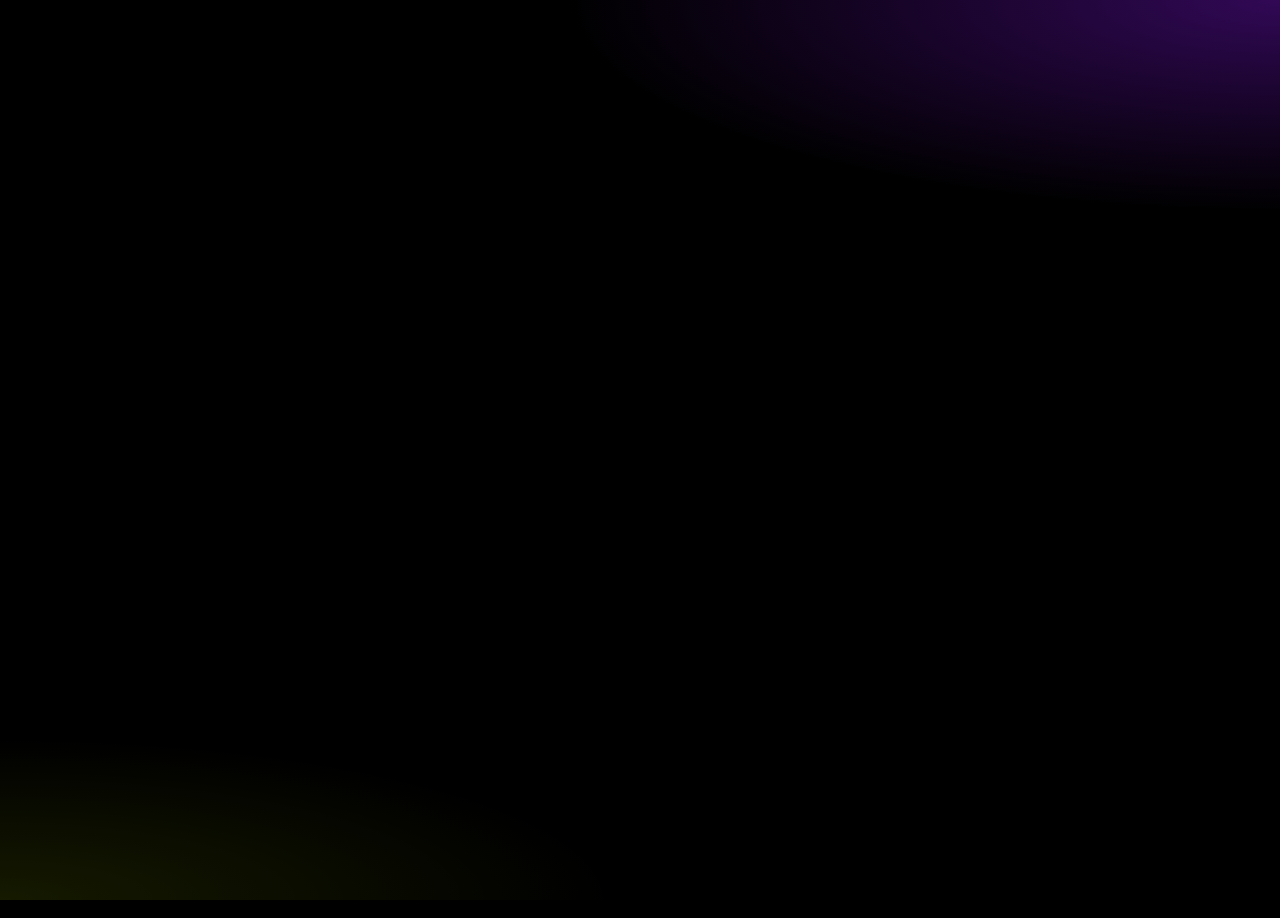
<file: index.html>
<!DOCTYPE html>
<html lang="ar" dir="rtl">
<head>
<meta charset="utf-8">
<meta name="viewport" content="width=device-width, initial-scale=1, viewport-fit=cover">
<title>ميدان فِت</title>
<meta name="description" content="ميدان فِت: تدريب علمي واستشفاء ذكي لكل رياضة.">
<meta name="theme-color" content="#000000">
<meta name="color-scheme" content="dark">
<meta name="apple-mobile-web-app-capable" content="yes">
<meta name="mobile-web-app-capable" content="yes">
<meta name="apple-mobile-web-app-status-bar-style" content="black-translucent">
<link rel="icon" href="data:image/svg+xml,%3Csvg xmlns='http://www.w3.org/2000/svg' viewBox='0 0 64 64'%3E%3Crect width='64' height='64' rx='16' fill='%23D0FF00'/%3E%3Cpath d='M16 26v12M10 29v6M48 26v12M54 29v6M16 32h32' stroke='%2310140a' stroke-width='5' stroke-linecap='round' fill='none'/%3E%3C/svg%3E">
<link rel="preconnect" href="https://fonts.googleapis.com">
<link rel="preconnect" href="https://fonts.gstatic.com" crossorigin>
<link href="https://fonts.googleapis.com/css2?family=Tajawal:wght@400;500;700;800&display=swap" rel="stylesheet">
<link rel="stylesheet" href="assets/css/style.css">
</head>
<body>
<a class="skip" href="#app">تخطّ إلى المحتوى</a>
<noscript><p style="padding:24px;text-align:center">يحتاج التطبيق إلى تفعيل JavaScript. / This app needs JavaScript.</p></noscript>
<main id="app" tabindex="-1"></main>
<nav id="nav" aria-label="التنقل الرئيسي" hidden></nav>
<div id="ov" class="ov"></div>
<div id="cel" class="cel"></div>
<div id="toast" class="toast" role="status" aria-live="polite" hidden></div>
<script src="assets/js/data-loader.js" data-page="main.js"></script>
</body>
</html>
</file>
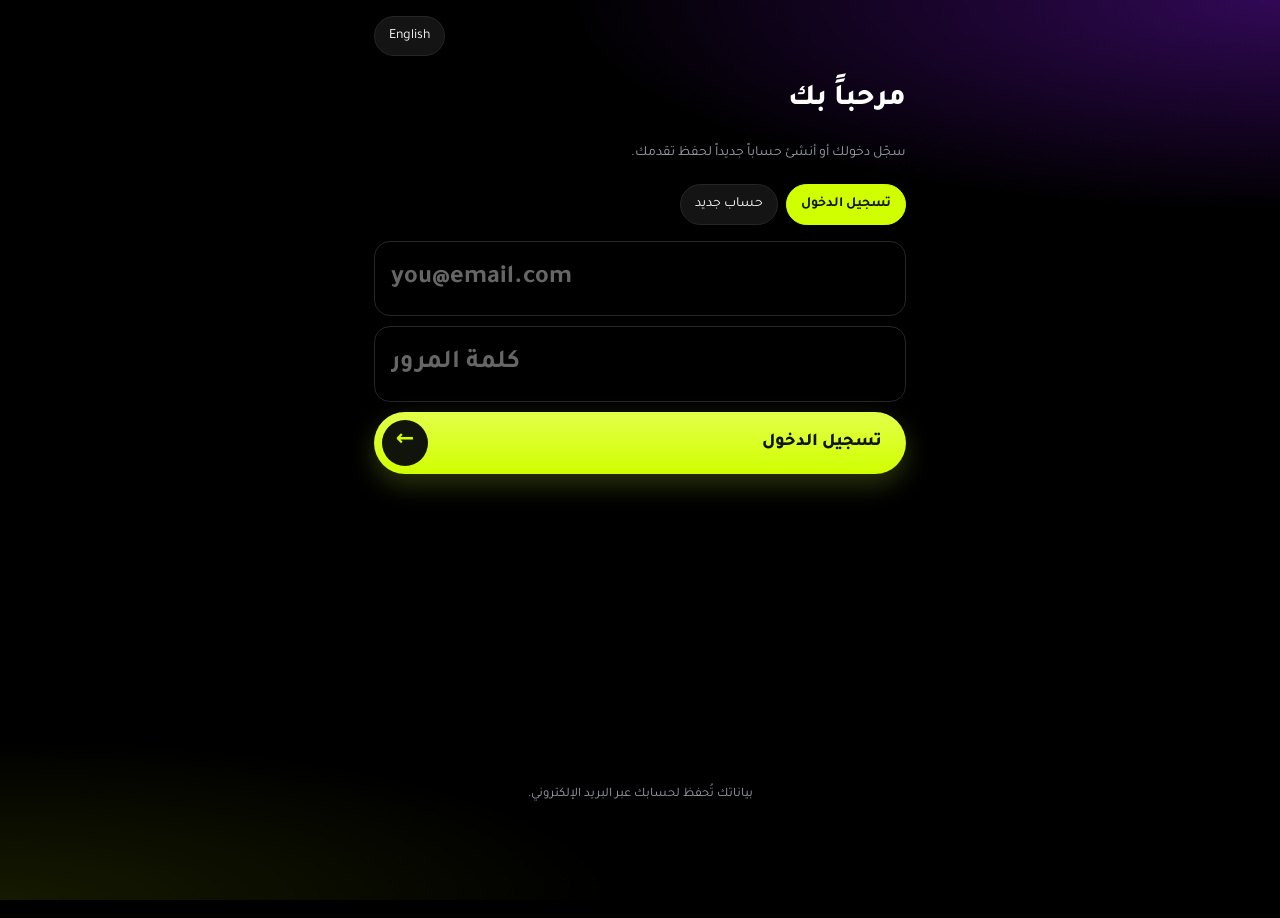
<file: login.html>
<!DOCTYPE html>
<html lang="ar" dir="rtl">
<head>
<meta charset="utf-8">
<meta name="viewport" content="width=device-width, initial-scale=1, viewport-fit=cover">
<title>ميدان فِت — تسجيل الدخول</title>
<meta name="description" content="ميدان فِت: تدريب علمي واستشفاء ذكي لكل رياضة.">
<meta name="theme-color" content="#000000">
<meta name="color-scheme" content="dark">
<link rel="icon" href="data:image/svg+xml,%3Csvg xmlns='http://www.w3.org/2000/svg' viewBox='0 0 64 64'%3E%3Crect width='64' height='64' rx='16' fill='%23D0FF00'/%3E%3Cpath d='M16 26v12M10 29v6M48 26v12M54 29v6M16 32h32' stroke='%2310140a' stroke-width='5' stroke-linecap='round' fill='none'/%3E%3C/svg%3E">
<link rel="preconnect" href="https://fonts.googleapis.com">
<link rel="preconnect" href="https://fonts.gstatic.com" crossorigin>
<link href="https://fonts.googleapis.com/css2?family=Tajawal:wght@400;500;700;800&display=swap" rel="stylesheet">
<link rel="stylesheet" href="assets/css/style.css">
</head>
<body>
<a class="skip" href="#app">تخطّ إلى المحتوى</a>
<noscript><p style="padding:24px;text-align:center">يحتاج التطبيق إلى تفعيل JavaScript. / This app needs JavaScript.</p></noscript>
<main id="app" tabindex="-1"></main>
<div id="toast" class="toast" role="status" aria-live="polite" hidden></div>
<script src="assets/js/data-loader.js" data-page="login.js"></script>
</body>
</html>
</file>
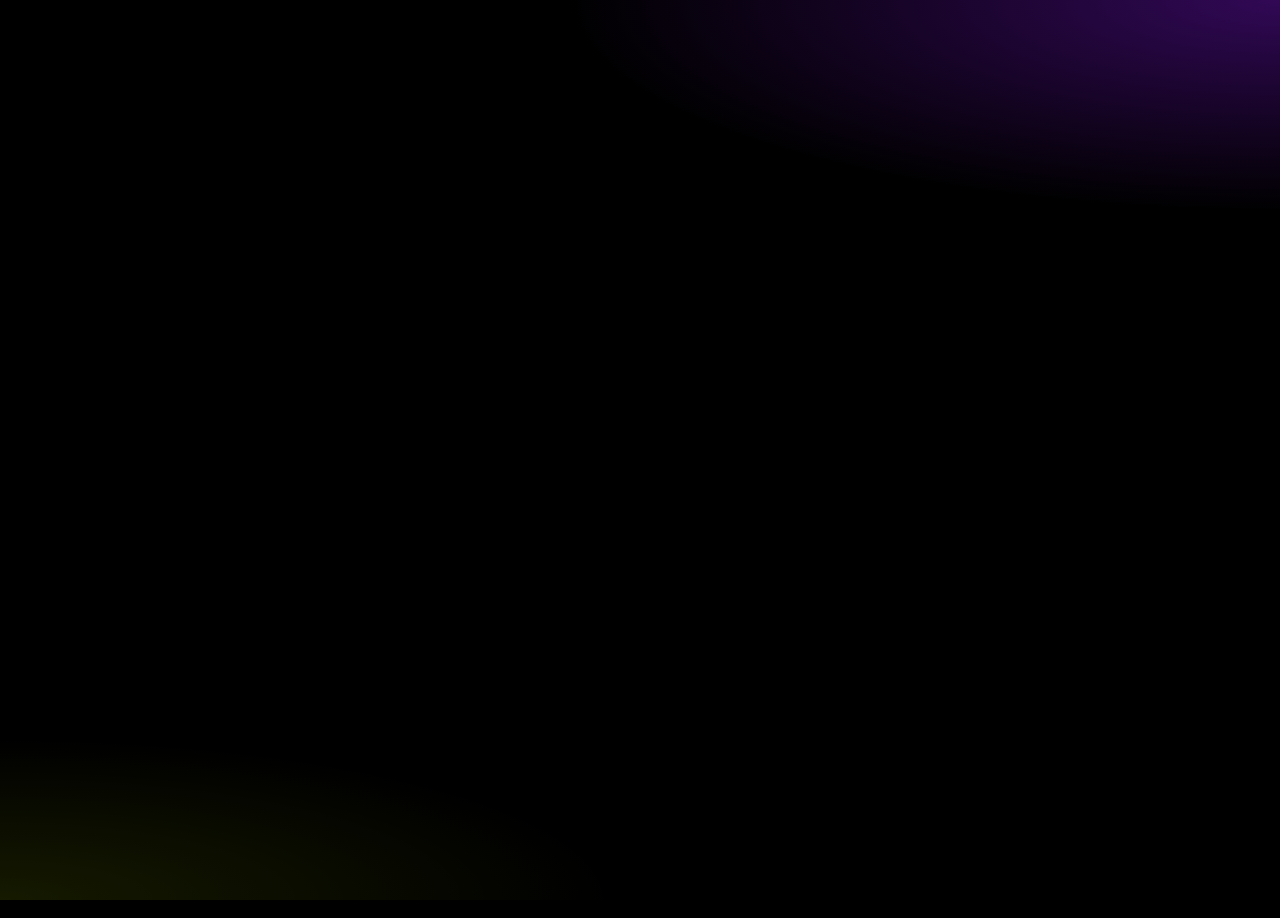
<file: setup.html>
<!DOCTYPE html>
<html lang="ar" dir="rtl">
<head>
<meta charset="utf-8">
<meta name="viewport" content="width=device-width, initial-scale=1, viewport-fit=cover">
<title>ميدان فِت — بياناتك الشخصية</title>
<meta name="description" content="ميدان فِت: تدريب علمي واستشفاء ذكي لكل رياضة.">
<meta name="theme-color" content="#000000">
<meta name="color-scheme" content="dark">
<link rel="icon" href="data:image/svg+xml,%3Csvg xmlns='http://www.w3.org/2000/svg' viewBox='0 0 64 64'%3E%3Crect width='64' height='64' rx='16' fill='%23D0FF00'/%3E%3Cpath d='M16 26v12M10 29v6M48 26v12M54 29v6M16 32h32' stroke='%2310140a' stroke-width='5' stroke-linecap='round' fill='none'/%3E%3C/svg%3E">
<link rel="preconnect" href="https://fonts.googleapis.com">
<link rel="preconnect" href="https://fonts.gstatic.com" crossorigin>
<link href="https://fonts.googleapis.com/css2?family=Tajawal:wght@400;500;700;800&display=swap" rel="stylesheet">
<link rel="stylesheet" href="assets/css/style.css">
</head>
<body>
<a class="skip" href="#app">تخطّ إلى المحتوى</a>
<noscript><p style="padding:24px;text-align:center">يحتاج التطبيق إلى تفعيل JavaScript. / This app needs JavaScript.</p></noscript>
<main id="app" tabindex="-1"></main>
<div id="toast" class="toast" role="status" aria-live="polite" hidden></div>
<script src="assets/js/data-loader.js" data-page="setup.js"></script>
</body>
</html>
</file>
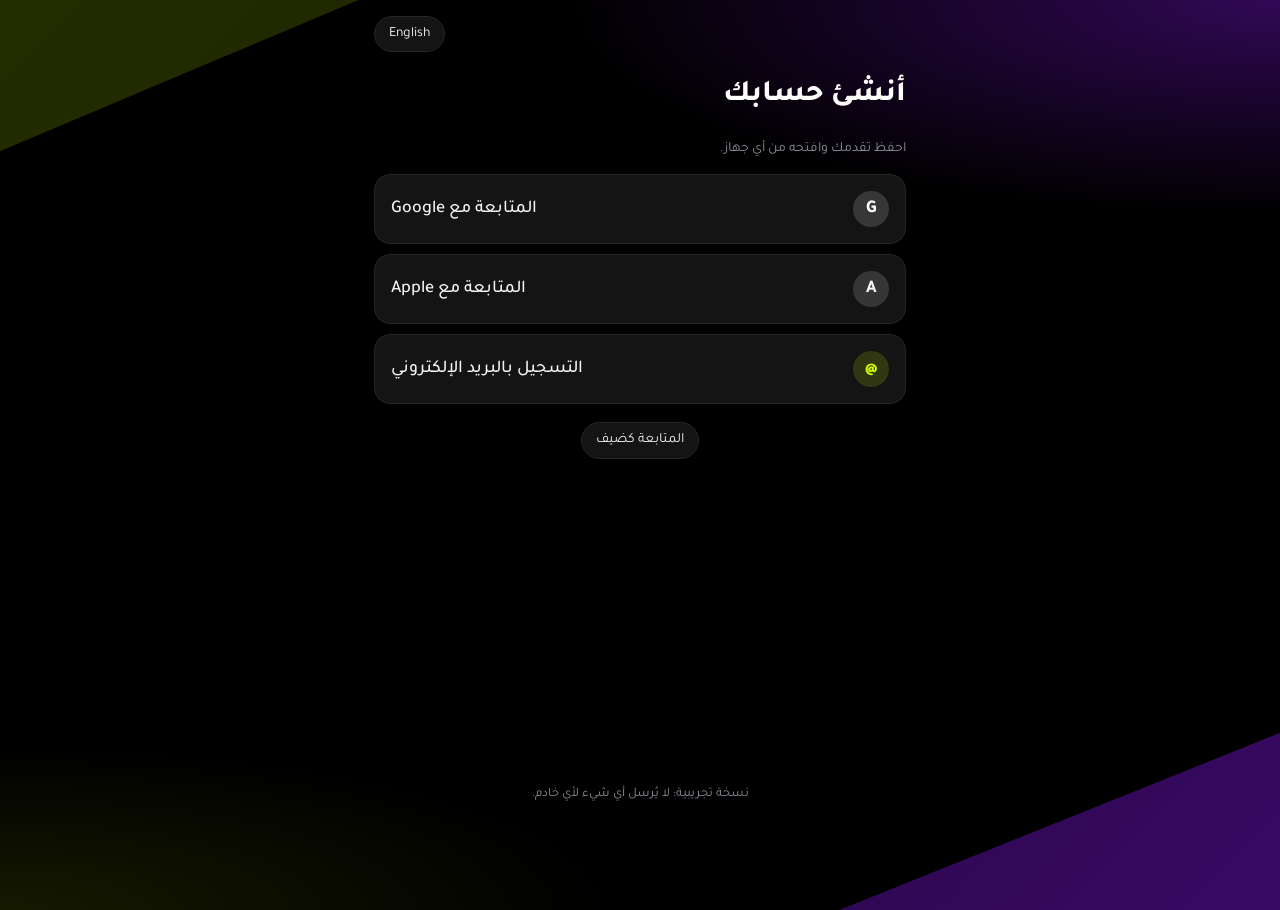
<file: ميدان فِت – نموذج أولي.html>
<!DOCTYPE html>
<html lang="ar" dir="rtl">
<head>
<meta charset="utf-8">
<meta name="viewport" content="width=device-width, initial-scale=1, viewport-fit=cover">
<title>ميدان فِت</title>
<link href="https://fonts.googleapis.com/css2?family=Tajawal:wght@400;500;700;800&display=swap" rel="stylesheet">
<style>
:root{color-scheme:dark;--bg:#000;--card:#141414;--tx:#f4f4f4;--mut:#8a8f98;--ac:#D0FF00;--acs:#1d2610;--ring:#D0FF00;--ok:#D0FF00;--warn:#D0FF00;--bad:#FF4D4F;--bd:#262626;box-sizing:border-box;padding-top:env(safe-area-inset-top,0px);padding-bottom:env(safe-area-inset-bottom,0px)}
@media (prefers-color-scheme:dark){:root:not([data-theme="light"]){color-scheme:dark;--bg:#000;--card:#141414;--tx:#f4f4f4;--mut:#8a8f98;--ac:#D0FF00;--acs:#1d2610;--ring:#D0FF00;--bd:#262626}}
:root[data-theme="dark"]{color-scheme:dark;--bg:#000;--card:#141414;--tx:#f4f4f4;--mut:#8a8f98;--ac:#D0FF00;--acs:#1d2610;--ring:#D0FF00;--bd:#262626}
*{box-sizing:border-box}
html,body{margin:0}
body{background:var(--bg);color:var(--tx);font-family:Tajawal,system-ui,sans-serif;line-height:1.6;padding:16px 14px 84px;max-width:560px;margin:0 auto}
h1{font-size:24px;font-weight:800;margin:4px 0 2px}
h2{font-size:17px;font-weight:700;margin:0 0 10px}
.sub{color:var(--mut);font-size:14px;margin:0 0 14px}
.card{background:var(--card);border:1px solid var(--bd);border-radius:16px;padding:14px;margin-bottom:12px}
.grid{display:grid;grid-template-columns:1fr 1fr;gap:10px}
label{font-size:13px;color:var(--mut);display:block}
input,select{width:100%;font:inherit;font-size:16px;padding:9px 10px;border:1px solid var(--bd);border-radius:10px;background:var(--bg);color:var(--tx)}
input:focus-visible,select:focus-visible,button:focus-visible{outline:2px solid var(--ac);outline-offset:2px}
.chips{display:flex;gap:8px;flex-wrap:wrap;margin-bottom:12px}
.chip{border:1px solid var(--bd);background:var(--card);color:var(--tx);font:inherit;font-size:14px;padding:7px 13px;border-radius:999px;cursor:pointer}
.chip.on{background:var(--ac);border-color:var(--ac);color:#10140a;font-weight:700}
.btn{width:100%;font:inherit;font-weight:700;font-size:16px;padding:12px;border:0;border-radius:12px;background:var(--ac);color:#10140a;cursor:pointer;margin-top:10px}
.spec{display:grid;grid-template-columns:repeat(4,1fr);gap:6px;text-align:center}
.spec div{background:var(--acs);border-radius:10px;padding:8px 2px}
.spec b{display:block;font-size:16px}
.spec span{font-size:12px;color:var(--mut)}
.ex{display:flex;justify-content:space-between;align-items:center;gap:10px;padding:11px 0;border-top:1px solid var(--bd)}
.ex:first-of-type{border-top:0}
.ex small{color:var(--mut);display:block;font-size:13px}
.kg{background:var(--acs);color:var(--ac);font-weight:800;border-radius:10px;padding:6px 10px;white-space:nowrap;font-size:15px}
.note{font-size:13px;color:var(--mut);margin:8px 0 0}
.warn{background:#3a2a0b;color:#ffd58a;border-radius:10px;padding:8px 10px;font-size:13px;margin-top:10px}
@media (prefers-color-scheme:dark){.warn{background:#3a2a0b;color:#ffd58a}}
.log{display:flex;justify-content:space-between;font-size:14px;padding:8px 0;border-top:1px solid var(--bd)}
.rng{display:flex;align-items:center;gap:10px;margin:8px 0}
.rng input{padding:0;accent-color:var(--ac)}
.rng b{min-width:34px;text-align:center}
.ringbox{display:flex;align-items:center;gap:14px}
.ringbox svg{flex:none}
nav{position:fixed;bottom:0;left:0;right:0;display:flex;background:var(--card);border-top:1px solid var(--bd);padding:6px 6px calc(6px + env(safe-area-inset-bottom,0px))}
nav button{flex:1;background:none;border:0;font:inherit;font-size:12px;color:var(--mut);padding:6px 2px;cursor:pointer}
nav button.on{color:var(--ac);font-weight:800}
nav button i{display:block;font-style:normal;font-size:20px}
ul{margin:0;padding:0 18px 0 0}
.brand{font-weight:800;font-size:15px;color:var(--ac)}
.brand span{color:var(--mut);font-weight:500;font-size:13px;margin-inline-start:8px}
.sp{position:relative;overflow:hidden;min-height:calc(100svh - 110px);display:flex;flex-direction:column;justify-content:flex-end;padding:20px 2px 8px}
.sp>*{position:relative;z-index:1}
.sp>.rd{position:absolute;z-index:0;inset-inline-end:-90px;top:10px;width:290px;height:290px;border-radius:50%;border:30px solid #1d2610;border-top-color:var(--ac);border-inline-start-color:var(--ac);transform:rotate(-40deg)}
.sp h1{font-size:52px;line-height:1.1;font-weight:800;margin:14px 0 12px}
.sp em{color:var(--ac);font-style:normal}
.sp p{color:var(--mut);font-size:16px;max-width:300px;margin:0 0 22px}
.go{width:100%;background:var(--ac);color:#10140a;border:0;border-radius:999px;font:inherit;font-weight:800;font-size:18px;padding:16px;cursor:pointer}
.hero{background:var(--ac);color:#10140a;border-radius:24px;padding:18px;margin-bottom:12px}
.hero small{font-size:13px;font-weight:500}
.hero h2{font-size:26px;font-weight:800;margin:2px 0 10px}
.hero .meta{display:flex;gap:14px;font-size:14px;margin-bottom:14px}
.hero button{background:#10140a;color:var(--ac);border:0;border-radius:999px;font:inherit;font-weight:700;padding:11px 22px;cursor:pointer}
.stats{display:grid;grid-template-columns:repeat(3,minmax(0,1fr));gap:8px}
.stat{background:var(--card);border:1px solid var(--bd);border-radius:14px;padding:12px 4px;text-align:center}
.stat b{display:block;font-size:20px}
.stat span{font-size:12px;color:var(--mut)}
nav svg{display:block;margin:0 auto 2px}
.sp>.fig{position:absolute;z-index:0;inset-inline-start:-6px;top:56px;width:88%;-webkit-mask-image:linear-gradient(#000 62%,transparent);mask-image:linear-gradient(#000 62%,transparent)}
.sp .lg{position:absolute;top:0;inset-inline-end:0;z-index:2}
.logo{font-size:36px;font-weight:800;letter-spacing:2px;color:var(--ac);line-height:1}
.logo2{font-size:26px;font-weight:800;margin-top:2px}
.ob{min-height:calc(100svh - 110px);display:flex;flex-direction:column}
.ob .bar{height:5px;background:var(--bd);border-radius:9px;overflow:hidden;margin-bottom:14px}
.ob .bar i{display:block;height:100%;background:var(--ac)}
.ob .top{display:flex;justify-content:space-between;align-items:center;color:var(--mut);font-size:14px;margin-bottom:26px}
.bk,.lg{background:var(--card);border:1px solid var(--bd);color:var(--tx);border-radius:999px;font:inherit;font-size:14px;padding:6px 14px;cursor:pointer}
.ob h1{font-size:30px;line-height:1.25;font-weight:800;margin:0 0 22px}
.opts{display:grid;gap:10px}
.opt{background:var(--card);border:1px solid var(--bd);color:var(--tx);font:inherit;font-size:18px;font-weight:500;padding:16px;border-radius:16px;text-align:start;cursor:pointer}
.opt.on{border-color:var(--ac);background:var(--acs)}
.numbox{display:flex;align-items:center;gap:12px;margin-top:10px}
.numbox button{width:56px;height:56px;flex:none;border-radius:50%;border:1px solid var(--bd);background:var(--card);color:var(--ac);font-size:28px;cursor:pointer}
.numbox input{flex:1;min-width:0;text-align:center;font-size:48px;font-weight:800;border:0;background:transparent;padding:0}
.unit{text-align:center;color:var(--mut);margin:4px 0 26px}
.row{display:flex;justify-content:space-between;align-items:center;padding:12px 0;border-top:1px solid var(--bd)}
.row:first-child{border-top:0}
body{background:radial-gradient(120% 50% at 50% 0,#151c08 0,#000 60%) no-repeat,#000;padding-bottom:104px}
.card{background:linear-gradient(160deg,#1b1b1b,#0e0e0e);border-radius:20px}
.hero{background:linear-gradient(160deg,#d6ff4a,#a9d915);box-shadow:0 10px 30px rgba(198,244,50,.18)}
.go{display:flex;align-items:center;justify-content:space-between;padding:8px 8px 8px 24px;background:linear-gradient(180deg,#d6ff4a,#b4e51a);box-shadow:0 10px 26px rgba(198,244,50,.22)}
.go::after{content:"→";width:46px;height:46px;border-radius:50%;background:#10140a;color:var(--ac);display:grid;place-items:center;font-size:22px}
:root[dir=rtl] .go{padding:8px 24px 8px 8px}
:root[dir=rtl] .go::after{content:"←"}
nav{left:12px;right:12px;bottom:calc(10px + env(safe-area-inset-bottom,0px));border:1px solid #2a2a2a;border-radius:28px;background:rgba(18,18,18,.94);-webkit-backdrop-filter:blur(14px);backdrop-filter:blur(14px);padding:8px 6px}
nav button.on{background:#1d2610;border-radius:20px}
nav button:nth-child(1) svg{color:#D0FF00}
nav button:nth-child(2) svg{color:#FEFFFC}
nav button:nth-child(3) svg{color:#D0FF00}
nav button:nth-child(4) svg{color:#8116E0}
nav button:nth-child(5) svg{color:#FEFFFC}
.ci{display:grid;place-items:center;width:36px;height:36px;border-radius:50%;margin:0 auto 6px}
.photo{position:absolute;inset:-16px -14px 0;z-index:0;background-size:cover;background-position:center top}
.photo::after{content:"";position:absolute;inset:0;background:linear-gradient(180deg,rgba(0,0,0,.05),rgba(0,0,0,.55) 48%,#000 88%)}
.logo.ar{font-size:44px;letter-spacing:0}
.boot{min-height:calc(100svh - 110px);display:grid;place-items:center;text-align:center}
.boot img{width:min(74vw,290px);height:auto;border-radius:28px;animation:pop .9s ease-out both}
.ld{height:3px;width:140px;background:#262626;border-radius:9px;overflow:hidden;margin:26px auto 0}
.ld i{display:block;height:100%;background:var(--ac);animation:fill 4.5s linear forwards}
@keyframes pop{from{opacity:0;transform:scale(.85)}to{opacity:1;transform:scale(1)}}
@keyframes fill{from{width:0}to{width:100%}}
@media (prefers-reduced-motion:reduce){.boot img,.ld i{animation:none}.ld i{width:100%}}
.photo.h{background-position:center 12%}
.photo.h::after{background:linear-gradient(180deg,rgba(0,0,0,0) 0,rgba(0,0,0,0) 44%,rgba(0,0,0,.78) 74%,#000 97%)}
.dots i{display:inline-block;width:8px;height:8px;border-radius:9px;background:#333;margin:0 3px}
.dots i.on{background:var(--ac);width:22px}
.sg{display:grid;grid-template-columns:1fr 1fr;gap:10px}
.tile{border:2px solid transparent;border-radius:18px;padding:14px;color:#fff;font:inherit;font-size:17px;font-weight:700;display:flex;flex-direction:column;gap:26px;align-items:flex-start;min-height:120px;cursor:pointer}
.tile.on{border-color:var(--ac)}
.card .ci{margin:0}
li{margin-bottom:6px;font-size:15px}
.txt{font-size:26px;font-weight:700;padding:16px;border-radius:16px}
.pg,.pg>*{animation:up .45s ease-out both}.pg>*:nth-child(2){animation-delay:.05s}.pg>*:nth-child(3){animation-delay:.1s}.pg>*:nth-child(4){animation-delay:.15s}.pg>*:nth-child(n+5){animation-delay:.2s}
@keyframes up{from{opacity:0;transform:translateY(16px)}to{opacity:1;transform:none}}
@keyframes pop2{0%{transform:scale(.4)}60%{transform:scale(1.3)}100%{transform:scale(1)}}
.opts .opt{animation:up .35s ease-out both}.opts .opt:nth-child(2){animation-delay:.06s}.opts .opt:nth-child(3){animation-delay:.12s}.opts .opt:nth-child(n+4){animation-delay:.18s}
@media (prefers-reduced-motion:reduce){.pg,.pg>*,.opts .opt,.st.ok .cb,.sh{animation:none}}
nav{padding:6px 8px}nav button{--c:#D0FF00}
nav button:nth-child(2){--c:#FEFFFC}nav button:nth-child(3){--c:#D0FF00}nav button:nth-child(4){--c:#8116E0}nav button:nth-child(5){--c:#FEFFFC}
nav button i{display:grid;place-items:center;width:44px;height:44px;border-radius:50%;background:#1a1a1a;margin:0 auto 2px;transition:.3s}
nav button i svg{margin:0}
nav button.on{background:none}
nav button.on i{background:var(--c);transform:translateY(-8px) scale(1.1);box-shadow:0 8px 18px rgba(0,0,0,.5)}
nav button.on i svg{color:#10140a}
.pbar{height:6px;background:var(--bd);border-radius:9px;overflow:hidden;margin:6px 0 12px}.pbar i{display:block;height:100%;background:var(--ac);transition:width .4s}
.st{display:grid;grid-template-columns:22px 1fr 1fr 46px;gap:8px;align-items:center;margin-top:8px}.st em{grid-column:2/4}.st input{padding:8px;text-align:center}
.cb{width:44px;height:44px;border-radius:50%;border:2px solid var(--bd);background:none;color:#10140a;font-size:22px;font-weight:800;cursor:pointer}
.st.ok{opacity:.7}.st.ok .cb{background:var(--ac);border-color:var(--ac);animation:pop2 .4s}
.ov{position:fixed;inset:0;z-index:50;display:none;align-items:flex-end;background:rgba(0,0,0,.6)}.ov.show{display:flex}
.sh{width:100%;max-width:560px;margin:0 auto;background:#141414;border-radius:28px 28px 0 0;padding:22px 22px calc(26px + env(safe-area-inset-bottom,0px));text-align:center;animation:up .3s}
.spb{height:3px;background:#262626;border-radius:9px;overflow:hidden;margin-bottom:14px}.spb i{display:block;height:100%;background:var(--ac);animation:fill 6s linear forwards}
.sr{display:flex;gap:14px;overflow-x:auto;padding:4px 0 12px}.story{background:none;border:0;color:var(--tx);font:inherit;text-align:center;cursor:pointer;flex:none}
.story .rg{display:grid;place-items:center;width:64px;height:64px;border-radius:50%;border:3px solid var(--c);padding:3px}.story .in{display:grid;place-items:center;width:100%;height:100%;border-radius:50%;background:#1a1a1a}.story small{display:block;font-size:12px;margin-top:4px}
.cal{display:grid;grid-template-columns:repeat(7,1fr);gap:4px;text-align:center}.cal small{color:var(--mut);font-size:11px}.cal span{padding:8px 0;border-radius:50%;font-size:14px}.cal .tr{background:var(--ac);color:#10140a;font-weight:800}.cal .td{outline:2px solid var(--tx)}
:root{--ac:#D0FF00;--acs:#1d2300;--ring:#D0FF00;--ok:#D0FF00;--warn:#FEFFFC;--bad:#8116E0;--vi:#8116E0;--wh:#FEFFFC}
body{background:radial-gradient(90% 38% at 100% 0,rgba(129,22,224,.38),transparent 62%),radial-gradient(80% 30% at 0 100%,rgba(208,255,0,.10),transparent 60%),#000 no-repeat;color:#FEFFFC}
.hero{background:linear-gradient(160deg,#D0FF00,#b6e400)}
.go{background:linear-gradient(180deg,#E3FF4A,#D0FF00)}
.hd{display:flex;justify-content:space-between;align-items:center}
.card.w{background:#FEFFFC;color:#0b0b0b;border:0}.card.w small{color:#555}.card.w p{font-size:18px;font-weight:700;margin:6px 0 0}
.card.v{background:linear-gradient(160deg,#8116E0,#3d0a73);border:0;color:#FEFFFC}.card.v .note{color:#efe2ff}
.skh{display:flex;align-items:center;gap:12px;border-bottom:1px solid var(--bd);padding-bottom:12px;margin-bottom:12px}.skh small{display:block;color:var(--mut);letter-spacing:1px;font-size:12px}
.big{font-size:34px;line-height:1}.cm{margin-inline-start:auto;text-align:center;background:#8116E0;border-radius:16px;padding:8px 12px}.cm small{color:#efe2ff!important}.cm b{font-size:20px}
.fl{animation:flick 1.2s ease-in-out infinite;filter:drop-shadow(0 0 10px rgba(208,255,0,.6))}
@keyframes flick{0%,100%{transform:scale(1) rotate(-3deg)}50%{transform:scale(1.1) rotate(3deg)}}
@keyframes bump{0%{transform:scale(.8)}60%{transform:scale(1.14)}100%{transform:scale(1.04)}}
.wk{display:flex;justify-content:space-between;margin-bottom:12px;text-align:center}.wk small{display:block;font-size:11px;color:var(--mut);margin-top:4px}
.wc{display:grid;place-items:center;width:34px;height:34px;border-radius:50%;background:#262626;color:#10140a;font-weight:800;margin:0 auto}.wc.ok{background:var(--ac)}.wc.td{background:none;border:2px solid var(--ac)}
.rg2{display:grid;place-items:center;width:38px;height:38px;border-radius:50%;border:3px solid #262626;font-size:13px;margin:0 auto}.rg2.ok{border-color:var(--ac)}.rg2.td{border-color:var(--wh)}
.seg{display:flex;background:#141414;border-radius:999px;padding:4px;margin-bottom:12px}.seg button{flex:1;border:0;background:none;color:var(--mut);font:inherit;padding:9px;border-radius:999px;cursor:pointer}.seg button.on{background:#8116E0;color:#fff}
.bds{display:grid;grid-template-columns:repeat(3,minmax(0,1fr));gap:8px}.bd{text-align:center;padding:12px 6px}
.hx{display:grid;place-items:center;width:46px;height:52px;margin:0 auto 6px;background:#333;clip-path:polygon(50% 0,100% 25%,100% 75%,50% 100%,0 75%,0 25%);font-weight:800}.bd.on .hx{background:var(--ac);color:#10140a}
.cal .wo{background:#8116E0;color:#fff;font-weight:800}
.cel{position:fixed;inset:0;z-index:60;display:none;overflow:auto;background:radial-gradient(100% 60% at 50% 15%,#4a0a85,#000 72%)}.cel.show{display:block;animation:up .4s}
.cin{max-width:560px;margin:0 auto;padding:40px 18px 30px;text-align:center}.bigfl{position:relative;display:inline-block}.bigfl b{position:absolute;inset:0;display:grid;place-items:center;font-size:56px;color:#10140a;padding-top:36px}
.ob,.sp{animation:up .5s ease-out both}
.boot img{animation:flyup 1s ease-in-out both}.ld{display:none}
@keyframes flyup{0%{opacity:0;transform:scale(.7)}35%{opacity:1;transform:scale(1)}70%{opacity:1;transform:scale(1)}100%{opacity:0;transform:translateY(-34vh) scale(.3)}}
nav{background:rgba(20,16,28,.92);border-color:#3a2a55;padding:6px}
nav button{border-radius:26px;padding:8px 2px;color:#a79bb8;transition:background .25s,color .25s;-webkit-tap-highlight-color:transparent}
nav button:active{transform:scale(.88)}
nav button i{width:auto;height:auto;background:none;margin:0 auto 2px}
nav button:nth-child(n) svg{color:#FEFFFC}
nav button.on{background:var(--ac);color:#10140a;font-weight:800;animation:bump .4s ease-out both}
nav button.on i{transform:none;box-shadow:none;background:none}
nav button.on:nth-child(n) svg{color:#10140a}
@media (prefers-reduced-motion:reduce){.fl,.boot img,.cel.show,nav button.on,.ob,.sp{animation:none}}
body::before{content:"";position:fixed;z-index:-1;top:-12vh;left:-22vw;width:70vw;height:42vh;background:linear-gradient(135deg,#D0FF00,#7aa300);clip-path:polygon(0 0,100% 0,0 100%);opacity:.2;animation:drift 16s ease-in-out infinite alternate}
body::after{content:"";position:fixed;z-index:-1;bottom:-10vh;right:-20vw;width:70vw;height:40vh;background:linear-gradient(315deg,#8116E0,#4a0a85);clip-path:polygon(100% 0,100% 100%,0 100%);opacity:.5;animation:drift 18s ease-in-out infinite alternate-reverse}
@keyframes drift{from{transform:translate(0,0) rotate(0)}to{transform:translate(4vw,3vh) rotate(3deg)}}
.boot{position:fixed;inset:0;z-index:70;background:#000;display:block;min-height:0}.boot>div{width:100%;height:100%}
.boot img{width:100%;height:100%;max-width:none;object-fit:cover;border-radius:0;animation:bootf 1s ease-in-out both}
@keyframes bootf{0%{opacity:0;transform:scale(1.06)}25%{opacity:1;transform:none}75%{opacity:1}100%{opacity:0}}
.hl{height:40px;width:auto;border-radius:8px}
nav{left:0;right:0;max-width:560px;margin:0 auto;bottom:calc(10px + env(safe-area-inset-bottom,0px));background:none;border:0;-webkit-backdrop-filter:none;backdrop-filter:none;padding:0 14px;justify-content:space-between;pointer-events:none}
nav button{pointer-events:auto;flex:none;width:56px;height:56px;border-radius:50%;padding:0;display:grid;place-items:center;font-size:0;background:rgba(22,18,30,.95);border:1px solid #3a2a55;box-shadow:0 6px 18px rgba(0,0,0,.55);transition:transform .25s,background .25s;animation:none}
nav button.on{background:var(--ac);border-color:var(--ac);transform:translateY(-8px) scale(1.12);animation:bump .4s ease-out both}
nav button i{width:auto;height:auto;margin:0;transform:none}
.bkc{width:46px;height:46px;border-radius:50%;padding:0;display:grid;place-items:center;font-size:20px;flex:none}
.opt{display:flex;justify-content:space-between;align-items:center;gap:12px}.opt small{display:block;color:var(--mut);font-weight:400;font-size:14px}
.rb{width:26px;height:26px;border-radius:50%;border:2px solid #555;flex:none}.opt.on .rb{border-color:var(--ac);background:radial-gradient(var(--ac) 45%,transparent 50%)}
.wr{display:flex;gap:6px;margin:10px 0}.wp{position:relative;flex:1}.wp::after{content:"";position:absolute;left:0;right:0;top:88px;height:44px;border-radius:14px;background:#ffffff14;pointer-events:none}
.wh{height:220px;overflow-y:auto;scroll-snap-type:y mandatory;scrollbar-width:none;-webkit-mask-image:linear-gradient(transparent,#000 30%,#000 70%,transparent);mask-image:linear-gradient(transparent,#000 30%,#000 70%,transparent)}
.whi{padding:88px 0}.wi{height:44px;line-height:44px;text-align:center;font-size:22px;scroll-snap-align:center;color:var(--mut)}.wi.on{color:#fff;font-weight:800}
.wvv{text-align:center;font-size:64px;font-weight:800;margin:40px 0 20px}.wvv span{letter-spacing:2px}
.rw{position:relative}.rl{overflow-x:auto;scrollbar-width:none;height:84px}.rli{height:84px;margin:0 50%;background:repeating-linear-gradient(90deg,#777 0 1px,transparent 1px 8px) bottom/100% 28px no-repeat,repeating-linear-gradient(90deg,#ddd 0 2px,transparent 2px 80px) bottom/100% 54px no-repeat}
.rn{position:absolute;left:50%;top:0;bottom:0;width:3px;margin-left:-1px;background:var(--ac);border-radius:3px}
.tg input{appearance:none;-webkit-appearance:none;width:50px;height:30px;border-radius:99px;background:#333;position:relative;flex:none;padding:0;border:0}.tg input::after{content:"";position:absolute;top:3px;left:3px;width:24px;height:24px;border-radius:50%;background:#fff;transition:.2s}.tg input:checked{background:var(--ac)}.tg input:checked::after{transform:translateX(20px);background:#10140a}
.prep{min-height:70vh;display:grid;place-content:center;justify-items:center;gap:20px}
.tls{display:grid;grid-template-columns:1fr 1fr;gap:10px}.tl{background:linear-gradient(160deg,#1b1b1b,#0e0e0e);border:1px solid var(--bd);border-radius:18px;padding:14px;color:var(--tx);font:inherit;text-align:start;display:flex;flex-direction:column;gap:4px;cursor:pointer}.tl.on{border-color:var(--ac);box-shadow:0 0 0 1px var(--ac) inset}.tl small{color:var(--mut);font-size:12px}
.phc{display:grid;place-items:center;min-height:170px;border:2px dashed var(--bd);border-radius:18px;overflow:hidden;cursor:pointer;text-align:center;position:relative;color:var(--mut)}.phc span{font-size:34px}.phc img{width:100%;height:150px;object-fit:cover}.phc input{display:none}
.seg button{font-size:13px;padding:9px 4px}
</style>
</head>
<body>
<div id="app"></div>
<nav id="nav"></nav>
<script>
var GOALS={
 max:{n:'قوة قصوى',lo:85,hi:100,mid:90,r:[1,5],rest:'3–5 د',sets:'4–6',hrs:72},
 hyp:{n:'تضخيم',lo:65,hi:85,mid:75,r:[6,12],rest:'1.5–3 د',sets:'3–5',hrs:48},
 end:{n:'تحمل قوة',lo:40,hi:65,mid:55,r:[15,30],rest:'30–90 ث',sets:'2–4',hrs:36},
 pow:{n:'قوة انفجارية',lo:30,hi:60,mid:45,r:[1,5],rest:'2–4 د',sets:'3–6',hrs:48}
};
var BLOCKS={
 push:['بنش بريس','ضغط أكتاف دمبل','رفرفة جانبية','ترايسبس بوش داون'],
 pull:['سحب علوي','تجديف بار','فيس بول','كيرل بايسبس'],
 legs:['سكوات','ديدلفت روماني','ضغط أرجل','سمانة'],
 upper:['بنش بريس','تجديف بار','ضغط أكتاف دمبل','سحب علوي'],
 full:['سكوات','بنش بريس','تجديف بار','ضغط أكتاف دمبل']
};
var DRILL={push:'رمي كرة طبية',pull:'سوينغ كيتل بيل',legs:'قفز صندوق',upper:'رمي كرة طبية',full:'قفز صندوق'};
var SPLIT={3:[['جسم كامل أ','full'],['جسم كامل ب','full'],['جسم كامل ج','full']],
 4:[['علوي','upper'],['سفلي','legs'],['علوي','upper'],['سفلي','legs']],
 5:[['دفع','push'],['سحب','pull'],['أرجل','legs'],['علوي','upper'],['سفلي','legs']]};
var LIFTS=['بنش بريس','ضغط أكتاف دمبل','رفرفة جانبية','ترايسبس بوش داون','سحب علوي','تجديف بار','فيس بول','كيرل بايسبس','سكوات','ديدلفت روماني','ضغط أرجل','سمانة'];
var S={p:{age:24,h:175,w:75,exp:'متوسط',goal:'hyp',days:4},logs:[],rec:{sleep:7,sore:2,stress:2,en:4},day:0,tab:'plan',sel:'بنش بريس'};
try{var raw=localStorage.getItem('hadeed1');if(raw){var o=JSON.parse(raw);for(var k in o)S[k]=o[k]}}catch(e){}
function save(){try{localStorage.setItem('hadeed1',JSON.stringify(S))}catch(e){}}
function r25(x){return Math.max(2.5,Math.round(x/2.5)*2.5)}
function e1rm(w,r){return w*(1+r/30)}
function best(ex){var m=0;S.logs.forEach(function(l){if(l.ex===ex){var v=e1rm(l.w,l.r);if(v>m)m=v}});return m}
function setP(k,v){S.p[k]=(k==='exp'||k==='goal')?v:+v;save();draw()}
function go(t){S.tab=t;save();draw();window.scrollTo(0,0)}
function readiness(){var r=S.rec;return Math.round(Math.min(r.sleep/8,1)*40+(5-r.sore)/4*25+(5-r.stress)/4*15+(r.en-1)/4*20)}
function planTab(){
 var p=S.p,g=GOALS[p.goal],days=SPLIT[p.days],d=days[Math.min(S.day,days.length-1)],ex=BLOCKS[d[1]].slice();
 if(p.goal==='pow')ex.unshift(DRILL[d[1]]);
 var prot=Math.round(p.w*1.6)+'–'+Math.round(p.w*2.2);
 var h='<div class="brand">ميدان فِت<span>ميدانك</span></div><h1>خطتك</h1><p class="sub">بناء الجدول حسب الهدف والعمر والوزن</p>';
 h+='<div class="card"><h2>ملفك</h2><div class="grid">'+
 '<div><label>العمر</label><input type="number" value="'+p.age+'" onchange="setP(\'age\',this.value)"></div>'+
 '<div><label>الطول (سم)</label><input type="number" value="'+p.h+'" onchange="setP(\'h\',this.value)"></div>'+
 '<div><label>الوزن (كغ)</label><input type="number" value="'+p.w+'" onchange="setP(\'w\',this.value)"></div>'+
 '<div><label>الخبرة</label><select onchange="setP(\'exp\',this.value)">'+['مبتدئ','متوسط','متقدم'].map(function(x){return '<option'+(x===p.exp?' selected':'')+'>'+x+'</option>'}).join('')+'</select></div></div>';
 if(p.age<18)h+='<div class="warn">تحت 18 سنة: ركّز على التكنيك وأوزان خفيفة، وتجنّب أقصى حمل (1RM) بدون مدرب.</div>';
 h+='</div><h2>هدف المرحلة</h2><div class="chips">'+Object.keys(GOALS).map(function(k){return '<button class="chip'+(k===p.goal?' on':'')+'" onclick="setP(\'goal\',\''+k+'\')">'+GOALS[k].n+'</button>'}).join('')+'</div>';
 h+='<div class="card"><div class="spec"><div><b>'+g.lo+'–'+g.hi+'%</b><span>الشدة</span></div><div><b>'+g.r[0]+'–'+g.r[1]+'</b><span>تكرارات</span></div><div><b>'+g.sets+'</b><span>مجموعات</span></div><div><b>'+g.rest+'</b><span>راحة</span></div></div>'+
 (p.goal==='pow'?'<p class="note">نفّذ كل تكرار بأقصى سرعة، وتوقف قبل أن تبطؤ الحركة.</p>':'')+'</div>';
 h+='<h2>أيام التدريب</h2><div class="chips">'+[3,4,5].map(function(n){return '<button class="chip'+(n===p.days?' on':'')+'" onclick="S.day=0;setP(\'days\','+n+')">'+n+' أيام</button>'}).join('')+'</div>';
 h+='<div class="chips">'+days.map(function(x,i){return '<button class="chip'+(i===S.day?' on':'')+'" onclick="S.day='+i+';save();draw()">'+(i+1)+'. '+x[0]+'</button>'}).join('')+'</div>';
 h+='<div class="card">'+ex.map(function(n){
  var b=best(n),isD=n===DRILL[d[1]]&&p.goal==='pow',w=b&&!isD?r25(b*g.mid/100):0;
  return '<div class="ex"><div><b>'+n+'</b><small>'+(isD?'3–5 تكرارات خفيفة وسريعة':g.sets+' × '+g.r[0]+'–'+g.r[1])+'</small></div>'+(w?'<span class="kg">'+w+' كغ</span>':'<small>'+(isD?'':'سجّل أول مجموعة')+'</small>')+'</div>'}).join('')+'</div>';
 h+='<div class="card"><h2>تغذية داعمة</h2><p class="sub" style="margin:0">بروتين يومي مقترح: <b>'+prot+' غ</b> (1.6–2.2 غ لكل كغ من وزنك).</p></div>';
 return h}
function logTab(){
 var g=GOALS[S.p.goal],h='<h1>التسجيل</h1><p class="sub">كل مجموعة تسجّلها تحدّث الوزن المقترح</p>';
 h+='<div class="card"><label>التمرين</label><select id="lx" onchange="S.sel=this.value">'+LIFTS.map(function(x){return '<option'+(x===S.sel?' selected':'')+'>'+x+'</option>'}).join('')+'</select><div class="grid" style="margin-top:10px"><div><label>الوزن (كغ)</label><input id="lw" type="number" inputmode="decimal" step="0.5"></div><div><label>التكرارات</label><input id="lr" type="number" inputmode="numeric"></div></div>'+
 '<label style="margin-top:10px">الجهد RPE (6–10)</label><div class="rng"><input id="le" type="range" min="6" max="10" step="0.5" value="8" oninput="document.getElementById(\'lv\').textContent=this.value"><b id="lv">8</b></div><button class="btn" onclick="addLog()">سجّل المجموعة</button></div>';
 var last=S.logs.filter(function(l){return l.ex===S.sel}).slice(-1)[0];
 if(last){var up=last.r>=g.r[1]&&last.e<=8,nx=up?last.w+2.5:last.w;
  h+='<div class="card"><h2>توصية الجلسة القادمة</h2><p style="margin:0">'+(up?'وصلت لأعلى نطاق التكرارات بجهد مريح: ارفع إلى <b>'+nx+' كغ</b>.':'ثبّت على <b>'+last.w+' كغ</b> واكسب تكرارات حتى '+g.r[1]+' بجهد 8 أو أقل قبل زيادة الوزن.')+'</p><p class="note">تقدير أقصى حمل (1RM): '+Math.round(best(S.sel))+' كغ</p></div>'}
 h+='<div class="card"><h2>آخر المجموعات</h2>'+(S.logs.length?S.logs.slice(-6).reverse().map(function(l){return '<div class="log"><span>'+l.ex+'</span><span>'+l.w+' كغ × '+l.r+' · RPE '+l.e+'</span></div>'}).join(''):'<p class="note">لا يوجد تسجيل بعد. أضف أول مجموعة من الأعلى.</p>')+'</div>';
 return h}
function addLog(){
 var w=parseFloat(document.getElementById('lw').value),r=parseInt(document.getElementById('lr').value,10),e=parseFloat(document.getElementById('le').value);
 if(!(w>0)||!(r>0)){alert('أدخل الوزن والتكرارات');return}
 S.sel=document.getElementById('lx').value;S.logs.push({ex:S.sel,w:w,r:r,e:e,t:Date.now()});save();draw()}
function recTab(){
 var s=readiness(),c=2*Math.PI*52,col=s>=75?'var(--ok)':s>=50?'var(--warn)':'var(--bad)',g=GOALS[S.p.goal];
 var msg=s>=75?'جاهز: نفّذ الجلسة كما هي.':s>=50?'جاهزية متوسطة: خفّف الحجم 10–20% وابقَ بعيداً عن الفشل.':'جاهزية منخفضة: الأفضل راحة أو مشي خفيف اليوم.';
 var fld=[['sleep','ساعات النوم',4,10,0.5],['sore','ألم العضلات (1 لا شيء – 5 شديد)',1,5,1],['stress','التوتر (1–5)',1,5,1],['en','الطاقة (1–5)',1,5,1]];
 var h='<h1>الاستشفاء</h1><p class="sub">درجة جاهزيتك لليوم</p><div class="card ringbox"><svg width="124" height="124" viewBox="0 0 124 124"><circle cx="62" cy="62" r="52" fill="none" stroke="var(--bd)" stroke-width="12"/><circle cx="62" cy="62" r="52" fill="none" stroke="'+col+'" stroke-width="12" stroke-linecap="round" stroke-dasharray="'+(s/100*c).toFixed(1)+' '+c.toFixed(1)+'" transform="rotate(-90 62 62)"/><text x="62" y="70" text-anchor="middle" font-size="28" font-weight="800" fill="var(--tx)">'+s+'%</text></svg><div><b>'+msg+'</b></div></div>';
 h+='<div class="card">'+fld.map(function(f){return '<label>'+f[1]+'</label><div class="rng"><input type="range" min="'+f[2]+'" max="'+f[3]+'" step="'+f[4]+'" value="'+S.rec[f[0]]+'" oninput="S.rec.'+f[0]+'=+this.value;save();draw()"><b>'+S.rec[f[0]]+'</b></div>'}).join('')+'</div>';
 h+='<div class="card"><h2>راحة العضلة بين الجلسات</h2><p style="margin:0">لهدف '+g.n+': انتظر نحو <b>'+g.hrs+' ساعة</b> قبل تدريب نفس العضلة بشدة.</p><p class="note">تقدير عام، يختلف حسب النوم والتغذية وحجم التمرين.</p></div>';
 return h}
function coachTab(){
 var p=S.p,g=GOALS[p.goal],s=readiness(),t=[];
 t.push('هدفك الحالي: '+g.n+'. التزم بنطاق '+g.r[0]+'–'+g.r[1]+' تكرار وراحة '+g.rest+'.');
 t.push(s<50?'جاهزيتك منخفضة اليوم، قلّل الحجم أو خذ يوم راحة.':'جاهزيتك جيدة. ارفع الوزن فقط عندما تصل لأعلى نطاق التكرارات بجهد RPE 8 أو أقل.');
 if(p.exp==='مبتدئ')t.push('كمبتدئ: التكنيك أهم من الوزن. زد 2.5 كغ كحد أقصى كل أسبوع.');
 if(p.age<18)t.push('عمرك تحت 18: ابتعد عن المحاولات القصوى، وتدرّب بإشراف.');
 if(p.age>=40)t.push('بعد الأربعين: أطل الإحماء وزد وقت الاستشفاء بين الجلسات.');
 t.push('كل 4–6 أسابيع خُذ أسبوع تخفيف (Deload) بحجم أقل بنحو 40%.');
 return '<h1>المدرب</h1><p class="sub">توصيات مبنية على قواعد علمية وبياناتك</p><div class="card"><ul>'+t.map(function(x){return '<li>'+x+'</li>'}).join('')+'</ul></div><div class="card"><h2>المدرب الذكي (AI)</h2><p class="note" style="margin:0">في النسخة القادمة: اسأل عن تمرين أو ألم أو خطة، ويجيبك مدرب ذكي يعرف سجلّك.</p></div><div class="warn">التطبيق ليس بديلاً عن الطبيب. أي ألم حاد أو مستمر يحتاج مختصاً.</div>'}
var SPLASH=true;
function ic(p){return `<svg viewBox="0 0 24 24" width="22" height="22" fill="none" stroke="currentColor" stroke-width="2" stroke-linecap="round" stroke-linejoin="round" aria-hidden="true">${p}</svg>`}
var IC={home:ic(`<path d="M3 11l9-8 9 8M5 10v10h14V10"/>`),plan:ic(`<path d="M8 6h12M8 12h12M8 18h12M4 6h.01M4 12h.01M4 18h.01"/>`),log:ic(`<path d="M6 8v8M3 10v4M18 8v8M21 10v4M6 12h12"/>`),rec:ic(`<path d="M20 14a8 8 0 1 1-10-10 6 6 0 0 0 10 10z"/>`),coach:ic(`<path d="M4 5h16v11H9l-5 4z"/>`)};
function splashHtml(){return `<div class="sp"><div class="rd"></div><div class="brand" style="font-size:17px">ميدان فِت</div><h1>تجاوز<br>حدودك<br><em>كل يوم</em></h1><p>تدريب مبني على العلم، واستشفاء ذكي، لكل رياضة.</p><button class="go" onclick="start()">ابدأ الآن ←</button></div>`}
function start(){SPLASH=false;S.tab='home';draw();window.scrollTo(0,0)}
function homeTab(){
 var p=S.p,g=GOALS[p.goal],days=SPLIT[p.days],d=days[Math.min(S.day,days.length-1)],n=BLOCKS[d[1]].length+(p.goal==='pow'?1:0),s=readiness(),c=2*Math.PI*40,col=s>=75?'var(--ok)':s>=50?'var(--warn)':'var(--bad)',vol=Math.round(S.logs.reduce(function(a,l){return a+l.w*l.r},0));
 var msg=s>=75?'جاهز لجلسة كاملة':s>=50?'خفّف الحجم قليلاً':'الأفضل راحة اليوم';
 return `<div class="brand">ميدان فِت<span>ميدانك</span></div><h1>أهلاً بك</h1><p class="sub">جاهز لجلسة اليوم؟</p>
<div class="hero"><small>جلسة اليوم: ${g.n}</small><h2>${d[0]}</h2><div class="meta"><span>${n} تمارين</span><span>${n*12} دقيقة تقريباً</span></div><button onclick="go('plan')">ابدأ الجلسة ←</button></div>
<div class="card ringbox"><svg width="100" height="100" viewBox="0 0 100 100" role="img" aria-label="الجاهزية ${s}%"><circle cx="50" cy="50" r="40" fill="none" stroke="var(--bd)" stroke-width="11"/><circle cx="50" cy="50" r="40" fill="none" stroke="${col}" stroke-width="11" stroke-linecap="round" stroke-dasharray="${(s/100*c).toFixed(1)} ${c.toFixed(1)}" transform="rotate(-90 50 50)"/><text x="50" y="57" text-anchor="middle" font-size="22" font-weight="800" fill="var(--tx)">${s}%</text></svg><div><b>جاهزيتك اليوم</b><p class="note">${msg}</p></div></div>
${calCard()}<h2>نشاطك</h2><div class="stats"><div class="stat">${ci('<path d="M6 8v8M3 10v4M18 8v8M21 10v4M6 12h12"/>','#FEFFFC')}<b>${S.logs.length}</b><span>مجموعات</span></div><div class="stat">${ci('<path d="M6 9h12l1 11H5zM9 9a3 3 0 1 1 6 0"/>','#D0FF00')}<b>${vol.toLocaleString('en')}</b><span>كغ حجم</span></div><div class="stat">${ci('<path d="M5 6h14v14H5zM5 11h14M9 3v4M15 3v4"/>','#8116E0')}<b>${p.days}</b><span>أيام بالأسبوع</span></div></div>`}
function draw(){
 document.documentElement.dir=((SPLASH||ONB)&&S.lang==='en')?'ltr':'rtl';
 if(SPLASH){document.getElementById('nav').innerHTML='';document.getElementById('app').innerHTML=splashHtml();return}
 if(ONB){document.getElementById('nav').innerHTML='';document.getElementById('app').innerHTML=onbHtml();return}
 var T={home:homeTab,plan:planTab,log:logTab,rec:recTab,coach:coachTab};
 document.getElementById('app').innerHTML=T[S.tab]();
 var N=[['plan','📋','الخطة'],['log','🏋️','التسجيل'],['rec','💤','الاستشفاء'],['coach','💬','المدرب']];
 document.getElementById('nav').innerHTML=[['home','','الرئيسية']].concat(N).map(function(n){return '<button class="'+(S.tab===n[0]?'on':'')+'" onclick="go(\''+n[0]+'\')"><i>'+IC[n[0]]+'</i>'+n[2]+'</button>'}).join('')}
var ONB=false,OS=0,LIM={age:[12,80],h:[120,230],w:[30,250]};
var ST=[
{k:'sex',t:'c',o:[['m','ذكر','Male'],['f','أنثى','Female']],q:['ما جنسك؟','What is your sex?']},
{k:'age',t:'n',u:['سنة','years'],q:['كم عمرك؟','How old are you?']},
{k:'h',t:'n',u:['سم','cm'],q:['كم طولك؟','How tall are you?']},
{k:'w',t:'n',u:['كغ','kg'],q:['كم وزنك؟','What is your weight?']},
{k:'life',t:'c',o:[['1.2','مكتبي، حركة قليلة','Desk job, little movement'],['1.3','حركة خفيفة خلال اليوم','Light daily movement'],['1.4','عمل بدني أو مشي كثير','Physical job or lots of walking']],q:['كيف يومك العادي خارج التمرين؟','How active is your day outside training?']},
{k:'days',t:'c',o:[['3','3 أيام','3 days'],['4','4 أيام','4 days'],['5','5 أيام','5 days']],q:['كم يوم تتدرب بالأسبوع؟','How many days do you train per week?']},
{k:'exp',t:'c',o:[['مبتدئ','مبتدئ','Beginner'],['متوسط','متوسط','Intermediate'],['متقدم','متقدم','Advanced']],q:['ما مستوى خبرتك؟','What is your experience level?']},
{k:'goal',t:'c',o:[['max','قوة قصوى','Max strength'],['hyp','تضخيم','Hypertrophy'],['end','تحمل قوة','Strength endurance'],['pow','قوة انفجارية','Explosive power']],q:['ما هدف تدريبك الأساسي؟','What is your main training goal?']},
{k:'cg',t:'c',o:[['cut','تنشيف (خسارة دهون)','Lose fat'],['keep','ثبات الوزن','Maintain weight'],['bulk','زيادة كتلة','Gain muscle']],q:['ما هدفك بالوزن؟','What is your weight goal?']}
];
var FIG=`<svg viewBox="0 0 200 160" role="img" aria-label="Athlete illustration"><defs><g id="L"><path d="M56 88L24 122L30 68" fill="none" stroke-linejoin="round"/><path d="M144 88L176 122L170 68" fill="none" stroke-linejoin="round"/></g></defs><use href="#L" stroke="#D0FF00" stroke-width="26" stroke-linecap="round"/><use href="#L" stroke="#161616" stroke-width="22" stroke-linecap="round"/><g fill="#161616" stroke="#D0FF00" stroke-width="2.5" stroke-linejoin="round"><circle cx="30" cy="62" r="11"/><circle cx="170" cy="62" r="11"/><circle cx="100" cy="34" r="17"/><path d="M92 48h16v16H92z"/><path d="M52 76Q100 56 148 76L134 160H66Z"/><circle cx="54" cy="86" r="16"/><circle cx="146" cy="86" r="16"/></g><g fill="none" stroke="#3a3a3a" stroke-width="2" stroke-linecap="round"><path d="M100 78V160M70 92Q86 108 100 98Q114 108 130 92"/></g><g fill="#2a2a2a"><rect x="82" y="108" width="15" height="12" rx="4"/><rect x="103" y="108" width="15" height="12" rx="4"/><rect x="82" y="124" width="15" height="12" rx="4"/><rect x="103" y="124" width="15" height="12" rx="4"/></g></svg>`;
function L(a){return a[S.lang==='en'?1:0]}
function langBtn(){return `<button class="lg" onclick="setLang('${S.lang==='en'?'ar':'en'}')">${S.lang==='en'?'العربية':'English'}</button>`}
function setLang(l){S.lang=l;save();draw()}
function splashHtml(){var en=S.lang==='en';return `<div class="sp"><div class="rd"></div><div class="fig">${FIG}</div>${langBtn()}<div class="logo">MAYDAN FIT</div><div class="logo2">ميدان فِت</div><h1>${en?'Push<br>your limits<br><em>every day</em>':'تجاوز<br>حدودك<br><em>كل يوم</em>'}</h1><p>${en?'Science-based training and smart recovery, for every sport.':'تدريب مبني على العلم، واستشفاء ذكي، لكل رياضة.'}</p><button class="go" onclick="start()">${en?'Get started →':'ابدأ الآن ←'}</button></div>`}
function start(){SPLASH=false;if(S.done){S.tab='home'}else{ONB=true;OS=0}draw();window.scrollTo(0,0)}
function pick(k,v){S.p[k]=(k==='life'||k==='days')?+v:v;save();OS++;draw();window.scrollTo(0,0)}
function clampK(k,v){var m=LIM[k];v=Math.round(+v)||S.p[k];return Math.min(m[1],Math.max(m[0],v))}
function step(k,d){S.p[k]=clampK(k,+S.p[k]+d);save();draw()}
function setNum(k,v){S.p[k]=clampK(k,v);save();draw()}
function obNext(){var i=document.getElementById('nv'),k=ST[OS].k;if(i)S.p[k]=clampK(k,i.value);save();OS++;draw();window.scrollTo(0,0)}
function obBack(){if(OS===0){ONB=false;SPLASH=true}else OS--;draw()}
function finish(){S.done=true;ONB=false;S.tab='home';save();draw();window.scrollTo(0,0)}
function onbHtml(){
 var n=ST.length,en=S.lang==='en';
 if(OS>=n)return resHtml();
 var s=ST[OS],cur=S.p[s.k],h=`<div class="ob"><div class="bar"><i style="width:${(OS+1)/n*100}%"></i></div><div class="top"><button class="bk" onclick="obBack()">${en?'← Back':'رجوع →'}</button><span>${OS+1}/${n}</span>${langBtn()}</div><h1>${L(s.q)}</h1>`;
 if(s.t==='c'){h+='<div class="opts">'+s.o.map(function(o){return `<button class="opt${String(cur)===o[0]?' on':''}" onclick="pick('${s.k}','${o[0]}')">${en?o[2]:o[1]}</button>`}).join('')+'</div>'}
 else{h+=`<div class="numbox"><button onclick="step('${s.k}',-1)" aria-label="-">−</button><input id="nv" type="number" inputmode="numeric" value="${cur}" onchange="setNum('${s.k}',this.value)"><button onclick="step('${s.k}',1)" aria-label="+">+</button></div><div class="unit">${L(s.u)}</div><button class="go" onclick="obNext()">${en?'Next':'التالي'}</button>`}
 return h+'</div>'}
function calc(){var p=S.p,bmr=10*p.w+6.25*p.h-5*p.age+(p.sex==='f'?-161:5),base=bmr*(+p.life||1.2),wit=base+p.days*5*p.w/7,adj=(p.cg==='cut'&&p.age>=18)?-0.15:p.cg==='bulk'?0.1:0;return{bmr:bmr,base:base,wit:wit,tg:wit*(1+adj)}}
function calCard(){if(!S.done)return'';var c=calc();return `<div class="card"><div style="display:flex;justify-content:space-between;align-items:baseline"><b>هدفك اليومي</b><b style="font-size:22px;color:var(--ac)">${Math.round(c.tg)} kcal</b></div><p class="note">مع التمارين ${Math.round(c.wit)} سعرة، وبدون تمارين ${Math.round(c.base)} سعرة.</p></div>`}
function resHtml(){
 var c=calc(),en=S.lang==='en',p=S.p,pr=Math.round(p.w*1.6)+'–'+Math.round(p.w*2.2);
 var R=function(a,b){return `<div class="row"><span>${a}</span><b>${Math.round(b)} kcal</b></div>`};
 var cgn={cut:en?'Fat loss':'تنشيف',keep:en?'Maintenance':'ثبات الوزن',bulk:en?'Muscle gain':'زيادة كتلة'}[p.cg];
 return `<div class="ob"><div class="top"><button class="bk" onclick="obBack()">${en?'← Back':'رجوع →'}</button><span></span>${langBtn()}</div><h1>${en?'Your daily calories':'احتياجك اليومي من السعرات'}</h1><div class="hero"><small>${en?'Daily target':'هدفك اليومي'}: ${cgn}</small><h2>${Math.round(c.tg)} kcal</h2><div class="meta"><span>${en?'Protein':'بروتين'}: ${pr} g</span></div></div><div class="card">${R(en?'Basal metabolism (BMR)':'الحرق الأساسي (BMR)',c.bmr)}${R(en?'Without exercise':'بدون نشاط رياضي',c.base)}${R(en?'With your training':'مع تمارينك',c.wit)}</div><p class="note">${en?'Estimate using the Mifflin-St Jeor formula. Real needs vary, so adjust after 2 to 3 weeks based on your weight trend.':'تقدير بمعادلة Mifflin-St Jeor. الاحتياج الفعلي يختلف، عدّل بعد 2–3 أسابيع حسب تغيّر وزنك.'}</p>${p.age<18?`<div class="warn">${en?'Under 18: do not follow a calorie deficit without a specialist.':'تحت 18: لا تتبع نقصاً بالسعرات بدون مختص.'}</div>`:''}<button class="go" style="margin-top:18px" onclick="finish()">${en?'Start training':'ابدأ التدريب'}</button></div>`}
var HERO_IMG='[data-uri]';
function ci(p,c){return `<span class="ci" style="background:${c}26;color:${c}"><svg viewBox="0 0 24 24" width="20" height="20" fill="none" stroke="currentColor" stroke-width="2" stroke-linecap="round" stroke-linejoin="round" aria-hidden="true">${p}</svg></span>`}
function splashHtml(){var en=S.lang==='en';return `<div class="sp"><div class="rd"></div>${HERO_IMG?`<div class="photo" style="background-image:url(${HERO_IMG})"></div>`:`<div class="fig">${FIG}</div>`}${langBtn()}<div class="logo${en?'':' ar'}">${en?'MAYDAN FIT':'ميدان فِت'}</div><h1>${en?'Stronger<br>every day,<br><em>better you.</em>':'أقوى<br>كل يوم،<br><em>وأفضل أنت.</em>'}</h1><p>${en?'Personalized training, smart recovery, and real results.':'تدريب مخصص، واستشفاء ذكي، ونتائج حقيقية.'}</p><button class="go" onclick="start()">${en?'Get started':'ابدأ الآن'}</button></div>`}
var PH='logo',IS=0,LOGO_IMG='[data-uri]';
var SP=[['gym','#8116E0','#8116E0','<path d="M6 8v8M3 10v4M18 8v8M21 10v4M6 12h12"/>','Gym','جيم'],['run','#2a0d4d','#FEFFFC','<circle cx="14" cy="5" r="2"/><path d="M9 21l3-6-2-3 4-3 3 3h3M7 12l3-3"/>','Running','جري'],['hyb','#3a4400','#D0FF00','<path d="M12 3c1 4 5 5 5 10a5 5 0 0 1-10 0c0-2 1-3 2-4 0 2 1 3 2 3 0-3-1-5 1-9z"/>','Hybrid','هجين'],['fb','#1f1f1f','#D0FF00','<circle cx="12" cy="12" r="9"/><path d="M12 8l3 2-1 4h-4l-1-4z"/>','Football','كرة قدم']];
var FEAT=[['<path d="M6 8v8M3 10v4M18 8v8M21 10v4M6 12h12"/>','#FEFFFC','Science-based training','تدريب علمي'],['<path d="M20 14a8 8 0 1 1-10-10 6 6 0 0 0 10 10z"/>','#8116E0','Smart recovery','استشفاء ذكي'],['<path d="M12 3c1 4 5 5 5 10a5 5 0 0 1-10 0c0-2 1-3 2-4 0 2 1 3 2 3 0-3-1-5 1-9z"/>','#D0FF00','Your daily calories','سعراتك اليومية']];
function pickSport(k){S.sport=k;save();draw()}
function toIntro(){PH='intro';IS=0;draw();window.scrollTo(0,0)}
function introNext(){if(IS<2){IS=IS===0?2:IS+1;draw();window.scrollTo(0,0)}else introSkip()}
function introSkip(){SPLASH=false;PH='done';if(S.done){S.tab='home'}else{ONB=true;OS=0}draw();window.scrollTo(0,0)}
function introHtml(){
 var en=S.lang==='en',b;
 if(IS===0)b=`<svg viewBox="0 0 100 100" width="190" style="display:block;margin:20px auto" role="img" aria-label="82%"><circle cx="50" cy="50" r="40" fill="none" stroke="#1d2610" stroke-width="10"/><circle cx="50" cy="50" r="40" fill="none" stroke="#D0FF00" stroke-width="10" stroke-linecap="round" stroke-dasharray="206 251" transform="rotate(-90 50 50)"/><text x="50" y="58" text-anchor="middle" font-size="22" font-weight="800" fill="#fff">82%</text></svg><h1>${en?'Train smart.<br>Recover better.':'تدرّب بذكاء.<br>استشِف أفضل.'}</h1><p class="sub">${en?'Your readiness decides the load of every session.':'جاهزيتك تحدد حِمل كل جلسة.'}</p>`;
 else if(IS===1)b=`<h1>${en?'Everything an athlete needs':'كل ما يحتاجه الرياضي'}</h1>`+FEAT.map(function(r){return `<div class="card" style="display:flex;align-items:center;gap:12px">${ci(r[0],r[1])}<b>${en?r[2]:r[3]}</b></div>`}).join('');
 else b=`<h1>${en?'Choose your arena':'اختر ميدانك'}</h1><div class="sg">`+SP.map(function(s){return `<button class="tile${S.sport===s[0]?' on':''}" style="background:${s[1]}" onclick="pickSport('${s[0]}')"><svg viewBox="0 0 24 24" width="30" height="30" fill="none" stroke="${s[2]}" stroke-width="2" stroke-linecap="round" stroke-linejoin="round" aria-hidden="true">${s[3]}</svg>${en?s[4]:s[5]}</button>`}).join('')+'</div>';
 return `<div class="ob"><div class="top"><button class="bk" onclick="introSkip()">${en?'Skip':'تخطّ'}</button><span class="dots">${[0,2].map(function(i){return `<i class="${i===IS?'on':''}"></i>`}).join('')}</span>${langBtn()}</div>${b}<div style="margin-top:auto;padding-top:20px"><button class="go" onclick="introNext()">${IS===2?(en?'Start':'ابدأ'):(en?'Next':'التالي')}</button></div></div>`}
function splashHtml(){
 if(PH==='done'){PH='intro';IS=2}
 var en=S.lang==='en';
 if(PH==='logo')return `<div class="boot"><div><img src="${LOGO_IMG}" alt="MAYDAN FIT"><div class="ld"><i></i></div></div></div>`;
 if(PH==='intro')return introHtml();
 return `<div class="sp"><div class="photo h" style="background-image:url(${HERO_IMG})"></div>${langBtn()}<h1 style="font-size:40px">${en?'From zero<br>to <em>pro</em>':'من الصفر<br>حتى <em>الاحتراف</em>'}</h1><p>${en?'Science-based training and smart recovery, for every sport.':'تدريب علمي واستشفاء ذكي لكل رياضة.'}</p><button class="go" onclick="toIntro()">${en?'Get started':'ابدأ الآن'}</button></div>`}
setTimeout(function(){if(SPLASH&&PH==='logo'){PH='hero';draw()}},1000);
function esc(s){return String(s).replace(/[&<>"]/g,function(c){return {'&':'&amp;','<':'&lt;','>':'&gt;','"':'&quot;'}[c]})}
function t2(a,e){return S.lang==='en'?e:a}
GOALS.health={n:'صحة ولياقة',lo:50,hi:70,mid:60,r:[10,15],rest:'60–90 ث',sets:'3',hrs:24};
var ACC={max:[3,'6–10'],hyp:[3,'10–15'],end:[2,'15–25'],pow:[3,'5–8']};
function E(s){return s.split('|').map(function(x){var c=x.charAt(0)==='*';return [c?x.slice(1):x,c?1:0]})}
var TPL={
push:{dr:'رمي كرة طبية',x:E('*بنش بريس|*ضغط مائل دمبل|*ضغط أكتاف دمبل|رفرفة جانبية|ترايسبس بوش داون')},
pull:{dr:'سوينغ كيتل بيل',x:E('*سحب علوي|*تجديف بار|تجديف كابل جلوس|فيس بول|كيرل بايسبس')},
legs:{dr:'قفز صندوق',x:E('*سكوات|*ديدلفت روماني|*ضغط أرجل|كيرل أرجل خلفي|سمانة')},
up:{dr:'رمي كرة طبية',x:E('*بنش بريس|*تجديف بار|*ضغط أكتاف دمبل|*سحب علوي|كيرل بايسبس|ترايسبس بوش داون')},
up2:{dr:'رمي كرة طبية',x:E('*ضغط مائل دمبل|*سحب علوي|*ضغط أكتاف دمبل|تجديف كابل جلوس|رفرفة جانبية|فيس بول')},
lo:{dr:'قفز صندوق',x:E('*سكوات|*ديدلفت روماني|*لانجز|كيرل أرجل خلفي|سمانة|بلانك')},
lo2:{dr:'قفز صندوق',x:E('*ضغط أرجل|*ديدلفت روماني|لانجز|كيرل أرجل خلفي|سمانة|رفع أرجل (بطن)')},
fa:{dr:'قفز صندوق',x:E('*سكوات|*بنش بريس|*تجديف بار|رفرفة جانبية|بلانك')},
fb:{dr:'رمي كرة طبية',x:E('*ديدلفت روماني|*ضغط أكتاف دمبل|*سحب علوي|*ضغط أرجل|كيرل بايسبس')},
fc:{dr:'قفز صندوق',x:E('*لانجز|*ضغط مائل دمبل|*تجديف كابل جلوس|ترايسبس بوش داون|سمانة')},
acb:{dr:'رمي كرة طبية',x:E('*بنش بريس|*سحب علوي|*ضغط مائل دمبل|*تجديف بار|بولوفر دمبل')},
asa:{dr:'سوينغ كيتل بيل',x:E('*ضغط أكتاف دمبل|رفرفة جانبية|كيرل بايسبس|ترايسبس بوش داون|فيس بول')},
al:{dr:'قفز صندوق',x:E('*سكوات|*ديدلفت روماني|*ضغط أرجل|سمانة|رفع أرجل (بطن)')},
hs:{t:'hs',x:E('*سكوات بوزن الجسم|*ضغط (Push-ups)|*لانجز|*تجديف مقلوب أو بالمطاط|بلانك')},
hc:{t:'hc',x:E('مشي سريع أو جري خفيف')},
hm:{t:'hm',x:E('إطالة الورك والفخذ|تدوير الكتفين|جسر الأرداف|Bird-dog|تنفس عميق')}
};
function L2(s){return s.split(',').map(function(x){var y=x.split(':');return [y[1],y[0]]})}
function pickSplit(n){
 var p=S.p,d=+n||+p.days||4,a=p.exp==='متقدم';
 if(p.goal==='health'){
  var m={2:'hs:قوة,hc:كارديو',3:'hs:قوة أ,hc:كارديو,hs:قوة ب',4:'hs:قوة أ,hc:كارديو,hs:قوة ب,hm:مرونة',5:'hs:قوة أ,hc:كارديو,hs:قوة ب,hc:كارديو,hm:مرونة',6:'hs:قوة أ,hc:كارديو,hs:قوة ب,hc:كارديو,hs:قوة ج,hm:مرونة'};
  return {n:'مسار الصحة واللياقة',w:'تمرينان للقوة على الأقل أسبوعياً مع كارديو معتدل ومرونة، وهذا يتوافق مع توصيات منظمة الصحة العالمية (150 دقيقة نشاط معتدل أسبوعياً وتمرينان للقوة).',d:L2(m[d]||m[3])}}
 if(d<=3)return {n:d<3?'جسم كامل (أ / ب)':'جسم كامل (أ / ب / ج)',w:'كل الجسم بكل جلسة بحركات مركبة، فتتدرب كل عضلة 2–3 مرات أسبوعياً. مناسب للمبتدئ ولوقتك المحدود.',d:L2(d<3?'fa:جسم كامل أ,fb:جسم كامل ب':'fa:جسم كامل أ,fb:جسم كامل ب,fc:جسم كامل ج')};
 if(d===4)return {n:'علوي / سفلي',w:'جلستان للعلوي وجلستان للسفلي، فتتدرب كل عضلة مرتين أسبوعياً مع راحة كافية. الأبحاث تُظهر أن مرتين أسبوعياً عموماً أفضل من مرة للقوة والتضخيم.',d:L2('up:علوي أ,lo:سفلي أ,up2:علوي ب,lo2:سفلي ب')};
 var arn='صدر مع ظهر (عضلات متضادة)، ثم كتف مع ذراعين، ثم أرجل. حجم وكثافة عاليان، ويناسب المتقدمين القادرين على الاستشفاء.',ppl='تجميع العضلات المتآزرة بيوم واحد يعطي كل مجموعة 48–72 ساعة راحة ويسمح بحجم أكبر.';
 if(d===5)return a?{n:'أرنولد (5 أيام)',w:arn,d:L2('acb:صدر وظهر,asa:كتف وذراعين,al:أرجل وبطن,acb:صدر وظهر,asa:كتف وذراعين')}:{n:'دفع / سحب / أرجل + علوي / سفلي',w:ppl,d:L2('push:دفع,pull:سحب,legs:أرجل,up2:علوي,lo2:سفلي')};
 return a?{n:'أرنولد (مرتين أسبوعياً)',w:arn,d:L2('acb:صدر وظهر,asa:كتف وذراعين,al:أرجل وبطن,acb:صدر وظهر,asa:كتف وذراعين,al:أرجل وبطن')}:{n:'دفع / سحب / أرجل (مرتين أسبوعياً)',w:ppl,d:L2('push:دفع,pull:سحب,legs:أرجل,push:دفع,pull:سحب,legs:أرجل')};
}
SPLIT=new Proxy({},{get:function(o,k){return pickSplit(k).d}});
BLOCKS=new Proxy({},{get:function(o,k){return TPL[k]?TPL[k].x.map(function(e){return e[0]}):[]}});
function planTab(){
 var p=S.p,g=GOALS[p.goal]||GOALS.hyp,sp=pickSplit(),days=sp.d,di=Math.min(S.day,days.length-1),d=days[di],tp=TPL[d[1]],rows=[],h;
 if(p.goal==='pow'&&tp.dr)rows.push([tp.dr,'3 × 3–5 بسرعة قصوى، راحة 2–3 د','']);
 tp.x.forEach(function(e){var n=e[0],c=e[1],s,w='',b;
  if(tp.t==='f'||e[2])s=e[2];else if(tp.t==='hs')s='3 × 10–15، راحة 60–90 ث';
  else if(tp.t==='hc')s='30–40 دقيقة بجهد معتدل (تقدر تتكلم أثناءه)';
  else if(tp.t==='hm')s='2 × 30–45 ث بدون ألم';
  else if(c){s=g.sets+' × '+g.r[0]+'–'+g.r[1]+'، راحة '+g.rest;b=best(n);if(b)w=r25(b*g.mid/100)}
  else{var a=ACC[p.goal]||[3,'10–15'];s=a[0]+' × '+a[1]+'، راحة 60–90 ث'}
  rows.push([n,s,w])});
 h='<div class="brand">ميدان فِت<span>ميدانك</span></div><h1>خطتك</h1>';
 if(p.age<18)h+='<div class="warn">تحت 18 سنة: ركّز على التكنيك وأوزان خفيفة بإشراف، وتجنّب أقصى حمل (1RM).</div>';
 h+='<h2>هدف المرحلة</h2><div class="chips">'+Object.keys(GOALS).map(function(k){return '<button class="chip'+(k===p.goal?' on':'')+'" onclick="S.day=0;setP(\'goal\',\''+k+'\')">'+GOALS[k].n+'</button>'}).join('')+'</div>';
 h+='<h2>أيام التدريب</h2><div class="chips">'+[2,3,4,5,6].map(function(n){return '<button class="chip'+(n===+p.days?' on':'')+'" onclick="S.day=0;setP(\'days\','+n+')">'+n+' أيام</button>'}).join('')+'</div>';
 h+='<div class="card"><b>'+sp.n+'</b><p class="note">'+sp.w+'</p></div>';
 h+='<div class="chips">'+days.map(function(x,i){return '<button class="chip'+(i===di?' on':'')+'" onclick="S.day='+i+';save();draw()">'+(i+1)+'. '+x[0]+'</button>'}).join('')+'</div>';
 h+='<div class="card">'+rows.map(function(r){return '<div class="ex"><div><b>'+r[0]+'</b><small>'+r[1]+'</small></div>'+(r[2]?'<span class="kg">'+r[2]+' كغ</span>':'')+'</div>'}).join('')+'</div>';
 if(p.goal!=='health')h+='<p class="note">زِد 2.5 كغ فقط عندما تصل لأعلى نطاق التكرارات بجهد RPE 8 أو أقل. خذ أسبوع تخفيف كل 4–6 أسابيع.</p>';
 h+='<div class="card"><h2>تغذية داعمة</h2><p class="sub" style="margin:0">بروتين يومي: <b>'+Math.round(p.w*1.6)+'–'+Math.round(p.w*2.2)+' غ</b> (1.6–2.2 غ لكل كغ).</p></div><p class="note">الجدول يبنيه محرك قواعد علمي. بالنسخة الحقيقية يخصصه مدرب الذكاء الاصطناعي أكثر حسب تقدمك.</p>';
 return h}
function redo(){S.done=false;SPLASH=false;ONB=true;OS=0;draw();window.scrollTo(0,0)}
ST.unshift({k:'name',t:'t',q:['شو اسمك؟','What is your name?'],ph:['اسمك','Your name']});
ST.forEach(function(s){
 if(s.k==='days')s.o=[['2','يومان','2 days'],['3','3 أيام','3 days'],['4','4 أيام','4 days'],['5','5 أيام','5 days'],['6','6 أيام','6 days']];
 if(s.k==='goal')s.o.push(['health','صحة ولياقة عامة','General health & fitness']);
});
function obText(){var v=document.getElementById('nv').value.trim();if(!v){document.getElementById('nv').focus();return}S.p.name=v.slice(0,24);save();OS++;draw();window.scrollTo(0,0)}
function onbHtml(){
 var n=ST.length,en=S.lang==='en';
 if(OS>=n)return resHtml();
 var s=ST[OS],cur=S.p[s.k],h='<div class="ob"><div class="bar"><i style="width:'+((OS+1)/n*100)+'%"></i></div><div class="top"><button class="bk" onclick="obBack()">'+(en?'← Back':'رجوع →')+'</button><span>'+(OS+1)+'/'+n+'</span>'+langBtn()+'</div><h1>'+L(s.q)+'</h1>';
 if(s.t==='c'){h+='<div class="opts">'+s.o.map(function(o){return '<button class="opt'+(String(cur)===o[0]?' on':'')+'" onclick="pick(\''+s.k+'\',\''+o[0]+'\')">'+(en?o[2]:o[1])+'</button>'}).join('')+'</div>'}
 else if(s.t==='t'){h+='<input id="nv" class="txt" type="text" maxlength="24" autocomplete="given-name" placeholder="'+L(s.ph)+'" value="'+esc(cur||'')+'"><button class="go" style="margin-top:22px" onclick="obText()">'+(en?'Next':'التالي')+'</button>'}
 else{h+='<div class="numbox"><button onclick="step(\''+s.k+'\',-1)" aria-label="-">−</button><input id="nv" type="number" inputmode="numeric" value="'+cur+'" onchange="setNum(\''+s.k+'\',this.value)"><button onclick="step(\''+s.k+'\',1)" aria-label="+">+</button></div><div class="unit">'+L(s.u)+'</div><button class="go" onclick="obNext()">'+(en?'Next':'التالي')+'</button>'}
 return h+'</div>'}
var AM=0;
function signIn(t){S.acct={t:t};AM=0;save();draw();window.scrollTo(0,0)}
function emailGo(){var i=document.getElementById('em');if(!/^\S+@\S+\.\S+$/.test(i.value.trim())){i.focus();return}signIn('email')}
function acctHtml(){
 var en=S.lang==='en',B=function(l,c,t,f){return '<button class="opt" style="display:flex;align-items:center;gap:12px" onclick="'+f+'"><span class="ci" style="background:'+c+'26;color:'+c+';margin:0;font-weight:800">'+l+'</span>'+t+'</button>'};
 return '<div class="ob"><div class="top"><span></span><span></span>'+langBtn()+'</div><h1>'+t2('أنشئ حسابك','Create your account')+'</h1><p class="sub">'+t2('احفظ تقدمك وافتحه من أي جهاز.','Save your progress and open it on any device.')+'</p><div class="opts">'+
 B('G','#FEFFFC',t2('المتابعة مع Google','Continue with Google'),"signIn('google')")+
 B('A','#F4F4F4',t2('المتابعة مع Apple','Continue with Apple'),"signIn('apple')")+
 (AM?'<input id="em" class="txt" style="font-size:18px" type="email" inputmode="email" autocomplete="email" placeholder="you@email.com" dir="ltr"><button class="go" onclick="emailGo()">'+t2('متابعة','Continue')+'</button>':B('@','#D0FF00',t2('التسجيل بالبريد الإلكتروني','Sign up with email'),"AM=1;draw()"))+
 '</div><button class="bk" style="margin-top:18px;align-self:center" onclick="signIn(\'guest\')">'+t2('المتابعة كضيف','Continue as guest')+'</button><p class="note" style="text-align:center;margin-top:auto;padding-top:20px">'+t2('نسخة تجريبية: لا يُرسل أي شيء لأي خادم.','Prototype: nothing is sent to any server.')+'</p></div>'}
function bmiCard(){
 var p=S.p;
 if(p.age<18)return '<p class="note">'+t2('مؤشر كتلة الجسم لا يُقرأ بنفس الجدول تحت 18 سنة، استشر مختصاً.','BMI is read differently under 18, so ask a specialist.')+'</p>';
 var m=p.h/100,b=p.w/(m*m),lo=18.5*m*m,hi=24.9*m*m,c=b<18.5?['نحافة','Underweight']:b<25?['ضمن النطاق الصحي','Healthy range']:b<30?['وزن زائد','Overweight']:['سمنة','Obesity'];
 var df=p.w>hi?[Math.round(p.w-hi)+' كغ نزولاً للوصول لأعلى النطاق الصحي',Math.round(p.w-hi)+' kg down to reach the top of the healthy range']:p.w<lo?[Math.round(lo-p.w)+' كغ زيادة للوصول لأدنى النطاق الصحي',Math.round(lo-p.w)+' kg up to reach the bottom of the healthy range']:['وزنك ضمن النطاق الصحي','Your weight is within the healthy range'];
 return '<div class="card"><div class="row"><span>BMI</span><b>'+b.toFixed(1)+'</b></div><div class="row"><span>'+t2('التصنيف','Category')+'</span><b>'+t2(c[0],c[1])+'</b></div><div class="row"><span>'+t2('النطاق الصحي للوزن','Healthy weight range')+'</span><b>'+Math.round(lo)+'–'+Math.round(hi)+' kg</b></div><p class="note">'+t2(df[0],df[1])+'. '+t2('المؤشر لا يميّز العضل عن الدهون، فقد يبالغ بتصنيف الرياضيين ذوي الكتلة العضلية العالية.','BMI cannot tell muscle from fat, so it may overrate very muscular athletes.')+'</p></div>'}
var _sp=splashHtml;splashHtml=function(){if(PH==='hero'&&!S.acct)return acctHtml();return _sp()};
var _rs=resHtml;resHtml=function(){return _rs().replace('<p class="note">',bmiCard()+'<p class="note">')};
var _hm=homeTab;homeTab=function(){var h=_hm();return S.p.name?h.replace('أهلاً بك','أهلاً '+esc(S.p.name)):h};

S.pr=S.pr||{};S.hist=S.hist||[];
var BA,RT={},rd=document.createElement('div');rd.id='rest';rd.className='ov';document.body.appendChild(rd);
function ds(d){d=d||new Date();return d.getFullYear()+'-'+('0'+(d.getMonth()+1)).slice(-2)+'-'+('0'+d.getDate()).slice(-2)}
function F(s){return s.split('|').map(function(x){var y=x.split('~');return [y[0],0,y[1]||'']})}
TPL.rE={t:'f',x:F('جري سهل بمنطقة 2~30–50 د، تقدر تتكلم أثناءه')};
TPL.rI={t:'f',x:F('إحماء جري خفيف~10 د|4–6 × 3 د سريع (جهد 8/10)~راحة 2 د هرولة|تهدئة~10 د')};
TPL.rT={t:'f',x:F('إحماء~10 د|جري بإيقاع ثابت (جهد 7/10)~20–30 د|تهدئة~10 د')};
TPL.rL={t:'f',x:F('جري طويل بطيء~60–90 د، زِد المدة ≤10% أسبوعياً')};
TPL.rS={t:'f',x:F('سكوات~3 × 5–8|ديدلفت روماني~3 × 5–8|لانجز~3 × 8|رفع السمانة~3 × 10|بلانك~3 × 30–45 ث')};
TPL.fS={t:'f',x:F('سبرنت 20–30 م~6 تكرارات، راحة 90–120 ث|تغيير اتجاه 5-10-5~4–6 تكرارات|قفز عمودي~3 × 5')};
TPL.fG={t:'f',x:F('سكوات~3–4 × 4–6|ديدلفت روماني~3 × 5–6|لانجز~3 × 8|نوردك هامسترينغ~2–3 × 5–8|كوبنهاغن (فخذ داخلي)~2 × 6–10')};
TPL.fC={t:'f',x:F('إحماء~10 د|4 × 4 د بنبض مرتفع (85–95%)~راحة 3 د مشي|تهدئة~5 د')};
TPL.fP={t:'f',x:F('إحماء ومرونة~10 د|نوردك هامسترينغ~2 × 6|بلانك جانبي~3 × 30 ث|توازن على قدم~3 × 30 ث')};
TPL.hS={t:'f',x:F('سكوات~4 × 5|ديدلفت روماني~3 × 5|ضغط أكتاف دمبل~3 × 6–8|سحب علوي~3 × 6–8')};
TPL.hR={t:'f',x:F('جري 1 كم~بإيقاع سباق|دفع/سحب مزلقة (Sled)~4 × 20 م|رمي كرة على الحائط~3 × 15|مشي حمل (Farmers)~3 × 40 م|لانجز بحقيبة رمل~3 × 20 م|تجديف~500 م')};
TPL.hE={t:'f',x:F('جري أو دراجة بمنطقة 2~40–60 د')};
TPL.hI={t:'f',x:F('إحماء~10 د|6 × 2 د جهد 8/10 (جري أو تجديف)~راحة 2 د|تهدئة~5 د')};
var SPORTP={
run:{n:'برنامج الجري',w:'حوالي 80% جري سهل و20% جهد عالٍ، مع تمرين قوة أسبوعياً لتحسين كفاءة الجري. زِد المسافة الأسبوعية تدريجياً.',d:{2:'rE:جري سهل,rS:قوة للعدّائين',3:'rE:جري سهل,rI:فترات,rL:جري طويل',4:'rE:جري سهل,rI:فترات,rS:قوة للعدّائين,rL:جري طويل',5:'rE:جري سهل,rI:فترات,rE:جري سهل,rT:إيقاع ثابت,rL:جري طويل',6:'rE:جري سهل,rI:فترات,rS:قوة للعدّائين,rT:إيقاع ثابت,rE:جري سهل,rL:جري طويل'}},
fb:{n:'برنامج كرة القدم',w:'سرعة وتغيير اتجاه، قوة للأرجل، تحمل بفترات عالية، ووقاية من الإصابات (نوردك للهامسترينغ).',d:{2:'fG:قوة,fS:سرعة',3:'fS:سرعة,fG:قوة,fC:تحمل',4:'fS:سرعة,fG:قوة,fC:تحمل,fP:وقاية',5:'fS:سرعة,fG:قوة,fC:تحمل,fP:وقاية,fS:سرعة',6:'fS:سرعة,fG:قوة,fC:تحمل,fP:وقاية,fS:سرعة,fG:قوة'}},
hyb:{n:'برنامج الأداء الهجين',w:'قاعدة هوائية مع تمرينين قوة أسبوعياً ومحطات مدمجة (دفع وسحب، حمل، رمي). افصل القوة عن التحمل بجلسة أو ست ساعات على الأقل لتقليل التداخل.',d:{2:'hS:قوة,hR:محطات',3:'hS:قوة,hR:محطات,hE:هوائي سهل',4:'hS:قوة,hR:محطات,hE:هوائي سهل,hI:فترات',5:'hS:قوة,hR:محطات,hE:هوائي سهل,hI:فترات,hR:محطات',6:'hS:قوة,hR:محطات,hE:هوائي سهل,hS:قوة,hI:فترات,hR:محطات'}}};
var _p0=pickSplit;pickSplit=function(n){var q=SPORTP[S.sport];if(q&&S.p.goal!=='health'){var d=Math.min(6,Math.max(2,+n||+S.p.days||4));return {n:q.n,w:q.w,d:L2(q.d[d])}}return _p0(n)};
var REST={max:240,hyp:120,end:60,pow:150,health:60};
function sessRows(){var p=S.p,g=GOALS[p.goal]||GOALS.hyp,sp=pickSplit(),days=sp.d,di=Math.min(S.day,days.length-1),tp=TPL[days[di][1]],ex=[];
 if(p.goal==='pow'&&tp.dr&&!tp.t)ex.push({n:tp.dr,s:3,r:4,rest:150,w:0});
 tp.x.forEach(function(e){var c=e[1],s,r,rt,w=0;
  if(tp.t==='f'||tp.t==='hc'||tp.t==='hm'||e[2]){s=1;r=0;rt=0}
  else if(tp.t==='hs'){s=3;r=12;rt=60}
  else if(c){s=parseInt(g.sets)||3;r=g.r[1];rt=REST[p.goal]||90;var b=best(e[0]);if(b)w=r25(b*g.mid/100)}
  else{var a=ACC[p.goal]||[3,'10–15'];s=a[0];r=parseInt(String(a[1]).split('–')[1])||10;rt=75}
  ex.push({n:e[0],s:s,r:r,rest:rt,w:w,sub:e[2]||''})});
 return {name:days[di][0],ex:ex}}
function met(){var s=S.sport||'gym';return s==='gym'?({max:5,hyp:5,end:6,pow:6,health:3.5}[S.p.goal]||5):({run:9,hyb:8,fb:7}[s]||5)}
function startSess(){S.sess={t0:Date.now(),ck:{}};save();draw()}
function sessTab(){
 var R=sessRows(),se=S.sess,h='<h1>'+R.name+'</h1>';
 if(!se)return h+'<p class="sub">جاهز؟ اضغط ابدأ، وعلّم كل مجموعة بعد ما تخلصها.</p><div class="card">'+R.ex.map(function(e){return '<div class="ex"><div><b>'+e.n+'</b><small>'+(e.sub||(e.s+' × '+e.r))+'</small></div></div>'}).join('')+'</div><button class="go" onclick="startSess()">ابدأ الجلسة</button>';
 var t=0,d=0;R.ex.forEach(function(e,i){for(var j=0;j<e.s;j++){t++;if(se.ck[i+'-'+j])d++}});
 h+='<div class="pbar"><i id="pb" style="width:'+(d/t*100)+'%"></i></div>';
 R.ex.forEach(function(e,i){h+='<div class="card"><div style="display:flex;justify-content:space-between;align-items:center"><b>'+e.n+'</b><button class="bk" onclick="showEx('+i+')">فيديو</button></div>'+(e.sub?'<p class="note">'+e.sub+'</p>':'');
  for(var j=0;j<e.s;j++){var k=i+'-'+j,c=se.ck[k];
   h+='<div class="st'+(c?' ok':'')+'" id="s'+k+'"><span>'+(j+1)+'</span>'+(e.r?'<input id="w'+k+'" type="number" inputmode="decimal" placeholder="كغ" value="'+(c?c.w:(e.w||''))+'"'+(c?' disabled':'')+'><input id="r'+k+'" type="number" inputmode="numeric" placeholder="تكرار" value="'+(c?c.r:e.r)+'"'+(c?' disabled':'')+'>':'<em></em>')+'<button class="cb" onclick="chk('+i+','+j+')" aria-label="تم">'+(c?'✓':'')+'</button></div>'}
  h+='</div>'});
 return h+'<button class="go" onclick="finishSess()">إنهاء الجلسة</button>'}
function chk(i,j){var R=sessRows(),e=R.ex[i],k=i+'-'+j,se=S.sess;if(!se||se.ck[k])return;
 var w=+((document.getElementById('w'+k)||{}).value)||0,r=+((document.getElementById('r'+k)||{}).value)||0;
 se.ck[k]={w:w,r:r};
 if(w&&r){S.logs.push({ex:e.n,w:w,r:r,e:8,t:Date.now()});var q=S.pr[e.n]||(S.pr[e.n]={b:0,v:0});q.b=Math.max(q.b,w);q.v+=w*r}
 save();var row=document.getElementById('s'+k);row.className='st ok';row.querySelectorAll('input').forEach(function(x){x.disabled=true});row.querySelector('.cb').textContent='✓';
 var t=0,d=0;R.ex.forEach(function(x,a){for(var b=0;b<x.s;b++){t++;if(se.ck[a+'-'+b])d++}});document.getElementById('pb').style.width=(d/t*100)+'%';
 if(e.rest)startRest(e.rest)}
function finishSess(){var se=S.sess,v=0,n=0;if(!se)return;for(var k in se.ck){v+=se.ck[k].w*se.ck[k].r;n++}
 if(!n){alert('علّم مجموعة واحدة على الأقل');return}
 var hr=Math.max(.2,(Date.now()-se.t0)/36e5);
 S.hist.push({d:ds(),sp:S.sport||'gym',nm:sessRows().name,kc:Math.round(met()*S.p.w*hr),v:Math.round(v),n:n,m:Math.round(hr*60)});
 S.sess=null;hideRest();save();go('prog')}
function hideRest(){clearInterval(RT.iv);rd.className='ov';rd.dataset.m=''}
function beep(){try{var a=BA||(BA=new (window.AudioContext||window.webkitAudioContext)());var o=a.createOscillator(),g=a.createGain();o.connect(g);g.connect(a.destination);o.frequency.value=880;g.gain.setValueAtTime(.25,a.currentTime);g.gain.exponentialRampToValueAtTime(.001,a.currentTime+.7);o.start();o.stop(a.currentTime+.7)}catch(e){}}
function startRest(sec){try{BA=BA||new (window.AudioContext||window.webkitAudioContext)()}catch(e){}
 RT.tot=sec;RT.end=Date.now()+sec*1000;clearInterval(RT.iv);rd.dataset.m='r';rd.className='ov show';
 rd.innerHTML='<div class="sh"><div style="color:var(--mut)">راحة</div><svg width="150" height="150" viewBox="0 0 120 120" style="margin:6px 0"><circle cx="60" cy="60" r="52" fill="none" stroke="var(--bd)" stroke-width="10"/><circle id="rc" cx="60" cy="60" r="52" fill="none" stroke="#D0FF00" stroke-width="10" stroke-linecap="round" transform="rotate(-90 60 60)"/><text id="rt" x="60" y="70" text-anchor="middle" font-size="30" font-weight="800" fill="var(--tx)"></text></svg><div style="display:flex;gap:10px;justify-content:center"><button class="bk" onclick="RT.end+=15000;RT.tot+=15">+15 ث</button><button class="bk" onclick="hideRest()">تخطّي</button></div></div>';
 RT.iv=setInterval(tick,250);tick()}
function tick(){if(rd.dataset.m!=='r')return;var l=Math.max(0,Math.ceil((RT.end-Date.now())/1000)),C=2*Math.PI*52,c=document.getElementById('rc');
 c.setAttribute('stroke-dasharray',(l/RT.tot*C).toFixed(1)+' '+C.toFixed(1));document.getElementById('rt').textContent=Math.floor(l/60)+':'+('0'+l%60).slice(-2);
 if(l<=0){clearInterval(RT.iv);try{navigator.vibrate&&navigator.vibrate([300,120,300])}catch(e){}beep();setTimeout(beep,350);document.getElementById('rt').textContent='جاهز';setTimeout(function(){if(rd.dataset.m==='r')hideRest()},2200)}}
function showEx(i){var e=sessRows().ex[i],q=S.pr[e.n];rd.dataset.m='x';rd.className='ov show';
 rd.innerHTML='<div class="sh"><h2>'+e.n+'</h2><div style="border:2px dashed var(--bd);border-radius:16px;padding:46px 10px;color:var(--mut);margin-bottom:12px">مكان فيديو التمرين</div><p class="note">'+(q?'أفضل وزن: '+q.b+' كغ، إجمالي مرفوع: '+Math.round(q.v)+' كغ':'لا يوجد تسجيل بعد لهذا التمرين')+'</p><button class="bk" onclick="hideRest()">إغلاق</button></div>'}
function ring(p,c,l){var C=2*Math.PI*34;return '<div style="text-align:center"><svg width="92" height="92" viewBox="0 0 80 80" role="img" aria-label="'+l+' '+p+'%"><circle cx="40" cy="40" r="34" fill="none" stroke="var(--bd)" stroke-width="9"/><circle cx="40" cy="40" r="34" fill="none" stroke="'+c+'" stroke-width="9" stroke-linecap="round" stroke-dasharray="'+(p/100*C).toFixed(1)+' '+C.toFixed(1)+'" transform="rotate(-90 40 40)"/><text x="40" y="45" text-anchor="middle" font-size="16" font-weight="800" fill="var(--tx)">'+p+'%</text></svg><div class="note" style="margin:0">'+l+'</div></div>'}
function cal(H){var n=new Date(),o=S.mo||0,f=new Date(n.getFullYear(),n.getMonth()+o,1),dm=new Date(f.getFullYear(),f.getMonth()+1,0).getDate(),m=ds(f).slice(0,7),set={};H.forEach(function(x){set[x.d]=1});
 var h='<div class="card"><div class="row" style="border:0"><button class="bk" onclick="S.mo=(S.mo||0)-1;draw()">›</button><b>'+f.toLocaleDateString('ar',{month:'long',year:'numeric'})+'</b><button class="bk" onclick="S.mo=(S.mo||0)+1;draw()">‹</button></div><div class="cal">'+['أحد','اثن','ثلا','أرب','خمي','جمع','سبت'].map(function(x){return '<small>'+x+'</small>'}).join('');
 for(var i=0;i<f.getDay();i++)h+='<span></span>';
 for(var d=1;d<=dm;d++){var k=m+'-'+('0'+d).slice(-2);h+='<span class="'+(set[k]?'tr':'')+(k===ds()?' td':'')+'">'+d+'</span>'}
 return h+'</div></div>'}
function progTab(){
 var H=S.hist,now=new Date(),ws=new Date(now);ws.setDate(now.getDate()-now.getDay());var wk=ds(ws),mo=ds(now).slice(0,7),
 W=H.filter(function(x){return x.d>=wk}),M=H.filter(function(x){return x.d.slice(0,7)===mo}),pl=+S.p.days||3,
 wp=Math.min(100,Math.round(W.length/pl*100)),mp=Math.min(100,Math.round(M.length/(pl*4.3)*100)),
 sum=function(a,k){return a.reduce(function(s,x){return s+x[k]},0)};
 var h='<h1>تقدمي</h1><div class="card" style="display:flex;justify-content:space-around">'+ring(wp,'#D0FF00','إنجاز الأسبوع')+ring(mp,'#8116E0','التزام الشهر')+'</div>';
 h+='<div class="stats"><div class="stat"><b>'+sum(W,'kc')+'</b><span>سعرة هذا الأسبوع</span></div><div class="stat"><b>'+sum(W,'v').toLocaleString('en')+'</b><span>كغ مرفوعة</span></div><div class="stat"><b>'+H.length+'</b><span>جلسات كلياً</span></div></div>';
 h+=cal(H)+'<h2>أرقامي القياسية</h2><div class="card">'+(Object.keys(S.pr).length?Object.keys(S.pr).sort(function(a,b){return S.pr[b].b-S.pr[a].b}).slice(0,8).map(function(n){return '<div class="row"><span>'+n+'</span><b>'+S.pr[n].b+' كغ</b></div>'}).join(''):'<p class="note">أنهِ أول جلسة لتظهر أرقامك.</p>')+'</div><p class="note">السعرات المحروقة = MET × وزنك × مدة الجلسة بالساعات (تقدير تقريبي).</p>';
 return h}
function wat(){if(!S.wt||S.wt.d!==ds())S.wt={d:ds(),n:0};return S.wt}
function addW(x){var w=wat();w.n=Math.max(0,w.n+x);save();draw()}
function waterCard(){var w=wat(),g=Math.ceil(S.p.w*35/250),p=Math.min(100,Math.round(w.n/g*100));
 return '<div class="card" style="display:flex;align-items:center;gap:14px">'+ring(p,'#FEFFFC','الماء')+'<div style="flex:1"><b>'+w.n+' من '+g+' كوب</b><p class="note">الهدف نحو 35 مل لكل كغ (الكوب 250 مل).</p><div style="display:flex;gap:8px"><button class="bk" onclick="addW(-1)">−</button><button class="bk" style="background:#FEFFFC;color:#06142e;border:0" onclick="addW(1)">+ كوب</button></div></div></div>'}
function stp(){if(!S.sp||S.sp.d!==ds())S.sp={d:ds(),n:0};return S.sp}
function addS(x){var s=stp();s.n=Math.max(0,s.n+x);save();draw()}
function stepsCard(){var s=stp(),p=Math.min(100,Math.round(s.n/8000*100)),km=s.n*0.415*S.p.h/100000;
 return '<div class="card" style="display:flex;align-items:center;gap:14px">'+ring(p,'#D0FF00','الخطوات')+'<div style="flex:1"><b>'+s.n+' من 8000</b><p class="note">'+km.toFixed(1)+' كم، نحو '+Math.round(km*S.p.w*.5)+' سعرة. القراءة التلقائية من حساس الهاتف تحتاج التطبيق الأصلي.</p><div style="display:flex;gap:8px"><button class="bk" onclick="addS(-500)">−500</button><button class="bk" style="background:#D0FF00;color:#2a1200;border:0" onclick="addS(1000)">+1000</button></div></div></div>'}
var STO=[['الماء','#FEFFFC','<path d="M12 3s6 6 6 11a6 6 0 0 1-12 0c0-5 6-11 6-11z"/>','اشرب نحو 35 مل لكل كغ من وزنك يومياً، وزِد 500 مل بأيام التمرين.'],['النوم','#8116E0','<path d="M20 14a8 8 0 1 1-10-10 6 6 0 0 0 10 10z"/>','7–9 ساعات نوم تحسّن الاستشفاء والأداء، والنوم القليل يرفع إحساسك بالجهد.'],['التدرّج','#D0FF00','<path d="M5 20V10M12 20V4M19 20v-7"/>','ارفع 2.5 كغ فقط عندما تصل لأعلى التكرارات بجهد RPE 8 أو أقل.'],['البروتين','#D0FF00','<path d="M12 3c1 4 5 5 5 10a5 5 0 0 1-10 0c0-2 1-3 2-4 0 2 1 3 2 3 0-3-1-5 1-9z"/>','1.6–2.2 غ بروتين لكل كغ من وزنك، موزعة على 3–4 وجبات.'],['الإحماء','#FEFFFC','<path d="M6 8v8M3 10v4M18 8v8M21 10v4M6 12h12"/>','5–10 دقائق إحماء ديناميكي تجهّز المفاصل والجهاز العصبي قبل الرفع.']];
function storiesHtml(){return '<div class="sr">'+STO.map(function(s,i){return '<button class="story" onclick="openSt('+i+')"><span class="rg" style="--c:'+s[1]+'"><span class="in" style="color:'+s[1]+'"><svg viewBox="0 0 24 24" width="24" height="24" fill="none" stroke="currentColor" stroke-width="2" stroke-linecap="round" stroke-linejoin="round">'+s[2]+'</svg></span></span><small>'+s[0]+'</small></button>'}).join('')+'</div>'}
function openSt(i){var s=STO[i];rd.dataset.m='s';rd.className='ov show';rd.innerHTML='<div class="sh" onclick="hideRest()"><div class="spb"><i></i></div><h2 style="color:'+s[1]+'">'+s[0]+'</h2><p>'+s[3]+'</p><button class="bk" onclick="event.stopPropagation();openSt('+((i+1)%STO.length)+')">التالي</button></div>'}
var SPN={gym:'جيم',run:'جري',hyb:'هجين',fb:'كرة قدم'},LV=['مبتدئ','متوسط','متقدم'],AG=[['u','تحت 18'],['a','18–39'],['m','40+']];
function lf(k,v){S.f=S.f||{};S.f[k]=S.f[k]===v?null:v;draw()}
function useP(sp,g,d,lv){S.sport=sp;S.p.goal=g;S.p.days=d;S.p.exp=lv;S.day=0;save();go('plan')}
function libTab(){var f=S.f||{},m=[],ch=function(k,a){return '<div class="chips">'+a.map(function(x){return '<button class="chip'+(f[k]===x[0]?' on':'')+'" onclick="lf(\''+k+'\','+JSON.stringify(x[0]).replace(/"/g,'&quot;')+')">'+x[1]+'</button>'}).join('')+'</div>'};
 Object.keys(SPN).forEach(function(sp){(sp==='gym'?Object.keys(GOALS):['hyp']).forEach(function(g){[2,3,4,5,6].forEach(function(d){LV.forEach(function(lv){AG.forEach(function(a){
  if(a[0]==='u'&&g==='max')return;if((f.sp&&f.sp!==sp)||(f.d&&f.d!==d)||(f.lv&&f.lv!==lv)||(f.ag&&f.ag!==a[0]))return;m.push([sp,g,d,lv,a])})})})})});
 var h='<button class="bk" onclick="go(\'plan\')">رجوع</button><h1>مكتبة البرامج</h1><p class="sub">'+m.length+' برنامج مطابق. تُبنى القواعد العلمية لكل تركيبة (رياضة، هدف، أيام، مستوى، عمر).</p>'+ch('sp',Object.keys(SPN).map(function(k){return [k,SPN[k]]}))+ch('d',[2,3,4,5,6].map(function(k){return [k,k+' أيام']}))+ch('lv',LV.map(function(k){return [k,k]}))+ch('ag',AG);
 return h+m.slice(0,10).map(function(x){return '<div class="card" style="display:flex;justify-content:space-between;align-items:center;gap:8px"><div><b>'+SPN[x[0]]+(x[0]==='gym'?' '+GOALS[x[1]].n:'')+'</b><p class="note" style="margin:0">'+x[2]+' أيام، '+x[3]+'، '+x[4][1]+'</p></div><button class="bk" onclick="useP(\''+x[0]+'\',\''+x[1]+'\','+x[2]+',\''+x[3]+'\')">استخدم</button></div>'}).join('')}
var _pt=planTab;planTab=function(){var sp=S.sport||'gym';return _pt().replace('<h2>هدف المرحلة</h2>','<div class="chips">'+Object.keys(SPN).map(function(k){return '<button class="chip'+(k===sp?' on':'')+'" onclick="S.sport=\''+k+'\';S.day=0;save();draw()">'+SPN[k]+'</button>'}).join('')+'</div><button class="bk" onclick="go(\'lib\')">مكتبة البرامج وفلترتها</button><h2>هدف المرحلة</h2>')};
var _h2=homeTab;homeTab=function(){return _h2().replace('<div class="hero">',storiesHtml()+'<div class="hero">').replace("go('plan')","go('log')").replace('<h2>نشاطك</h2>',waterCard()+stepsCard()+'<h2>نشاطك</h2>')};
var _rc=recTab;recTab=function(){return _rc()+coachTab().replace(/^<h1>.*?<\/p>/,'<h2>نصائح المدرب</h2>')};
IC.prog=ic('<path d="M5 20V10M12 20V4M19 20v-7"/>');
function draw(){
 document.documentElement.dir=((SPLASH||ONB)&&S.lang==='en')?'ltr':'rtl';
 var nv=document.getElementById('nav'),ap=document.getElementById('app');
 if(SPLASH||ONB){nv.innerHTML='';ap.innerHTML=SPLASH?splashHtml():onbHtml();return}
 var T={home:homeTab,plan:planTab,log:sessTab,prog:progTab,rec:recTab,lib:libTab};
 ap.innerHTML='<div class="pg">'+(T[S.tab]||homeTab)()+'</div>';
 var N=[['home','الرئيسية'],['plan','الخطة'],['log','تمرين'],['prog','تقدمي'],['rec','الاستشفاء']];
 nv.innerHTML=N.map(function(n){return '<button class="'+((S.tab===n[0]||(S.tab==='lib'&&n[0]==='plan'))?'on':'')+'" onclick="go(\''+n[0]+'\')"><i>'+IC[n[0]]+'</i>'+n[1]+'</button>'}).join('')}

S.act=S.act||{};
var cel=document.createElement('div');cel.id='cel';cel.className='cel';document.body.appendChild(cel);
var D=`برنامج الأداء الهجين|Hybrid performance program
برنامج كرة القدم|Football program
برنامج الجري|Running program
دفع / سحب / أرجل + علوي / سفلي|Push / Pull / Legs + Upper / Lower
دفع / سحب / أرجل (مرتين أسبوعياً)|Push / Pull / Legs (twice weekly)
دفع / سحب / أرجل|Push / Pull / Legs
أرنولد (مرتين أسبوعياً)|Arnold (twice weekly)
أرنولد (5 أيام)|Arnold (5 days)
عادية (علوي/سفلي أو جسم كامل)|Regular
أرنولد|Arnold
عادية|Regular
علوي / سفلي|Upper / Lower
جسم كامل (أ / ب / ج)|Full body (A / B / C)
جسم كامل (أ / ب)|Full body (A / B)
مسار الصحة واللياقة|Health & fitness track
تمرينان للقوة على الأقل أسبوعياً مع كارديو معتدل ومرونة، وهذا يتوافق مع توصيات منظمة الصحة العالمية (150 دقيقة نشاط معتدل أسبوعياً وتمرينان للقوة).|At least two strength sessions a week with moderate cardio and mobility, in line with WHO guidance (150 minutes of moderate activity weekly plus two strength sessions).
كل الجسم بكل جلسة بحركات مركبة، فتتدرب كل عضلة 2–3 مرات أسبوعياً. مناسب للمبتدئ ولوقتك المحدود.|Whole body each session with compound lifts, so each muscle trains 2–3 times a week. Great for beginners and limited time.
جلستان للعلوي وجلستان للسفلي، فتتدرب كل عضلة مرتين أسبوعياً مع راحة كافية. الأبحاث تُظهر أن مرتين أسبوعياً عموماً أفضل من مرة للقوة والتضخيم.|Two upper and two lower sessions, so each muscle trains twice a week with enough rest. Research generally shows twice weekly beats once for strength and size.
صدر مع ظهر (عضلات متضادة)، ثم كتف مع ذراعين، ثم أرجل. حجم وكثافة عاليان، ويناسب المتقدمين القادرين على الاستشفاء.|Chest with back (opposing muscles), then shoulders with arms, then legs. High volume and intensity, suited to advanced lifters who recover well.
تجميع العضلات المتآزرة بيوم واحد يعطي كل مجموعة 48–72 ساعة راحة ويسمح بحجم أكبر.|Grouping synergistic muscles in one day gives each group 48–72 hours of rest and allows more volume.
حوالي 80% جري سهل و20% جهد عالٍ، مع تمرين قوة أسبوعياً لتحسين كفاءة الجري. زِد المسافة الأسبوعية تدريجياً.|About 80% easy running and 20% hard effort, plus weekly strength work to improve running economy. Increase weekly distance gradually.
سرعة وتغيير اتجاه، قوة للأرجل، تحمل بفترات عالية، ووقاية من الإصابات (نوردك للهامسترينغ).|Speed and change of direction, leg strength, high-intensity endurance, and injury prevention (Nordic hamstring curls).
قاعدة هوائية مع تمرينين قوة أسبوعياً ومحطات مدمجة (دفع وسحب، حمل، رمي). افصل القوة عن التحمل بجلسة أو ست ساعات على الأقل لتقليل التداخل.|An aerobic base with two strength sessions a week and combined stations (push and pull, carry, throw). Separate strength from endurance by a session or at least six hours to reduce interference.
قوة قصوى|Max strength
تضخيم|Hypertrophy
تحمل قوة|Strength endurance
قوة انفجارية|Explosive power
صحة ولياقة|Health & fitness
بنش بريس|Bench press
ضغط مائل دمبل|Incline dumbbell press
ضغط أكتاف دمبل|Dumbbell shoulder press
رفرفة جانبية|Lateral raise
ترايسبس بوش داون|Triceps pushdown
سحب علوي|Lat pulldown
تجديف بار|Barbell row
تجديف كابل جلوس|Seated cable row
فيس بول|Face pull
كيرل بايسبس|Biceps curl
سكوات بوزن الجسم|Bodyweight squat
سكوات|Squat
ديدلفت روماني|Romanian deadlift
ضغط أرجل|Leg press
كيرل أرجل خلفي|Leg curl
رفع السمانة|Calf raise
سمانة|Calf raise
لانجز بحقيبة رمل|Sandbag lunges
لانجز|Lunges
بلانك جانبي|Side plank
بلانك|Plank
رفع أرجل (بطن)|Leg raise (abs)
بولوفر دمبل|Dumbbell pullover
رمي كرة طبية|Medicine ball throw
سوينغ كيتل بيل|Kettlebell swing
قفز صندوق|Box jump
قفز عمودي|Vertical jump
ضغط (Push-ups)|Push-ups
تجديف مقلوب أو بالمطاط|Inverted or band row
مشي سريع أو جري خفيف|Brisk walk or easy jog
إطالة الورك والفخذ|Hip and thigh stretch
تدوير الكتفين|Shoulder circles
جسر الأرداف|Glute bridge
تنفس عميق|Deep breathing
نوردك هامسترينغ|Nordic hamstring curl
كوبنهاغن (فخذ داخلي)|Copenhagen plank
توازن على قدم|Single-leg balance
سبرنت 20–30 م|Sprint 20–30 m
تغيير اتجاه 5-10-5|5-10-5 agility drill
جري 1 كم|1 km run
دفع/سحب مزلقة (Sled)|Sled push/pull
رمي كرة على الحائط|Wall balls
مشي حمل (Farmers)|Farmers carry
تجديف|Rowing
جري أو دراجة بمنطقة 2|Run or bike in zone 2
إحماء جري خفيف|Easy jog warm-up
إحماء ومرونة|Warm-up and mobility
إحماء|Warm-up
تهدئة|Cool-down
جري سهل بمنطقة 2|Easy run in zone 2
جري بإيقاع ثابت (جهد 7/10)|Steady tempo run (effort 7/10)
جري طويل بطيء|Slow long run
4–6 × 3 د سريع (جهد 8/10)|4–6 × 3 min fast (effort 8/10)
6 × 2 د جهد 8/10 (جري أو تجديف)|6 × 2 min at effort 8/10 (run or row)
4 × 4 د بنبض مرتفع (85–95%)|4 × 4 min at high heart rate (85–95%)
تقدر تتكلم أثناءه|you can talk during it
راحة 2 د هرولة|2 min jog recovery
راحة 3 د مشي|3 min walk recovery
زِد المدة ≤10% أسبوعياً|increase time by ≤10% weekly
بإيقاع سباق|at race pace
تكرارات|reps
جسم كامل أ|Full body A
جسم كامل ب|Full body B
جسم كامل ج|Full body C
علوي أ|Upper A
علوي ب|Upper B
سفلي أ|Lower A
سفلي ب|Lower B
علوي|Upper
سفلي|Lower
دفع|Push
سحب|Pull
أرجل وبطن|Legs & abs
أرجل|Legs
صدر وظهر|Chest & back
كتف وذراعين|Shoulders & arms
قوة للعدّائين|Strength for runners
قوة أ|Strength A
قوة ب|Strength B
قوة ج|Strength C
قوة|Strength
كارديو|Cardio
مرونة|Mobility
جري سهل|Easy run
فترات|Intervals
جري طويل|Long run
إيقاع ثابت|Tempo
سرعة|Speed
وقاية|Prevention
محطات|Stations
هوائي سهل|Easy aerobic
تحمل|Endurance
جيم|Gym
جري|Running
هجين|Hybrid
كرة قدم|Football
مبتدئ|Beginner
متوسط|Intermediate
متقدم|Advanced
تحت 18|Under 18
خطتك|Your plan
تحت 18 سنة: ركّز على التكنيك وأوزان خفيفة بإشراف، وتجنّب أقصى حمل (1RM).|Under 18: focus on technique and light loads with supervision, and avoid max (1RM) lifts.
هدف المرحلة|Phase goal
أيام التدريب|Training days
أيام|days
مكتبة البرامج وفلترتها|Program library & filters
زِد 2.5 كغ فقط عندما تصل لأعلى نطاق التكرارات بجهد RPE 8 أو أقل. خذ أسبوع تخفيف كل 4–6 أسابيع.|Add 2.5 kg only when you reach the top of the rep range at RPE 8 or lower. Take a deload week every 4–6 weeks.
تغذية داعمة|Nutrition
بروتين يومي:|Daily protein:
(1.6–2.2 غ لكل كغ).|(1.6–2.2 g per kg).
الجدول يبنيه محرك قواعد علمي. بالنسخة الحقيقية يخصصه مدرب الذكاء الاصطناعي أكثر حسب تقدمك.|The plan is built by a science-based rules engine. In the full version the AI coach personalizes it further as you progress.
بسرعة قصوى|at max speed
بدون ألم|pain-free
بجهد معتدل (تقدر تتكلم أثناءه)|at moderate effort (you can talk during it)
راحة|rest
جاهز؟ اضغط ابدأ، وعلّم كل مجموعة بعد ما تخلصها.|Ready? Press start and tick each set when you finish it.
ابدأ الجلسة|Start session
فيديو|Video
إنهاء الجلسة|Finish session
+15 ث|+15 s
تخطّي|Skip
مكان فيديو التمرين|Exercise video goes here
أفضل وزن:|Best weight:
إجمالي مرفوع:|Total lifted:
لا يوجد تسجيل بعد لهذا التمرين|No records yet for this exercise
إغلاق|Close
الماء|Water
كوب|cups
 من | of 
الهدف نحو 35 مل لكل كغ (الكوب 250 مل).|Goal is about 35 ml per kg (a cup is 250 ml).
+ كوب|+ cup
الخطوات|Steps
كم، نحو|km, about
القراءة التلقائية من حساس الهاتف تحتاج التطبيق الأصلي.|Automatic reading from the phone sensor needs the native app.
النوم|Sleep
التدرّج|Progression
البروتين|Protein
الإحماء|Warm-up
اشرب نحو 35 مل لكل كغ من وزنك يومياً، وزِد 500 مل بأيام التمرين.|Drink about 35 ml per kg of body weight daily, and add 500 ml on training days.
7–9 ساعات نوم تحسّن الاستشفاء والأداء، والنوم القليل يرفع إحساسك بالجهد.|7–9 hours of sleep improves recovery and performance; too little sleep makes effort feel harder.
ارفع 2.5 كغ فقط عندما تصل لأعلى التكرارات بجهد RPE 8 أو أقل.|Add 2.5 kg only when you reach the top reps at RPE 8 or lower.
1.6–2.2 غ بروتين لكل كغ من وزنك، موزعة على 3–4 وجبات.|1.6–2.2 g of protein per kg of body weight, spread over 3–4 meals.
5–10 دقائق إحماء ديناميكي تجهّز المفاصل والجهاز العصبي قبل الرفع.|5–10 minutes of dynamic warm-up prepares joints and nervous system before lifting.
رجوع|Back
مكتبة البرامج|Program library
برنامج مطابق. تُبنى القواعد العلمية لكل تركيبة (رياضة، هدف، أيام، مستوى، عمر).|matching programs. Science-based rules are applied to every combination (sport, goal, days, level, age).
استخدم|Use
الاستشفاء|Recovery
درجة جاهزيتك لليوم|Your readiness score today
جاهز: نفّذ الجلسة كما هي.|Ready: do the session as planned.
جاهزية متوسطة: خفّف الحجم 10–20% وابقَ بعيداً عن الفشل.|Moderate readiness: cut volume 10–20% and stay away from failure.
جاهزية منخفضة: الأفضل راحة أو مشي خفيف اليوم.|Low readiness: rest or a light walk is best today.
ساعات النوم|Sleep hours
ألم العضلات (1 لا شيء – 5 شديد)|Muscle soreness (1 none – 5 severe)
التوتر (1–5)|Stress (1–5)
الطاقة (1–5)|Energy (1–5)
راحة العضلة بين الجلسات|Muscle rest between sessions
لهدف|For goal
انتظر نحو|wait about
ساعة|hours
قبل تدريب نفس العضلة بشدة.|before training the same muscle hard.
تقدير عام، يختلف حسب النوم والتغذية وحجم التمرين.|General estimate; it varies with sleep, nutrition and training volume.
نصائح المدرب|Coach tips
هدفك الحالي:|Your current goal:
التزم بنطاق|Stick to the range
تكرار وراحة|reps and rest
جاهزيتك منخفضة اليوم، قلّل الحجم أو خذ يوم راحة.|Your readiness is low today: cut volume or take a rest day.
جاهزيتك جيدة. ارفع الوزن فقط عندما تصل لأعلى نطاق التكرارات بجهد RPE 8 أو أقل.|Your readiness is good. Add weight only when you reach the top of the rep range at RPE 8 or lower.
كمبتدئ: التكنيك أهم من الوزن. زد 2.5 كغ كحد أقصى كل أسبوع.|As a beginner, technique matters more than weight. Add 2.5 kg at most per week.
عمرك تحت 18: ابتعد عن المحاولات القصوى، وتدرّب بإشراف.|You are under 18: avoid max attempts and train under supervision.
بعد الأربعين: أطل الإحماء وزد وقت الاستشفاء بين الجلسات.|Over 40: lengthen your warm-up and allow more recovery between sessions.
كل 4–6 أسابيع خُذ أسبوع تخفيف (Deload) بحجم أقل بنحو 40%.|Every 4–6 weeks take a deload week with about 40% less volume.
المدرب الذكي (AI)|AI coach
في النسخة القادمة: اسأل عن تمرين أو ألم أو خطة، ويجيبك مدرب ذكي يعرف سجلّك.|Coming soon: ask about an exercise, pain or a plan, and a smart coach that knows your history answers.
التطبيق ليس بديلاً عن الطبيب. أي ألم حاد أو مستمر يحتاج مختصاً.|The app is not a substitute for a doctor. Any sharp or persistent pain needs a specialist.
كغ|kg
سعرة|kcal
ميدان فِت|MAYDAN FIT
ميدانك|Your arena
دقيقة|min`;
var DICT=null;
function trs(s){
 DICT.forEach(function(p){if(s.indexOf(p[0])>-1)s=s.split(p[0]).join(p[1])});
 var A='(?![\\u0621-\\u064A])';
 return s.replace(new RegExp('(\\d)\\s*د'+A,'g'),'$1 min').replace(new RegExp('(\\d)\\s*ث'+A,'g'),'$1 s').replace(new RegExp('(\\d)\\s*م'+A,'g'),'$1 m').replace(new RegExp('(\\d)\\s*غ'+A,'g'),'$1 g').replace(new RegExp('(\\d)\\s*كم'+A,'g'),'$1 km')}
function tr(h){if(S.lang!=='en')return h;
 if(!DICT)DICT=D.split('\n').map(function(l){var i=l.indexOf('|');return [l.slice(0,i),l.slice(i+1)]}).sort(function(a,b){return b[0].length-a[0].length});
 return h.split(/(<[^>]+>)/).map(function(s,i){return i%2?s:trs(s)}).join('')}
(function(){var d=typeof Element!=='undefined'&&Object.getOwnPropertyDescriptor(Element.prototype,'innerHTML');if(!d)return;[rd,cel].forEach(function(e){Object.defineProperty(e,'innerHTML',{set:function(v){d.set.call(e,tr(v))},get:function(){return d.get.call(e)}})})})();
var QUOTES=[['الانضباط يهزم الدافع عندما يغيب الدافع.','Discipline beats motivation when motivation fades.'],['خطوة اليوم أفضل من خطة الغد.','A step today beats a plan tomorrow.'],['لا تتوقف عندما تتعب، توقف عندما تنتهي.','Do not stop when you are tired, stop when you are done.'],['الأبطال يُصنعون بالتكرار.','Champions are made by repetition.'],['جسمك يحقق ما يؤمن به عقلك.','Your body achieves what your mind believes.'],['كل تكرار يقرّبك من أفضل نسخة منك.','Every rep brings you closer to your best self.'],['الألم مؤقت، والفخر يبقى.','Pain is temporary, pride lasts.']];
var PRAISE=[['بطلللل! أنجزت جلسة اليوم','CHAMPION! You crushed today\'s session'],['وحش! كمّلت ما بدأته','Beast mode! You finished what you started'],['قوة وإصرار، هيك بنبني الأبطال','Strength and grit, that is how champions are built'],['انتصار جديد، خطوة أقرب لهدفك','Another win, one step closer to your goal'],['ما حدا بوقفك، كمّل!','Nothing can stop you, keep going!']];
function pk(a,i){return a[i%a.length][S.lang==='en'?1:0]}
function dayI(){return Math.floor(Date.now()/864e5)}
function dkey(o){var d=new Date();d.setDate(d.getDate()+o);return ds(d)}
function tdone(){return S.hist.some(function(x){return x.d===ds()})}
function commit(){var g=Math.ceil(S.p.w*35/250),w=Math.min(100,wat().n/g*100),p=Math.min(100,stp().n/8000*100),t=tdone(),c=Math.round(((t?100:0)+w+p)/3);if(t)c=Math.max(c,50);S.act[ds()]=c;return c}
function streak(){var n=0,o=0;if(!((S.act[dkey(0)]||0)>=50))o=-1;while((S.act[dkey(o)]||0)>=50&&n<999){n++;o--}return n}
function flame(z){return '<svg class="fl" width="'+z+'" height="'+z+'" viewBox="0 0 24 24" aria-hidden="true"><path d="M12 2c1 4 6 6 6 12a6 6 0 0 1-12 0c0-3 2-4.5 3-7 1 1.5 1 3 2 3 0-3-1-5 1-8z" fill="#D0FF00"/><path d="M12 22a3 3 0 0 0 3-3c0-2-3-3-3-6-1 2-3 3-3 6a3 3 0 0 0 3 3z" fill="#FEFFFC"/></svg>'}
function wdn(){return S.lang==='en'?['Sun','Mon','Tue','Wed','Thu','Fri','Sat']:['أحد','اثن','ثلا','أرب','خمي','جمع','سبت']}
function wkRow(rg){var n=new Date(),nm=wdn(),h='<div class="wk">';
 for(var i=0;i<7;i++){var d=new Date(n);d.setDate(n.getDate()-n.getDay()+i);var k=ds(d),t=k===ds(),ok=(S.act[k]||0)>=50;
  h+='<div>'+(rg?'<span class="rg2'+(ok?' ok':t?' td':'')+'">'+d.getDate()+'</span>':'<span class="wc'+(ok?' ok':t?' td':'')+'">'+(ok?'✓':'')+'</span>')+'<small>'+nm[i]+'</small></div>'}
 return h+'</div>'}
function streakCard(){var c=commit(),s=streak(),st=stp(),sp=Math.min(100,Math.round(st.n/8000*100));
 return '<div class="card sk"><div class="skh">'+flame(54)+'<div><small>'+t2('أيام متتالية','DAY STREAK')+'</small><b class="big">'+s+'</b></div><div class="cm"><small>'+t2('التزام اليوم','Today')+'</small><b>'+c+'%</b></div></div>'+wkRow()+'<small style="color:var(--mut)">'+t2('الخطوات','STEPS')+'</small><div class="row" style="border:0;padding:4px 0"><b>'+st.n+'<span style="color:var(--mut)">/8000</span></b><span>'+sp+'%</span></div><div class="pbar" style="margin:0"><i style="width:'+sp+'%"></i></div></div>'}
function nudge(){var c=commit();if(c>=100)return '<div class="card v"><b>'+t2('كمّلت كل أهداف اليوم، أنت بطل!','All of today\'s goals are done, champion!')+'</b></div>';
 var g=Math.ceil(S.p.w*35/250),m=[];if(!tdone())m.push(t2('أنجز جلسة اليوم','finish today\'s session'));if(wat().n<g)m.push(t2('اشرب '+(g-wat().n)+' كوب إضافي','drink '+(g-wat().n)+' more cups'));if(stp().n<8000)m.push(t2('امشِ '+(8000-stp().n)+' خطوة','walk '+(8000-stp().n)+' more steps'));
 return '<div class="card v"><b>'+t2('لا تكسر السلسلة!','Don\'t break your streak!')+'</b><p class="note">'+m.join('، ').replace(/،/g,S.lang==='en'?';':'،')+'</p></div>'}
function timerCard(){return '<div class="card"><b>'+t2('مؤقت الراحة بين الجولات','Rest timer between rounds')+'</b><div class="chips" style="margin:10px 0 0">'+[30,60,90,120,180].map(function(s){return '<button class="chip" onclick="startRest('+s+')">'+(s>=60?(s/60)+t2(' دقيقة',' min'):s+t2(' ثانية',' sec'))+'</button>'}).join('')+'</div></div>'}
homeTab=function(){
 var p=S.p,g=GOALS[p.goal]||GOALS.hyp,sp=pickSplit(),days=sp.d,d=days[Math.min(S.day,days.length-1)],tp=TPL[d[1]],n=tp.x.length,c=calc();
 return '<div class="hd"><div class="brand">'+t2('ميدان فِت','MAYDAN FIT')+'<span>'+t2('ميدانك','Your arena')+'</span></div><button class="lg" onclick="setLang(\''+(S.lang==='en'?'ar':'en')+'\')">'+(S.lang==='en'?'العربية':'EN')+'</button></div>'
 +'<h1>'+t2('أهلاً ','Hi ')+esc(p.name||t2('بك','there'))+'</h1>'+storiesHtml()+streakCard()+nudge()
 +'<div class="hero"><small>'+t2('جلسة اليوم: ','Today: ')+g.n+'</small><h2>'+d[0]+'</h2><div class="meta"><span>'+n+t2(' تمارين',' exercises')+'</span><span>'+(tdone()?t2('تم إنجازها ✓','Done ✓'):t2('جاهز؟','Ready?'))+'</span></div><button onclick="go(\'log\')">'+t2('ابدأ الجلسة','Start session')+'</button></div>'
 +'<div class="card w"><small>'+t2('مقولة اليوم','Quote of the day')+'</small><p>'+pk(QUOTES,dayI())+'</p></div>'
 +timerCard()+waterCard()+stepsCard()
 +'<div class="card"><div class="row" style="border:0"><b>'+t2('هدفك اليومي','Daily target')+'</b><b style="color:var(--ac)">'+Math.round(c.tg)+' kcal</b></div><p class="note">'+t2('مع التمارين ','With training ')+Math.round(c.wit)+t2(' سعرة، وبدون تمارين ',' kcal, without ')+Math.round(c.base)+t2(' سعرة.',' kcal.')+'</p></div>'};
function cal(H){var n=new Date(),o=S.mo||0,f=new Date(n.getFullYear(),n.getMonth()+o,1),dm=new Date(f.getFullYear(),f.getMonth()+1,0).getDate(),m=ds(f).slice(0,7),set={};H.forEach(function(x){set[x.d]=1});
 var h='<div class="card"><div class="row" style="border:0"><button class="bk" onclick="S.mo=(S.mo||0)-1;draw()">‹</button><b>'+f.toLocaleDateString(S.lang==='en'?'en':'ar',{month:'long',year:'numeric'})+'</b><button class="bk" onclick="S.mo=(S.mo||0)+1;draw()">›</button></div><div class="cal">'+wdn().map(function(x){return '<small>'+x+'</small>'}).join('');
 for(var i=0;i<f.getDay();i++)h+='<span></span>';
 for(var d=1;d<=dm;d++){var k=m+'-'+('0'+d).slice(-2);h+='<span class="'+(set[k]?'wo':(S.act[k]||0)>=50?'tr':'')+(k===ds()?' td':'')+'">'+d+'</span>'}
 return h+'</div><p class="note"><b style="color:var(--vi)">●</b> '+t2('يوم تمرين','Workout day')+'  <b style="color:var(--ac)">●</b> '+t2('يوم ملتزم','Committed day')+'</p></div>'}
function badge(n,cur){return '<div class="card bd'+(cur>=n?' on':'')+'"><span class="hx">'+n+'</span><b>'+(n===7?t2('أسبوع','1 week'):n+t2(' أيام',' days'))+'</b><div class="pbar"><i style="width:'+Math.min(100,cur/n*100)+'%"></i></div><small style="color:var(--mut)">'+Math.min(cur,n)+'/'+n+'</small></div>'}
progTab=function(){
 var H=S.hist,now=new Date(),ws=new Date(now);ws.setDate(now.getDate()-now.getDay());var wk=ds(ws),mo=ds(now).slice(0,7),
 W=H.filter(function(x){return x.d>=wk}),M=H.filter(function(x){return x.d.slice(0,7)===mo}),pl=+S.p.days||3,mp=Math.min(100,Math.round(M.length/(pl*4.3)*100)),
 sum=function(a,k){return a.reduce(function(s,x){return s+x[k]},0)},s=streak(),tab=S.pt||'r';commit();
 var h='<h1>'+t2('تقدمي','Progress')+'</h1><div class="seg"><button class="'+(tab==='r'?'on':'')+'" onclick="S.pt=\'r\';draw()">'+t2('تقارير','Reports')+'</button><button class="'+(tab==='c'?'on':'')+'" onclick="S.pt=\'c\';draw()">'+t2('التقويم','Calendar')+'</button></div>';
 if(tab==='c')return h+'<div class="card" style="display:flex;align-items:center;gap:12px">'+flame(44)+'<div><b class="big">'+s+'</b><small style="color:var(--mut)"> '+t2('يوم متتالي','day streak')+'</small></div></div>'+cal(H);
 h+=wkRow(1)+'<div class="card sk" style="display:flex;align-items:center;gap:12px">'+flame(48)+'<div><b class="big">'+s+'</b><small style="color:var(--mut)"> '+t2('أيام','days')+'</small><p class="note" style="margin:2px 0 0">'+t2('جلسات الأسبوع: ','Sessions this week: ')+W.length+'/'+pl+'</p></div></div>';
 h+='<h2>'+t2('تحديات السلسلة','Streak challenges')+'</h2><div class="bds">'+badge(3,s)+badge(7,s)+badge(10,s)+'</div>';
 h+='<h2>'+t2('اتجاه الشهر','Month trend')+'</h2><div class="card"><div class="stats"><div class="stat"><b>'+M.length+'</b><span>'+t2('جلسات','Sessions')+'</span></div><div class="stat"><b>'+sum(M,'kc')+'</b><span>kcal</span></div><div class="stat"><b>'+sum(M,'v').toLocaleString('en')+'</b><span>kg</span></div></div><p class="note">'+t2('التزام الشهر: ','Monthly commitment: ')+mp+'%</p></div>';
 h+='<h2>'+t2('أرقامي القياسية','Personal records')+'</h2><div class="card">'+(Object.keys(S.pr).length?Object.keys(S.pr).sort(function(a,b){return S.pr[b].b-S.pr[a].b}).slice(0,8).map(function(n){return '<div class="row"><span>'+n+'</span><b>'+S.pr[n].b+' kg</b></div>'}).join(''):'<p class="note">'+t2('أنهِ أول جلسة لتظهر أرقامك.','Finish your first session to see your records.')+'</p>')+'</div><p class="note">'+t2('السعرات = MET × وزنك × مدة الجلسة (تقدير).','Calories = MET × your weight × session hours (estimate).')+'</p>';
 return h};
finishSess=function(){var se=S.sess,v=0,n=0,r;if(!se)return;for(var k in se.ck){v+=se.ck[k].w*se.ck[k].r;n++}
 if(!n){alert(t2('علّم مجموعة واحدة على الأقل','Tick at least one set'));return}
 var hr=Math.max(.2,(Date.now()-se.t0)/36e5);
 r={d:ds(),sp:S.sport||'gym',nm:sessRows().name,kc:Math.round(met()*S.p.w*hr),v:Math.round(v),n:n,m:Math.round(hr*60)};
 S.hist.push(r);S.sess=null;hideRest();commit();save();celebrate(r)};
function celebrate(r){var s=streak();cel.className='cel show';
 cel.innerHTML='<div class="cin"><div class="bigfl">'+flame(150)+'<b>'+s+'</b></div><h1>'+pk(PRAISE,dayI()+S.hist.length)+'</h1><p class="sub">'+t2('سلسلة '+s+' يوم','Day streak: '+s)+'</p>'+wkRow()+'<div class="stats"><div class="stat"><b>'+r.kc+'</b><span>kcal</span></div><div class="stat"><b>'+r.v+'</b><span>kg</span></div><div class="stat"><b>'+r.m+'</b><span>'+t2('دقيقة','min')+'</span></div></div><div class="card v" style="margin-top:12px"><b>'+t2('حافظ على سلسلتك','Keep your streak alive')+'</b><p class="note">'+t2('أنجز نصف أهداف يومك على الأقل (تمرين، ماء، خطوات) لتستمر السلسلة.','Hit at least half of your daily goals (workout, water, steps) to keep the streak going.')+'</p></div><button class="go" onclick="closeCel()">'+t2('متابعة','Continue')+'</button></div>';
 try{navigator.vibrate&&navigator.vibrate([120,60,120])}catch(e){}}
function closeCel(){cel.className='cel';go('prog')}
var _ad=addW;addW=function(x){_ad(x);commit()};
var _as=addS;addS=function(x){_as(x);commit()};
ST.splice(ST.findIndex(function(s){return s.k==='days'})+1,0,{k:'split',t:'c',o:[['auto','اقتراح التطبيق','App suggestion'],['ppl','دفع / سحب / أرجل','Push / Pull / Legs'],['arn','أرنولد','Arnold'],['reg','عادية (علوي/سفلي أو جسم كامل)','Regular (upper/lower or full body)']],q:['كيف تحب تقسيمة تمارين الجيم؟','Which gym split do you prefer?']});
var ST0=ST.slice();
var _is=introSkip;introSkip=function(){ST=ST0.filter(function(s){return s.k!=='split'||(S.sport||'gym')==='gym'});_is()};
var _p2=pickSplit;pickSplit=function(n){var p=S.p,d=Math.min(6,Math.max(2,+n||+p.days||4)),m=p.split;
 if((S.sport||'gym')==='gym'&&p.goal!=='health'&&d>=3&&m&&m!=='auto'){
  var X={ppl:{n:'دفع / سحب / أرجل',w:'تجميع العضلات المتآزرة بيوم واحد يعطي كل مجموعة 48–72 ساعة راحة ويسمح بحجم أكبر.',d:{3:'push:دفع,pull:سحب,legs:أرجل',4:'push:دفع,pull:سحب,legs:أرجل,up2:علوي',5:'push:دفع,pull:سحب,legs:أرجل,up2:علوي,lo2:سفلي',6:'push:دفع,pull:سحب,legs:أرجل,push:دفع,pull:سحب,legs:أرجل'}},
   arn:{n:'أرنولد',w:'صدر مع ظهر (عضلات متضادة)، ثم كتف مع ذراعين، ثم أرجل. حجم وكثافة عاليان، ويناسب المتقدمين القادرين على الاستشفاء.',d:{3:'acb:صدر وظهر,asa:كتف وذراعين,al:أرجل وبطن',4:'acb:صدر وظهر,asa:كتف وذراعين,al:أرجل وبطن,acb:صدر وظهر',5:'acb:صدر وظهر,asa:كتف وذراعين,al:أرجل وبطن,acb:صدر وظهر,asa:كتف وذراعين',6:'acb:صدر وظهر,asa:كتف وذراعين,al:أرجل وبطن,acb:صدر وظهر,asa:كتف وذراعين,al:أرجل وبطن'}},
   reg:{n:'عادية',w:'جلستان للعلوي وجلستان للسفلي، فتتدرب كل عضلة مرتين أسبوعياً مع راحة كافية. الأبحاث تُظهر أن مرتين أسبوعياً عموماً أفضل من مرة للقوة والتضخيم.',d:{3:'fa:جسم كامل أ,fb:جسم كامل ب,fc:جسم كامل ج',4:'up:علوي أ,lo:سفلي أ,up2:علوي ب,lo2:سفلي ب',5:'up:علوي أ,lo:سفلي أ,fa:جسم كامل أ,up2:علوي ب,lo2:سفلي ب',6:'up:علوي أ,lo:سفلي أ,fa:جسم كامل أ,up2:علوي ب,lo2:سفلي ب,fc:جسم كامل ج'}}}[m];
  if(X)return {n:X.n,w:X.w,d:L2(X.d[d])}}
 return _p2(n)};
function draw(){
 document.documentElement.dir=S.lang==='en'?'ltr':'rtl';
 var nv=document.getElementById('nav'),ap=document.getElementById('app');
 if(SPLASH||ONB){nv.innerHTML='';ap.innerHTML=SPLASH?splashHtml():onbHtml();return}
 var T={home:homeTab,plan:planTab,log:sessTab,prog:progTab,rec:recTab,lib:libTab};
 ap.innerHTML='<div class="pg">'+tr((T[S.tab]||homeTab)())+'</div>';
 var N=[['home',t2('الرئيسية','Home')],['plan',t2('الخطة','Plan')],['log',t2('تمرين','Train')],['prog',t2('تقدمي','Progress')],['rec',t2('الاستشفاء','Recovery')]];
 nv.innerHTML=N.map(function(n){return '<button class="'+((S.tab===n[0]||(S.tab==='lib'&&n[0]==='plan'))?'on':'')+'" onclick="go(\''+n[0]+'\')"><i>'+IC[n[0]]+'</i>'+n[1]+'</button>'}).join('')}

S.u=S.u||{w:'kg',h:'cm'};S.ml=S.ml||{};S.bw=S.bw||{};S.ed=S.ed||{};S.ph=S.ph||{};
var LOGO2='[data-uri]',MU={chest:['صدر','Chest'],back:['ظهر','Back'],shoulders:['أكتاف','Shoulders'],biceps:['بايسبس','Biceps'],triceps:['ترايسبس','Triceps'],legs:['أرجل','Legs'],glutes:['أرداف','Glutes'],core:['بطن','Core'],calves:['سمانة','Calves'],cardio:['كارديو','Cardio']},
EQ={barbell:['بار','Barbell'],dumbbell:['دمبل','Dumbbell'],machine:['جهاز','Machine'],cable:['كابل','Cable'],bodyweight:['وزن الجسم','Bodyweight'],kettlebell:['كيتل بيل','Kettlebell'],other:['أخرى','Other']};
var EXDB=[['بنش بريس','Bench press','chest','barbell',1],['ضغط دمبل مسطح','Dumbbell bench press','chest','dumbbell',1],['ضغط مائل دمبل','Incline dumbbell press','chest','dumbbell',1],['كابل كروس أوفر','Cable fly crossover','chest','cable',0],['ضغط (Push-ups)','Push-ups','chest','bodyweight',1],['سحب علوي','Lat pulldown','back','cable',1],['تجديف بار','Barbell row','back','barbell',1],['تجديف كابل جلوس','Seated cable row','back','cable',0],['تجديف دمبل بيد واحدة','One-arm dumbbell row','back','dumbbell',1],['عقلة','Pull-up','back','bodyweight',1],['ديدلفت','Deadlift','back','barbell',1],['ضغط أكتاف دمبل','Dumbbell shoulder press','shoulders','dumbbell',1],['رفرفة جانبية','Lateral raise','shoulders','dumbbell',0],['فيس بول','Face pull','shoulders','cable',0],['كيرل بايسبس','Biceps curl','biceps','dumbbell',0],['كيرل مطرقة','Hammer curl','biceps','dumbbell',0],['ترايسبس بوش داون','Triceps pushdown','triceps','cable',0],['متوازي (Dips)','Dips','triceps','bodyweight',1],['سكوات','Squat','legs','barbell',1],['سكوات جوبلت','Goblet squat','legs','dumbbell',1],['ديدلفت روماني','Romanian deadlift','legs','barbell',1],['ضغط أرجل','Leg press','legs','machine',1],['لانجز','Lunges','legs','dumbbell',1],['كيرل أرجل خلفي','Leg curl','legs','machine',0],['جسر الأرداف (Hip thrust)','Hip thrust','glutes','barbell',1],['سمانة','Calf raise','calves','machine',0],['بلانك','Plank','core','bodyweight',0],['رفع أرجل (بطن)','Leg raise (abs)','core','bodyweight',0],['سوينغ كيتل بيل','Kettlebell swing','glutes','kettlebell',0],['جري خفيف','Easy run','cardio','other',0,'20 د بجهد معتدل'],['دراجة','Cycling','cardio','machine',0,'20 د بجهد معتدل'],['جهاز التجديف','Rowing machine','cardio','machine',0,'15 د بجهد معتدل']];
D+='\nكارديو خفيف|Light cardio\n'+EXDB.map(function(e){return e[0]+'|'+e[1]}).join('\n');DICT=null;
var TPL0=TPL;
TPL=new Proxy(TPL0,{get:function(o,k){var b=o[k];if(!b||typeof k!=='string')return b;
 if(S.ed&&S.ed[k])return {t:b.t,dr:b.dr,x:S.ed[k]};
 var x=b.x;if(!b.t){var d=+S.p.dur||60,n=d<=40?4:d<=60?5:8;x=x.slice(0,n);var c=['كارديو خفيف',0,'8–10 د'];if(S.p.cardio==='start')x=[c].concat(x);else if(S.p.cardio==='end')x=x.concat([c])}
 return {t:b.t,dr:b.dr,x:x}}});
function curKey(){var sp=pickSplit();return sp.d[Math.min(S.day,sp.d.length-1)][1]}
function edTab(){var sp=pickSplit(),d=sp.d[Math.min(S.day,sp.d.length-1)],tp=TPL[d[1]];
 return '<button class="bk" onclick="go(\'plan\')">'+t2('رجوع','Back')+'</button><h1>'+d[0]+'</h1><p class="sub">'+t2('عدّل تمارين هذا اليوم بعد اقتراحنا.','Edit this day\'s exercises after our suggestion.')+'</p><div class="card">'+tp.x.map(function(e,i){return '<div class="ex"><b>'+e[0]+'</b><button class="bk" onclick="rmEx('+i+')" aria-label="remove">✕</button></div>'}).join('')+'</div><button class="go" onclick="go(\'exl\')">'+t2('إضافة تمرين','Add exercise')+'</button><button class="bk" style="margin:12px auto 0;display:block" onclick="resetEd()">'+t2('إعادة لاقتراح التطبيق','Reset to app suggestion')+'</button>'}
function rmEx(i){var k=curKey(),x=TPL[k].x.slice();x.splice(i,1);S.ed[k]=x;save();draw()}
function resetEd(){delete S.ed[curKey()];save();draw()}
function addEx(i){var e=EXDB[i],k=curKey(),b=TPL0[k],x=TPL[k].x.slice();x.push([e[0],e[4],e[5]||(b.t==='f'?'3 × 8–12':'')]);S.ed[k]=x;save();go('ed')}
function exLibTab(){var en=S.lang==='en',i=en?1:0;
 return '<button class="bk" onclick="go(\'ed\')">'+t2('رجوع','Back')+'</button><h1>'+t2('مكتبة التمارين','Exercise library')+'</h1><input id="q" class="txt" style="font-size:16px;padding:12px" placeholder="'+t2('ابحث عن تمرين','Search exercise')+'" oninput="exF()"><div class="grid" style="margin:10px 0"><select id="fe" onchange="exF()"><option value="">'+t2('كل المعدات','All equipment')+'</option>'+Object.keys(EQ).map(function(k){return '<option value="'+k+'">'+EQ[k][i]+'</option>'}).join('')+'</select><select id="fm" onchange="exF()"><option value="">'+t2('كل العضلات','All muscles')+'</option>'+Object.keys(MU).map(function(k){return '<option value="'+k+'">'+MU[k][i]+'</option>'}).join('')+'</select></div><div id="exl">'+EXDB.map(function(e,j){return '<div class="ex" data-n="'+(e[0]+' '+e[1]).toLowerCase()+'" data-e="'+e[3]+'" data-m="'+e[2]+'"><div><b>'+e[i]+'</b><small>'+MU[e[2]][i]+'، '+EQ[e[3]][i]+'</small></div><button class="cb" style="width:40px;height:40px" onclick="addEx('+j+')" aria-label="add">+</button></div>'}).join('')+'</div>'}
function exF(){var q=(document.getElementById('q').value||'').toLowerCase().trim(),e=document.getElementById('fe').value,m=document.getElementById('fm').value;[].forEach.call(document.querySelectorAll('#exl .ex'),function(r){r.style.display=((!q||r.dataset.n.indexOf(q)>-1)&&(!e||r.dataset.e===e)&&(!m||r.dataset.m===m))?'':'none'})}
var FOODS=[['صدر دجاج مطبوخ','Chicken breast, cooked',31,0,3.6,165],['لحم بقري مفروم قليل الدهن مطبوخ','Lean ground beef, cooked',26,0,12,217],['سلمون مطبوخ','Salmon, cooked',22,0,12.4,206],['سمك أبيض (قد) مطبوخ','White fish (cod), cooked',22.8,0,0.9,105],['تونة معلبة بالماء','Tuna, canned in water',25.5,0,0.8,116],['روبيان مطبوخ','Shrimp, cooked',24,0.2,0.3,99],['بيض مسلوق','Egg, hard-boiled',12.6,1.1,10.6,155],['زبادي يوناني خالي الدسم','Greek yogurt, nonfat',10.2,3.6,0.4,59],['جبن قريش','Cottage cheese, 2%',10.4,4.8,2.3,81],['شوفان جاف','Rolled oats, dry',13.2,67.7,6.5,379],['عدس مطبوخ','Lentils, cooked',9,20.1,0.4,116],['حمص مطبوخ','Chickpeas, cooked',8.9,27.4,2.6,164],['أرز أبيض مطبوخ','White rice, cooked',2.7,28.2,0.3,130],['حليب كامل الدسم','Whole milk',3.2,4.8,3.3,61],['لوز','Almonds',21.2,21.6,49.9,579],['موز','Banana',1.1,22.8,0.3,89]];
function tgt(){var p=S.p,c=calc(),pr=Math.round(p.w*(p.goal==='health'?1.4:p.cg==='cut'?2.0:1.8)),fa=Math.round(Math.max(p.w*.6,c.tg*.25/9));return {k:Math.round(c.tg),p:pr,f:fa,c:Math.max(0,Math.round((c.tg-pr*4-fa*9)/4))}}
function meals(d){d=d||ds();return S.ml[d]||(S.ml[d]=[])}
function sumM(d){var s={k:0,p:0,c:0,f:0};(S.ml[d]||[]).forEach(function(m){var f=FOODS[m.i],r=m.g/100;s.k+=f[5]*r;s.p+=f[2]*r;s.c+=f[3]*r;s.f+=f[4]*r});return s}
function addMeal(){var i=+document.getElementById('fs').value,g=+document.getElementById('fg').value;if(!(g>0))return;meals().push({i:i,g:g,t:Date.now()});save();draw()}
function delMeal(j){meals().splice(j,1);save();draw()}
function bar(l,v,t,u){var p=Math.min(100,Math.round(v/t*100));return '<div class="row" style="border:0;padding:8px 0 4px"><b>'+l+'</b><span>'+Math.round(v)+' / '+t+' '+u+'</span></div><div class="pbar" style="margin:0"><i style="width:'+p+'%"></i></div>'}
function foodTab(){var T=tgt(),s=sumM(ds()),en=S.lang==='en',pp=Math.round(s.p/T.p*100),r1=function(x){return Math.round(x*10)/10};
 return '<h1>'+t2('الوجبات','Food diary')+'</h1><div class="card"><small style="color:var(--ac);font-weight:800;letter-spacing:1px">'+t2('مذكرة الطعام','FOOD DIARY')+'</small><div class="big" style="margin:6px 0 10px;font-size:28px">'+Math.round(s.k)+' / '+T.k+' kcal</div>'+bar(t2('بروتين','Protein'),s.p,T.p,'g')+bar(t2('كربوهيدرات','Carbs'),s.c,T.c,'g')+bar(t2('دهون','Fat'),s.f,T.f,'g')+'<p class="note">'+t2('غطيت '+pp+'% من احتياجك اليومي للبروتين ('+T.p+' غ). المعادلة: '+(S.p.goal==='health'?'1.4':S.p.cg==='cut'?'2.0':'1.8')+' غ لكل كغ من وزنك.','You covered '+pp+'% of your daily protein need ('+T.p+' g): '+(S.p.goal==='health'?'1.4':S.p.cg==='cut'?'2.0':'1.8')+' g per kg of body weight.')+'</p></div>'
 +'<div class="card"><b>'+t2('أضف وجبة','Add food')+'</b><select id="fs" style="margin:8px 0">'+FOODS.map(function(f,i){return '<option value="'+i+'">'+f[en?1:0]+' ('+f[2]+' g '+t2('بروتين لكل 100 غ','protein/100 g')+')</option>'}).join('')+'</select><div style="display:flex;gap:8px"><input id="fg" type="number" inputmode="numeric" value="100" style="flex:1"><button class="go" style="flex:1;margin:0" onclick="addMeal()">'+t2('إضافة','Add')+'</button></div></div>'
 +'<h2>'+t2('وجباتك اليوم','Today\'s meals')+'</h2>'+(meals().length?meals().map(function(m,j){var f=FOODS[m.i],r=m.g/100;return '<div class="card"><div class="row" style="border:0;padding:0"><b>'+f[en?1:0]+'</b><button class="bk" onclick="delMeal('+j+')" aria-label="delete">✕</button></div><p class="note" style="margin:4px 0 0">'+m.g+' g، '+Math.round(f[5]*r)+' kcal، P '+r1(f[2]*r)+' g، C '+r1(f[3]*r)+' g، F '+r1(f[4]*r)+' g</p></div>'}).join(''):'<p class="note">'+t2('لم تسجّل وجبات بعد.','No meals logged yet.')+'</p>')
 +'<h2>'+t2('البروتين لكل 100 غ','Protein per 100 g')+'</h2><div class="card">'+FOODS.slice().sort(function(a,b){return b[2]-a[2]}).map(function(f){return '<div class="row"><span>'+f[en?1:0]+'</span><b>'+f[2]+' g</b></div>'}).join('')+'<p class="note">'+t2('المصدر: جداول USDA FoodData Central، قيم مقرّبة تختلف حسب التحضير. راجعها قبل الإطلاق الرسمي.','Source: USDA FoodData Central, rounded values that vary with preparation. Verify before the official launch.')+'</p></div>'}
function wavg(o){var a=[],n=new Date();for(var i=0;i<7;i++){var d=new Date(n);d.setDate(n.getDate()-o*7-i);var v=S.bw[ds(d)];if(v)a.push(v)}return a.length?a.reduce(function(s,x){return s+x},0)/a.length:0}
function wf(k){return S.u.w==='lb'?(k*2.20462).toFixed(1)+' lb':k.toFixed(1)+' kg'}
function setBW(){var v=parseFloat(document.getElementById('bwi').value);if(!(v>0))return;var k=S.u.w==='lb'?v/2.20462:v;S.bw[ds()]=k;S.p.w=Math.round(k*10)/10;save();draw()}
function lineCh(pts,col,fill){if(pts.length<2)return '<p class="note">'+t2('سجّل قياسين على الأقل لرسم المنحنى.','Log at least two entries to draw the curve.')+'</p>';var W=300,H=110,v=pts.map(function(p){return p[1]}),mn=Math.min.apply(0,v),mx=Math.max.apply(0,v),rg=(mx-mn)||1,s=pts.map(function(p,i){return [10+i*(W-20)/(pts.length-1),H-16-(p[1]-mn)/rg*(H-34)]}),l=s.map(function(p){return p[0].toFixed(1)+','+p[1].toFixed(1)}).join(' ');
 return '<svg viewBox="0 0 '+W+' '+H+'" width="100%" role="img" aria-label="chart">'+(fill?'<polygon points="10,'+(H-16)+' '+l+' '+(W-10)+','+(H-16)+'" fill="'+col+'" opacity=".18"/>':'')+'<polyline fill="none" stroke="'+col+'" stroke-width="3" stroke-linejoin="round" stroke-linecap="round" points="'+l+'"/>'+s.map(function(p){return '<circle cx="'+p[0].toFixed(1)+'" cy="'+p[1].toFixed(1)+'" r="4" fill="'+col+'"/>'}).join('')+'</svg><div class="row" style="border:0;font-size:12px;color:var(--mut)"><span>'+pts[0][0]+'</span><span>'+pts[pts.length-1][0]+'</span></div>'}
function barCh(vals,t,col){var W=300,H=100,mx=Math.max(t,Math.max.apply(0,vals.map(function(v){return v[1]})))||1,bw=W/vals.length,y=H-t/mx*H;return '<svg viewBox="0 0 '+W+' '+(H+16)+'" width="100%" role="img" aria-label="chart"><line x1="0" x2="'+W+'" y1="'+y+'" y2="'+y+'" stroke="#666" stroke-dasharray="4 4"/>'+vals.map(function(v,i){var h=v[1]/mx*H;return '<rect x="'+(i*bw+bw*.2)+'" y="'+(H-h)+'" width="'+(bw*.6)+'" height="'+h+'" rx="4" fill="'+col+'"/><text x="'+(i*bw+bw/2)+'" y="'+(H+13)+'" text-anchor="middle" font-size="10" fill="#8a8f98">'+v[0]+'</text>'}).join('')+'</svg>'}
function segBar(){var t=S.pt||'r',B=function(k,l){return '<button class="'+(t===k?'on':'')+'" onclick="S.pt=\''+k+'\';draw()">'+l+'</button>'};return '<h1>'+t2('تقدمي','Progress')+'</h1><div class="seg">'+B('r',t2('تقارير','Reports'))+B('c',t2('التقويم','Calendar'))+B('b',t2('الجسم','Body'))+B('l',t2('الإرث','Legacy'))+'</div>'}
function bodyTab(){var p=S.p,tg=tgt(),a0=wavg(0),a1=wavg(1),pc=a0&&a1?(a0-a1)/a1*100:0,n=new Date(),i,d,s,pts=[],cal7=[],pr7=[],avg={p:0,c:0,f:0};
 var st=!(a0&&a1)?t2('سجّل وزنك أسبوعين لتظهر المقارنة.','Log your weight over two weeks to see the comparison.'):(function(){var g=p.cg,ok=g==='cut'?(pc<=-0.25&&pc>=-1):g==='bulk'?(pc>=0.1&&pc<=0.5):Math.abs(pc)<=0.3;return ok?t2('على المسار الصحيح لهدفك.','On track for your goal.'):t2('خارج النطاق المتوقع لهدفك، راجع السعرات.','Outside the expected range for your goal; review your calories.')})();
 for(i=13;i>=0;i--){d=new Date(n);d.setDate(n.getDate()-i);var v=S.bw[ds(d)];if(v)pts.push([d.getDate()+'/'+(d.getMonth()+1),S.u.w==='lb'?v*2.20462:v])}
 for(i=6;i>=0;i--){d=new Date(n);d.setDate(n.getDate()-i);s=sumM(ds(d));cal7.push([wdn()[d.getDay()],Math.round(s.k)]);pr7.push([wdn()[d.getDay()],Math.round(s.p)]);avg.p+=s.p/7;avg.c+=s.c/7;avg.f+=s.f/7}
 var ex=[],seen={};S.logs.forEach(function(l){if(!seen[l.ex]){seen[l.ex]=1;ex.push(l.ex)}});var ce=S.ce&&seen[S.ce]?S.ce:ex[0],byD={};S.logs.forEach(function(l){if(l.ex===ce){var k=ds(new Date(l.t));byD[k]=Math.max(byD[k]||0,l.w)}});
 var ep=Object.keys(byD).sort().slice(-10).map(function(k){return [k.slice(5),byD[k]]});
 return '<div class="card"><b>'+t2('وزن الجسم','Body weight')+'</b><div style="display:flex;gap:8px;margin:8px 0"><input id="bwi" type="number" inputmode="decimal" step="0.1" placeholder="'+(S.u.w==='lb'?'lb':'kg')+'" style="flex:1"><button class="go" style="flex:1;margin:0" onclick="setBW()">'+t2('سجّل','Log')+'</button></div>'+(a0?'<div class="row" style="border:0"><span>'+t2('متوسط هذا الأسبوع','This week avg')+'</span><b>'+wf(a0)+'</b></div>':'')+(a0&&a1?'<div class="row"><span>'+t2('مقارنة بالأسبوع الماضي','vs last week')+'</span><b style="color:var(--ac)">'+(a0-a1>=0?'↑ ':'↓ ')+wf(Math.abs(a0-a1))+' ('+pc.toFixed(2)+'%)</b></div>':'')+'<p class="note">'+st+'</p>'+lineCh(pts,'#D0FF00',1)+'</div>'
 +'<div class="card"><b>'+t2('السعرات آخر 7 أيام','Calories, last 7 days')+'</b>'+barCh(cal7,tg.k,'#D0FF00')+'</div><div class="card"><b>'+t2('البروتين آخر 7 أيام','Protein, last 7 days')+'</b>'+barCh(pr7,tg.p,'#FEFFFC')+'</div>'
 +'<div class="card"><b>'+t2('متوسط الماكروز اليومي مقابل الهدف','Average daily macros vs target')+'</b>'+bar(t2('بروتين','Protein'),avg.p,tg.p,'g')+bar(t2('كربوهيدرات','Carbs'),avg.c,tg.c,'g')+bar(t2('دهون','Fat'),avg.f,tg.f,'g')+'</div>'
 +'<div class="card"><b>'+t2('منحنى أوزان التمرين','Exercise weight curve')+'</b>'+(ex.length?'<select onchange="S.ce=this.value;draw()" style="margin:8px 0">'+ex.map(function(x){return '<option'+(x===ce?' selected':'')+'>'+x+'</option>'}).join('')+'</select>'+lineCh(ep,'#8116E0',1):'<p class="note">'+t2('أنهِ جلسة لتظهر أوزان تمارينك.','Finish a session to see your exercise weights.')+'</p>')+'</div>'}
var LVN=[['مبتدئ','Novice',0],['صاعد','Rookie',150],['منافس','Contender',400],['رياضي','Athlete',800],['محترف','Pro',1400],['نخبة','Elite Athlete',2200],['ماستر','Master',3200],['أسطورة','Legend',4500]];
function pts(){return S.hist.length*50+S.hist.reduce(function(a,x){return a+x.n*2},0)+streak()*10+Object.keys(S.pr).length*20}
function lvl(){var p=pts(),i=0;LVN.forEach(function(l,j){if(p>=l[2])i=j});var nx=LVN[i+1];return {i:i,p:p,n:LVN[i],nx:nx,pc:nx?Math.round((p-LVN[i][2])/(nx[2]-LVN[i][2])*100):100}}
function shield(n,l){return '<svg viewBox="0 0 120 130" width="150" role="img" aria-label="Level '+n+'"><defs><linearGradient id="sg" x1="0" x2="1" y1="0" y2="1"><stop offset="0" stop-color="#8116E0"/><stop offset="1" stop-color="#3d0a73"/></linearGradient></defs><path d="M60 6l46 16v38c0 32-20 52-46 64C34 112 14 92 14 60V22z" fill="url(#sg)" stroke="#D0FF00" stroke-width="3"/><text x="60" y="68" text-anchor="middle" font-size="40" font-weight="800" fill="#FEFFFC">'+n+'</text><rect x="22" y="84" width="76" height="20" rx="6" fill="#D0FF00"/><text x="60" y="98" text-anchor="middle" font-size="10" font-weight="800" fill="#10140a">'+l+'</text></svg>'}
function upPh(k,inp){var f=inp.files&&inp.files[0];if(!f)return;var r=new FileReader();r.onload=function(){var im=new Image();im.onload=function(){var c=document.createElement('canvas'),s=300/Math.max(im.width,im.height);c.width=im.width*s;c.height=im.height*s;c.getContext('2d').drawImage(im,0,0,c.width,c.height);S.ph[k]={u:c.toDataURL('image/jpeg',.7),d:ds(),w:S.p.w};save();draw()};im.src=r.result};r.readAsDataURL(f)}
function legacyTab(){var L=lvl(),en=S.lang==='en',n=new Date(),i,d,wk={},H=S.hist;
 H.forEach(function(x){var dt=new Date(x.d),k=ds(new Date(dt.getFullYear(),dt.getMonth(),dt.getDate()-dt.getDay()));wk[k]=(wk[k]||0)+x.v});
 var ks=Object.keys(wk).sort().slice(-8),pts2=ks.map(function(k){return [k.slice(5),wk[k]]}),gain=pts2.length>1&&pts2[0][1]?Math.round((pts2[pts2.length-1][1]/pts2[0][1]-1)*100):0;
 var ms=H.filter(function(x){return x.d.slice(0,7)===ds().slice(0,7)}).length,b=[['hyb',t2('منهي الهجين','Hybrid Finisher'),H.some(function(x){return x.sp==='hyb'}),'M12 3c1 4 5 5 5 10a5 5 0 0 1-10 0c0-2 1-3 2-4 0 2 1 3 2 3 0-3-1-5 1-9z'],['c100',t2('نادي 100 كغ','100 Kg Club'),Object.keys(S.pr).some(function(k){return S.pr[k].b>=100}),'M6 8v8M3 10v4M18 8v8M21 10v4M6 12h12'],['mo',t2('ملتزم الشهر','Consistent Trainer'),ms>=12,'M5 6h14v14H5zM5 11h14M9 3v4M15 3v4'],['st3',t2('سلسلة 3 أيام','3-day streak'),streak()>=3,'M12 2c1 4 6 6 6 12a6 6 0 0 1-12 0c0-3 2-4.5 3-7 1 1.5 1 3 2 3 0-3-1-5 1-9z'],['f1',t2('الخطوة الأولى','First step'),H.length>0,'M5 20V10M12 20V4M19 20v-7'],['wt',t2('بطل الماء','Water master'),wat().n>=Math.ceil(S.p.w*35/250),'M12 3s6 6 6 11a6 6 0 0 1-12 0c0-5 6-11 6-11z']];
 var ph=function(k,l){var x=S.ph[k];return '<label class="phc">'+(x?'<img src="'+x.u+'" alt="'+l+'"><small>'+x.d+', '+wf(x.w)+'</small>':'<span>+</span><small>'+l+'</small>')+'<input type="file" accept="image/*" onchange="upPh(\''+k+'\',this)"></label>'},dw=S.ph.b&&S.ph.a?S.ph.a.w-S.ph.b.w:0;
 return '<div class="card" style="display:flex;align-items:center;gap:12px"><div><b>'+esc(S.p.name||t2('رياضي','Athlete'))+'</b><p class="note" style="margin:0">Forge Your Legacy</p></div><b style="margin-inline-start:auto;color:var(--ac)">'+L.p+' pts</b></div>'
 +'<div class="card" style="text-align:center">'+shield(L.i+1,L.n[en?1:0])+'<div class="pbar"><i style="width:'+L.pc+'%"></i></div><p class="note">'+(L.nx?t2(L.pc+'% للمستوى '+(L.i+2)+' ('+L.nx[0]+')',L.pc+'% to Level '+(L.i+2)+' ('+L.nx[1]+')'):t2('وصلت لأعلى مستوى!','Top level reached!'))+'</p></div>'
 +'<h2>'+t2('الشارات','Badges earned')+'</h2><div class="bds">'+b.map(function(x){return '<div class="card bd'+(x[2]?' on':'')+'"><span class="hx"><svg viewBox="0 0 24 24" width="22" height="22" fill="none" stroke="currentColor" stroke-width="2" stroke-linecap="round" stroke-linejoin="round"><path d="'+x[3]+'"/></svg></span><small>'+x[1]+'</small></div>'}).join('')+'</div>'
 +'<h2>'+t2('خط إرثك الزمني','Legacy timeline')+'</h2><div class="card"><div class="row" style="border:0;padding:0"><b>'+t2('تطور حجم الرفع الأسبوعي','Weekly lifting volume')+'</b>'+(pts2.length>1?'<b style="color:var(--ac)">'+(gain>=0?'+':'')+gain+'%</b>':'')+'</div>'+lineCh(pts2,'#D0FF00',1)+'</div>'
 +'<div class="grid">'+ph('b',t2('قبل','Before'))+ph('a',t2('بعد','After'))+'</div>'+(S.ph.b&&S.ph.a?'<p class="note">'+t2('فرق الوزن بين الصورتين: ','Weight difference between photos: ')+wf(Math.abs(dw))+'</p>':'<p class="note">'+t2('الصور تُحفظ على جهازك فقط بالنسخة التجريبية.','Photos stay on your device in this prototype.')+'</p>')}
var _pg=progTab;progTab=function(){var t=S.pt;if(t==='b')return segBar()+bodyTab();if(t==='l')return segBar()+legacyTab();var h=_pg();return h.replace('</button></div>','</button><button onclick="S.pt=\'b\';draw()">'+t2('الجسم','Body')+'</button><button onclick="S.pt=\'l\';draw()">'+t2('الإرث','Legacy')+'</button></div>')};
function gauge(s){var L=Math.PI*80;return '<svg viewBox="0 0 200 116" width="100%" role="img" aria-label="Readiness '+s+'%"><defs><linearGradient id="gg" x1="0" x2="1"><stop offset="0" stop-color="#D0FF00"/><stop offset="1" stop-color="#8116E0"/></linearGradient></defs><path d="M20 100A80 80 0 0 1 180 100" fill="none" stroke="#262626" stroke-width="14" stroke-linecap="round"/><path d="M20 100A80 80 0 0 1 180 100" fill="none" stroke="url(#gg)" stroke-width="14" stroke-linecap="round" stroke-dasharray="'+(s/100*L).toFixed(1)+' '+L.toFixed(1)+'"/><text x="100" y="64" text-anchor="middle" font-size="11" fill="#8a8f98">'+t2('مؤشر الجاهزية','Readiness Score')+'</text><text x="100" y="96" text-anchor="middle" font-size="34" font-weight="800" fill="#FEFFFC">'+s+'%</text></svg>'}
function ico(p,c){return '<svg viewBox="0 0 24 24" width="26" height="26" fill="none" stroke="'+(c||'#D0FF00')+'" stroke-width="2" stroke-linecap="round" stroke-linejoin="round" aria-hidden="true">'+p+'</svg>'}
homeTab=function(){
 var p=S.p,g=GOALS[p.goal]||GOALS.hyp,s=readiness(),n=new Date(),ws=new Date(n);ws.setDate(n.getDate()-n.getDay());var wk=ds(ws),c=calc(),sp=pickSplit(),d=sp.d[Math.min(S.day,sp.d.length-1)],tn=TPL[d[1]].x.length,
 kc=S.hist.filter(function(x){return x.d===ds()}).reduce(function(a,x){return a+x.kc},0)+Math.round(stp().n*0.415*p.h/100000*p.w*.5),
 msg=s>=75?t2('حالة مثالية: جاهز للأداء','Optimal condition: ready to perform'):s>=50?t2('جاهزية متوسطة: خفّف الحجم','Moderate: reduce volume'):t2('تحتاج راحة اليوم','You need rest today'),
 tiles=SP.map(function(x){var a=S.hist.filter(function(h){return h.d>=wk&&h.sp===x[0]}),m=a.reduce(function(q,h){return q+h.m},0);return '<button class="tl'+((S.sport||'gym')===x[0]?' on':'')+'" onclick="S.sport=\''+x[0]+'\';S.day=0;save();go(\'plan\')">'+ico(x[3])+'<b>'+t2(x[5],x[4])+'</b><small>'+a.length+t2(' جلسات',' sessions')+'</small><small>'+m+t2(' دقيقة',' min')+'</small></button>'}).join(''),
 inst=[[S.rhr||'--','BPM','M3 12h4l3-8 4 16 3-8h4'],[kc,'kcal','M12 2c1 4 6 6 6 12a6 6 0 0 1-12 0c0-3 2-4.5 3-7 1 1.5 1 3 2 3 0-3-1-5 1-9z'],[stp().n,t2('خطوة','Steps'),'M8 3c2 0 3 2 3 5s-1 5-3 5-3-2-3-5 1-5 3-5zM8 15v3M16 8c2 0 3 2 3 5s-1 5-3 5-3-2-3-5 1-5 3-5z'],[S.rec.sleep,t2('ساعات نوم','Hrs sleep'),'M20 14a8 8 0 1 1-10-10 6 6 0 0 0 10 10z']].map(function(x){return '<div class="stat">'+ico(x[2])+'<b>'+x[0]+'</b><span>'+x[1]+'</span></div>'}).join('');
 return '<div class="hd"><img class="hl" src="'+LOGO2+'" alt="MAYDAN FIT"><button class="lg" onclick="setLang(\''+(S.lang==='en'?'ar':'en')+'\')">'+(S.lang==='en'?'العربية':'EN')+'</button></div><h1>'+t2('أهلاً ','Hi ')+esc(p.name||t2('بك','there'))+'</h1>'+storiesHtml()
 +'<div class="card" onclick="go(\'rec\')" style="cursor:pointer;text-align:center">'+gauge(s)+'<p class="note" style="color:var(--ac);margin:0">'+msg+'</p></div>'+streakCard()+nudge()
 +'<div class="hero"><small>'+t2('جلسة اليوم: ','Today: ')+g.n+'</small><h2>'+d[0]+'</h2><div class="meta"><span>'+tn+t2(' تمارين',' exercises')+'</span><span>'+(tdone()?t2('تم إنجازها ✓','Done ✓'):t2('جاهز؟','Ready?'))+'</span></div><button onclick="go(\'log\')">'+t2('ابدأ الجلسة','Start session')+'</button></div>'
 +'<h2>'+t2('تتبع الرياضات','Multi-Sport Tracking')+'</h2><div class="tls">'+tiles+'</div><h2>'+t2('إحصائيات فورية','Instant Stats')+'</h2><div class="stats" style="grid-template-columns:repeat(4,minmax(0,1fr))">'+inst+'</div>'
 +'<div class="card w" style="margin-top:12px"><small>'+t2('مقولة اليوم','Quote of the day')+'</small><p>'+(dayI()%3===0?'Forge Your Legacy':pk(QUOTES,dayI()))+'</p></div>'+timerCard()+waterCard()+stepsCard()
 +'<div class="card"><div class="row" style="border:0"><b>'+t2('هدفك اليومي','Daily target')+'</b><b style="color:var(--ac)">'+Math.round(c.tg)+' kcal</b></div><p class="note">'+t2('مع التمارين ','With training ')+Math.round(c.wit)+t2(' سعرة، وبدون تمارين ',' kcal, without ')+Math.round(c.base)+t2(' سعرة.',' kcal.')+'</p></div>'};
var _rc4=recTab;recTab=function(){return _rc4()+'<div class="card"><b>'+t2('نبض الراحة (BPM)','Resting heart rate (BPM)')+'</b><div class="rng"><input type="range" min="40" max="100" value="'+(S.rhr||60)+'" oninput="S.rhr=+this.value;save();this.nextElementSibling.textContent=this.value"><b>'+(S.rhr||60)+'</b></div></div>'};
function arena(){var q=[['gym',t2('خطة الحديد','Lifting Plan'),t2('تضخيم وقوة','Strength & Hypertrophy')],['run',t2('الكارديو والجري','Cardio Blast & Running'),t2('سرعة وتحمل','Speed & endurance')],['hyb',t2('التدريب الوظيفي الهجين','Hybrid Functional Training'),t2('قوة وتحمل عالٍ','Strength & high endurance')],['fb',t2('رشاقة وتحمل القدم','Football Agility & Endurance'),t2('رشاقة، توافق، سرعات قصيرة','Agility, coordination, sprints')]],now=new Date(),ws=new Date(now);ws.setDate(now.getDate()-now.getDay());var wk=ds(ws),dn=S.hist.filter(function(x){return x.d>=wk}).length,pl=+S.p.days||3;
 return '<div class="tls">'+q.map(function(x){var sp=SP.filter(function(s){return s[0]===x[0]})[0];return '<button class="tl'+((S.sport||'gym')===x[0]?' on':'')+'" onclick="S.sport=\''+x[0]+'\';S.day=0;save();draw()">'+ico(sp[3])+'<b>'+x[1]+'</b><small>'+x[2]+'</small></button>'}).join('')+'</div><div class="card v" style="margin-top:12px"><b>'+t2('تحدي الإرث','The Legacy Challenge')+'</b><p class="note">'+t2('أنهِ '+pl+' جلسات هذا الأسبوع واحصل على شارة ونقاط.','Finish '+pl+' sessions this week to earn a badge and points.')+'</p><div class="pbar"><i style="width:'+Math.min(100,dn/pl*100)+'%"></i></div><small>'+Math.min(dn,pl)+'/'+pl+'</small></div>'}
var _pt4=planTab;planTab=function(){return _pt4().replace('<h1>خطتك</h1>','<h1>'+t2('الميدان','The Arena')+'</h1>'+arena()+'<h2>'+t2('خطتك','Your plan')+'</h2>').replace('<div class="card"><h2>تغذية داعمة</h2>','<button class="go" style="margin:0 0 12px" onclick="go(\'ed\')">'+t2('تعديل الجدول وإضافة تمارين','Edit schedule & add exercises')+'</button><div class="card"><h2>تغذية داعمة</h2>')};
function adjust(){var R=sessRows(),g=GOALS[S.p.goal]||GOALS.hyp,o=[];R.ex.forEach(function(e){if(!e.r||!e.w)return;var l=S.logs.filter(function(x){return x.ex===e.n}).slice(-1)[0];if(!l)return;o.push('<div class="row"><span>'+e.n+'</span><b style="color:var(--ac)">'+(l.r>=g.r[1]&&l.e<=8?'↑ '+(l.w+2.5)+' kg':'= '+l.w+' kg')+'</b></div>')});
 return o.length?'<div class="card"><b>'+t2('مساعد التدريب الذكي: تعديلات مقترحة','AI Workout Adjuster: suggested changes')+'</b>'+o.join('')+'<p class="note">'+t2('مبني على أدائك بالجلسة السابقة (محرك قواعد، والذكاء الاصطناعي الفعلي بالنسخة الحقيقية).','Based on your last session (rules engine; real AI in the full version).')+'</p></div>':''}
var _st4=sessTab;sessTab=function(){var h=_st4();return S.sess?h:h.replace('<button class="go" onclick="startSess()">',adjust()+'<button class="go" onclick="startSess()">')};
function segU(k,a,b){return '<div class="seg" dir="ltr"><button class="'+(S.u[k]===a[0]?'on':'')+'" onclick="setU(\''+k+'\',\''+a[0]+'\')">'+a[1]+'</button><button class="'+(S.u[k]===b[0]?'on':'')+'" onclick="setU(\''+k+'\',\''+b[0]+'\')">'+b[1]+'</button></div>'}
function setU(k,v){S.u[k]=v;save();draw()}
function nx(){OS++;draw();window.scrollTo(0,0)}
function rng(a,b,f){var r=[];for(var i=a;i<=b;i++)r.push(f?f(i):i);return r}
function wheel(id,items,sel){sel=Math.max(0,Math.min(items.length-1,sel));return '<div class="wp"><div class="wh" id="'+id+'" data-s="'+sel+'"><div class="whi">'+items.map(function(t,i){return '<div class="wi'+(i===sel?' on':'')+'">'+t+'</div>'}).join('')+'</div></div></div>'}
function pickBody(s){var p=S.p,en=S.lang==='en',cy=new Date().getFullYear(),h='';
 if(s.t==='dob'){var d=(p.dob||(cy-(p.age||24))+'-01-01').split('-').map(Number),ms=rng(0,11,function(i){return new Date(2000,i,1).toLocaleDateString(en?'en':'ar',{month:'long'})});h='<div class="wr" dir="ltr">'+wheel('dd',rng(1,31),d[2]-1)+wheel('dm',ms,d[1]-1)+wheel('dy',rng(1940,cy-10),d[0]-1940)+'</div>'}
 else if(s.t==='h'){h=segU('h',['cm',t2('سنتيمتر','Centimeters')],['ft',t2('قدم وإنش','Feet and inches')]);
  if(S.u.h==='cm')h+='<div class="wr" dir="ltr">'+wheel('hc',rng(120,230,function(i){return i+' cm'}),Math.round(p.h)-120)+'</div>';
  else{var ti=Math.round(p.h/2.54);h+='<div class="wr" dir="ltr">'+wheel('hf',rng(3,7,function(i){return i+' ft'}),Math.floor(ti/12)-3)+wheel('hi',rng(0,11,function(i){return i+' in'}),ti%12)+'</div>'}}
 else{var lb=S.u.w==='lb',v=lb?p.w*2.20462:p.w,mn=lb?66:30,mx=lb?550:250;h=segU('w',['kg',t2('كيلوغرام','Kilograms')],['lb',t2('باوند','Pounds')])+'<div class="wvv"><span id="wv">'+v.toFixed(1)+'</span> '+(lb?'lb':'kg')+'</div><div class="rw" dir="ltr"><div class="rl" data-mn="'+mn+'" data-v="'+v.toFixed(1)+'"><div class="rli" style="width:'+((mx-mn)*80)+'px"></div></div><i class="rn"></i></div>'}
 return h+'<button class="go" style="margin-top:auto" onclick="nx()">'+t2('متابعة','Continue')+'</button>'}
function whSet(id,k){var p=S.p;
 if(id==='dd'||id==='dm'||id==='dy'){var d=(p.dob||(new Date().getFullYear()-(p.age||24))+'-01-01').split('-').map(Number);if(id==='dd')d[2]=k+1;else if(id==='dm')d[1]=k+1;else d[0]=1940+k;d[2]=Math.min(d[2],new Date(d[0],d[1],0).getDate());p.dob=d[0]+'-'+('0'+d[1]).slice(-2)+'-'+('0'+d[2]).slice(-2);p.age=Math.max(10,Math.min(90,Math.floor((Date.now()-new Date(p.dob))/315576e5)))}
 else if(id==='hc')p.h=120+k;
 else{var ti=Math.round(p.h/2.54);ti=id==='hf'?(k+3)*12+ti%12:Math.floor(ti/12)*12+k;p.h=Math.round(ti*2.54)}save()}
function rlSet(x){S.p.w=Math.round((S.u.w==='lb'?x/2.20462:x)*10)/10;save()}
function initPick(){if(typeof document.querySelectorAll!=='function')return;
 [].forEach.call(document.querySelectorAll('.wh'),function(w){w.scrollTop=(+w.dataset.s)*44;var t;w.onscroll=function(){clearTimeout(t);t=setTimeout(function(){var k=Math.round(w.scrollTop/44);[].forEach.call(w.querySelectorAll('.wi'),function(e,j){e.className='wi'+(j===k?' on':'')});whSet(w.id,k)},90)}});
 var r=document.querySelector('.rl');if(r){var mn=+r.dataset.mn;r.scrollLeft=(+r.dataset.v-mn)*80;r.onscroll=function(){var x=mn+Math.round(r.scrollLeft/8)/10;document.getElementById('wv').textContent=x.toFixed(1);rlSet(x)}}
 if(ONB&&ST[OS]&&ST[OS].t==='pr')prepRun()}
function hkHtml(){var en=S.lang==='en',it=[['steps','الخطوات','Steps'],['energy','الطاقة النشطة','Active energy'],['weight','الوزن','Weight'],['workouts','التمارين','Workouts']];
 return '<div class="card">'+it.map(function(x){return '<label class="row tg"><span>'+(en?x[2]:x[1])+'</span><input type="checkbox" id="hk_'+x[0]+'" checked></label>'}).join('')+'</div><p class="note">'+t2('بالتطبيق الأصلي تظهر هنا نافذة صلاحيات Apple Health أو Health Connect ويُقرأ عداد الخطوات تلقائياً. هذا النموذج لا يصل لحساسات الهاتف.','In the native app the Apple Health / Health Connect permission sheet opens here and steps are read automatically. This web prototype cannot reach phone sensors.')+'</p><button class="go" style="margin-top:auto" onclick="hkGo(1)">'+t2('السماح','Allow')+'</button><button class="bk" style="margin:10px auto 0" onclick="hkGo(0)">'+t2('عدم السماح','Don\'t allow')+'</button>'}
function hkGo(a){S.hk=null;if(a){S.hk={};['steps','energy','weight','workouts'].forEach(function(k){S.hk[k]=document.getElementById('hk_'+k).checked})}nx()}
function prepHtml(){var C=2*Math.PI*52;return '<div class="prep"><h1 style="text-align:center">'+t2('نجهّز برنامجك الشخصي','We are preparing your personalized program')+'</h1><svg width="200" height="200" viewBox="0 0 120 120" role="img" aria-label="progress"><circle cx="60" cy="60" r="52" fill="none" stroke="var(--bd)" stroke-width="9"/><circle id="pc" cx="60" cy="60" r="52" fill="none" stroke="#D0FF00" stroke-width="9" stroke-linecap="round" stroke-dasharray="0 '+C.toFixed(1)+'" transform="rotate(-90 60 60)"/><text id="pt" x="60" y="68" text-anchor="middle" font-size="26" font-weight="800" fill="#FEFFFC">0%</text></svg><p class="note" id="pm">'+t2('نحسب السعرات ونبني الجدول...','Calculating calories and building your plan...')+'</p></div>'}
function prepRun(){var C=2*Math.PI*52,v=0,iv=setInterval(function(){v+=2;var c=document.getElementById('pc');if(!c||!(ONB&&ST[OS]&&ST[OS].t==='pr')){clearInterval(iv);return}c.setAttribute('stroke-dasharray',(v/100*C).toFixed(1)+' '+C.toFixed(1));document.getElementById('pt').textContent=v+'%';if(v>=100){clearInterval(iv);document.getElementById('pm').textContent=t2('تم تصميم برنامجك!','Your program is ready!');try{navigator.vibrate&&navigator.vibrate(80)}catch(e){}setTimeout(function(){if(ONB&&ST[OS]&&ST[OS].t==='pr')nx()},700)}},50)}
function sk(k){return ST0.filter(function(s){return s.k===k})[0]}
ST0=[sk('name'),sk('sex'),{k:'dob',t:'dob',q:['متى تاريخ ميلادك؟','When is your birthday?']},{k:'h',t:'h',q:['كم طولك؟','What is your height?']},{k:'w',t:'w',q:['كم وزنك؟','What is your weight?']},
{k:'exp',t:'c',o:[['مبتدئ','مبتدئ','Beginner','0–1 سنة','0–1 year'],['متوسط','متوسط','Intermediate','1–3 سنوات','1–3 years'],['متقدم','متقدم','Advanced','3+ سنوات','3+ years']],q:['كم خبرتك بالتدريب؟','How much training experience do you have?']},
sk('life'),sk('days'),sk('split'),sk('goal'),sk('cg'),
{k:'mode',t:'c',o:[['own','أريد بناء تمارين بنفسي','I want to build my own workouts'],['guided','أريد أن أُرشد','I want to be guided']],q:['تبني تمارينك بنفسك أم نرشدك؟','Build your own workouts or be guided?']},
{k:'cardio',t:'c',o:[['no','لا','No'],['start','نعم، بالبداية','Yes, at the beginning'],['end','نعم، بالنهاية','Yes, at the end']],q:['هل تريد إضافة كارديو لتمارينك؟','Do you want to add cardio to your workouts?']},
{k:'dur',t:'c',o:[['40','40 دقيقة','40 min','موصى به','Recommended'],['60','ساعة','1h 0min'],['80','ساعة و20 دقيقة','1h 20min']],q:['كم تريد مدة تمارينك؟','How long would you like your workouts to be?']},
{k:'loc',t:'c',o:[['large','نادي كبير','Large gym','نوادي لياقة كاملة','Full fitness clubs'],['comm','نادي تجاري','Commercial gym','نادي عام صغير بأجهزة أساسية','Compact public gym with basic machines'],['garage','جيم منزلي','Garage gym','بار، رافعة سكوات، دمبل، بنش','Barbells, squat rack, dumbbells, bench'],['home','في المنزل','At home','معدات محدودة: دمبل وعقلة وبنش','Limited equipment: dumbbells, pull-up bar, bench']],q:['وين بتتمرن؟','Where do you work out?']},
{k:'hk',t:'hk',q:['صلاحية تطبيق الصحة','Health access']},{k:'pr',t:'pr',q:['','']}];
ST=ST0.filter(function(s){return s.k!=='split'||(S.sport||'gym')==='gym'});
function onbHtml(){var n=ST.length,en=S.lang==='en';if(OS>=n)return resHtml();
 var s=ST[OS],cur=S.p[s.k],h='<div class="ob">'+(s.t==='pr'?'':'<div class="top"><button class="bk bkc" onclick="obBack()" aria-label="Back">'+(en?'←':'→')+'</button><div class="bar" style="flex:1;margin:0 12px"><i style="width:'+((OS+1)/n*100)+'%"></i></div>'+langBtn()+'</div><h1>'+L(s.q)+'</h1>');
 if(s.t==='c')h+='<div class="opts">'+s.o.map(function(o){return '<button class="opt'+(String(cur)===o[0]?' on':'')+'" onclick="pick(\''+s.k+'\',\''+o[0]+'\')"><span><b>'+(en?o[2]:o[1])+'</b>'+(o[3]?'<small>'+(en?o[4]:o[3])+'</small>':'')+'</span><i class="rb"></i></button>'}).join('')+'</div>';
 else if(s.t==='t')h+='<input id="nv" class="txt" type="text" maxlength="24" autocomplete="given-name" placeholder="'+L(s.ph)+'" value="'+esc(cur||'')+'"><button class="go" style="margin-top:22px" onclick="obText()">'+(en?'Next':'التالي')+'</button>';
 else if(s.t==='hk')h+=hkHtml();else if(s.t==='pr')h+=prepHtml();else h+=pickBody(s);
 return h+'</div>'}
IC.food=ic('<path d="M7 3v8a2 2 0 0 0 4 0V3M9 3v18M17 3c-2 2-3 5-3 8h3v10"/>');
var _fn4=finish;finish=function(){if(!S.bw[ds()])S.bw[ds()]=S.p.w;_fn4()};
function draw(){
 document.documentElement.dir=S.lang==='en'?'ltr':'rtl';
 var nv=document.getElementById('nav'),ap=document.getElementById('app');
 if(SPLASH||ONB){nv.innerHTML='';ap.innerHTML=SPLASH?splashHtml():onbHtml();if(ONB&&!SPLASH)initPick();return}
 var T={home:homeTab,plan:planTab,log:sessTab,food:foodTab,prog:progTab,rec:recTab,lib:libTab,ed:edTab,exl:exLibTab};
 ap.innerHTML='<div class="pg">'+tr((T[S.tab]||homeTab)())+'</div>';
 var N=[['home',t2('الرئيسية','Home')],['plan',t2('الميدان','Arena')],['log',t2('تمرين','Train')],['food',t2('الوجبات','Food')],['prog',t2('تقدمي','Progress')]],on=(S.tab==='lib'||S.tab==='ed'||S.tab==='exl')?'plan':S.tab==='rec'?'home':S.tab;
 nv.innerHTML=N.map(function(n){return '<button class="'+(on===n[0]?'on':'')+'" onclick="go(\''+n[0]+'\')" aria-label="'+n[1]+'" title="'+n[1]+'"><i>'+IC[n[0]]+'</i>'+n[1]+'</button>'}).join('')}

draw();
</script>
</body>
</html>
</file>
<file: assets/css/style.css>
/* ==========================================================================
   ميدان فِت — Maydan Fit
   Design tokens → base → components → screens → overlays → motion
   ========================================================================== */

:root {
  color-scheme: dark;
  --bg: #000;
  --card: #141414;
  --card-2: #0e0e0e;
  --tx: #fefffc;
  --mut: #9aa0aa;
  --ac: #d0ff00;
  --ac-soft: #1d2300;
  --ac-ink: #10140a;
  --vi: #8116e0;
  --vi-deep: #3d0a73;
  --wh: #fefffc;
  --bd: #262626;
  --ok: var(--ac);
  --warn: var(--wh);
  --bad: var(--vi);
  --r-sm: 10px;
  --r-md: 16px;
  --r-lg: 20px;
  --r-pill: 999px;
  --maxw: 560px;
  --nav-h: 84px;
  --ease: cubic-bezier(.2, .8, .2, 1);
}

/* ---------- base ---------- */
*, *::before, *::after { box-sizing: border-box; }
html { -webkit-text-size-adjust: 100%; }
html, body { margin: 0; }
body {
  min-height: 100svh;
  max-width: var(--maxw);
  margin: 0 auto;
  padding: calc(16px + env(safe-area-inset-top, 0px)) 14px calc(var(--nav-h) + 28px + env(safe-area-inset-bottom, 0px));
  font-family: Tajawal, system-ui, -apple-system, "Segoe UI", sans-serif;
  line-height: 1.6;
  color: var(--tx);
  background:
    radial-gradient(90% 38% at 100% 0, rgba(129, 22, 224, .38), transparent 62%),
    radial-gradient(80% 30% at 0 100%, rgba(208, 255, 0, .10), transparent 60%),
    var(--bg);
  background-repeat: no-repeat;
  background-attachment: fixed;
  -webkit-tap-highlight-color: transparent;
}
h1 { font-size: 26px; font-weight: 800; line-height: 1.25; margin: 4px 0 6px; }
h2 { font-size: 17px; font-weight: 700; margin: 18px 0 10px; }
h2:first-child { margin-top: 0; }
p { margin: 0; }
b { font-weight: 700; }
ul { margin: 0; padding-inline-start: 18px; }
li { margin-bottom: 6px; font-size: 15px; }
button { font: inherit; color: inherit; cursor: pointer; touch-action: manipulation; }
button:disabled { opacity: .45; cursor: not-allowed; }
:focus-visible { outline: 2px solid var(--ac); outline-offset: 2px; }
[hidden] { display: none !important; }

.sr-only {
  position: absolute; width: 1px; height: 1px; margin: -1px; padding: 0;
  overflow: hidden; clip: rect(0 0 0 0); white-space: nowrap; border: 0;
}
.skip {
  position: absolute; inset-inline-start: 8px; top: -60px; z-index: 100;
  background: var(--ac); color: var(--ac-ink); padding: 8px 14px; border-radius: var(--r-sm); font-weight: 700;
}
.skip:focus { top: 8px; }

/* ---------- typography helpers ---------- */
.sub { color: var(--mut); font-size: 14px; margin: 0 0 14px; }
.note { font-size: 13px; color: var(--mut); margin: 8px 0 0; }
.brand { font-weight: 800; font-size: 15px; color: var(--ac); }
.brand span { color: var(--mut); font-weight: 500; font-size: 13px; margin-inline-start: 8px; }
.big { font-size: 34px; line-height: 1; }
.hd { display: flex; justify-content: space-between; align-items: center; gap: 10px; }
.mut { color: var(--mut); }
.vi { color: var(--vi); }
.ac { color: var(--ac); }

/* ---------- surfaces ---------- */
.card {
  background: linear-gradient(160deg, #1b1b1b, var(--card-2));
  border: 1px solid var(--bd);
  border-radius: var(--r-lg);
  padding: 14px;
  margin-bottom: 12px;
}
button.card { width: 100%; text-align: start; color: inherit; cursor: pointer; font: inherit; }
.card.w { background: var(--wh); color: #0b0b0b; border: 0; }
.card.w small { color: #555; }
.card.w p { font-size: 18px; font-weight: 700; margin-top: 6px; }
.card.v { background: linear-gradient(160deg, var(--vi), var(--vi-deep)); border: 0; }
.card.v .note { color: #efe2ff; }
.flex { display: flex; align-items: center; gap: 12px; }
.warn { background: #3a2a0b; color: #ffd58a; border-radius: var(--r-sm); padding: 8px 10px; font-size: 13px; margin-top: 10px; }

/* ---------- forms ---------- */
label { display: block; font-size: 13px; color: var(--mut); margin-bottom: 4px; }
input, select {
  width: 100%; font: inherit; font-size: 16px; padding: 10px 12px;
  border: 1px solid var(--bd); border-radius: var(--r-sm);
  background: var(--bg); color: var(--tx); min-height: 44px;
}
input::placeholder { color: #666; }
input[type=range] { padding: 0; min-height: 28px; accent-color: var(--ac); }
.grid { display: grid; grid-template-columns: 1fr 1fr; gap: 10px; }
.rng { display: flex; align-items: center; gap: 10px; margin: 4px 0 14px; }
.rng b { min-width: 34px; text-align: center; }

/* ---------- buttons ---------- */
.chips { display: flex; gap: 8px; flex-wrap: wrap; margin-bottom: 12px; }
.chip {
  border: 1px solid var(--bd); background: var(--card); color: var(--tx);
  font-size: 14px; padding: 8px 14px; min-height: 40px; border-radius: var(--r-pill);
  transition: background .2s, color .2s, border-color .2s;
}
.chip[aria-pressed=true] { background: var(--ac); border-color: var(--ac); color: var(--ac-ink); font-weight: 700; }
.bk, .lg {
  background: var(--card); border: 1px solid var(--bd); color: var(--tx);
  border-radius: var(--r-pill); font-size: 14px; padding: 8px 14px; min-height: 40px;
}
.bk:active, .chip:active { transform: scale(.96); }
.btn {
  width: 100%; font-weight: 700; font-size: 16px; padding: 13px; border: 0;
  border-radius: 14px; background: var(--ac); color: var(--ac-ink); margin-top: 10px;
}
.go {
  width: 100%; display: flex; align-items: center; justify-content: space-between;
  padding: 8px 8px 8px 24px; border: 0; border-radius: var(--r-pill);
  background: linear-gradient(180deg, #e3ff4a, var(--ac)); color: var(--ac-ink);
  font-weight: 800; font-size: 18px; min-height: 58px;
  box-shadow: 0 10px 26px rgba(198, 244, 50, .22);
  transition: transform .15s var(--ease);
}
.go::after {
  content: "→"; width: 46px; height: 46px; border-radius: 50%;
  background: var(--ac-ink); color: var(--ac); display: grid; place-items: center; font-size: 22px;
}
:root[dir=rtl] .go { padding: 8px 24px 8px 8px; }
:root[dir=rtl] .go::after { content: "←"; }
.go:active { transform: scale(.98); }
.go.plain::after { content: none; }
.go.plain { justify-content: center; padding: 8px 24px; }

/* ---------- navigation ---------- */
nav {
  position: fixed; inset-inline: 0; margin-inline: auto; z-index: 30;
  bottom: calc(10px + env(safe-area-inset-bottom, 0px));
  width: min(calc(100% - 24px), calc(var(--maxw) - 24px));
  display: flex; padding: 6px;
  background: rgba(20, 16, 28, .92); border: 1px solid #3a2a55; border-radius: 28px;
  -webkit-backdrop-filter: blur(14px); backdrop-filter: blur(14px);
}
nav button {
  flex: 1; background: none; border: 0; border-radius: 22px; padding: 8px 2px;
  font-size: 12px; color: #a79bb8; min-height: 52px;
  transition: background .25s, color .25s;
}
nav button:active { transform: scale(.9); }
nav button svg { display: block; margin: 0 auto 2px; color: currentColor; }
nav button[aria-current=page] { background: var(--ac); color: var(--ac-ink); font-weight: 800; animation: bump .4s ease-out both; }

/* ---------- lists / rows ---------- */
.ex { display: flex; justify-content: space-between; align-items: center; gap: 10px; padding: 12px 0; border-top: 1px solid var(--bd); }
.ex:first-child { border-top: 0; padding-top: 0; }
.ex:last-child { padding-bottom: 0; }
.ex small { color: var(--mut); display: block; font-size: 13px; }
.kg { background: var(--ac-soft); color: var(--ac); font-weight: 800; border-radius: var(--r-sm); padding: 6px 10px; white-space: nowrap; font-size: 15px; }
.row { display: flex; justify-content: space-between; align-items: center; gap: 10px; padding: 12px 0; border-top: 1px solid var(--bd); }
.row:first-child { border-top: 0; }
.row.nb { border: 0; padding: 0; }
.log { display: flex; justify-content: space-between; font-size: 14px; padding: 8px 0; border-top: 1px solid var(--bd); }

/* ---------- stats ---------- */
.stats { display: grid; grid-template-columns: repeat(3, minmax(0, 1fr)); gap: 8px; margin-bottom: 12px; }
.stat { background: var(--card); border: 1px solid var(--bd); border-radius: 14px; padding: 12px 4px; text-align: center; }
.stat b { display: block; font-size: 20px; }
.stat span { font-size: 12px; color: var(--mut); }
.card > .stats { margin-bottom: 0; }
.stat .ci { margin: 0 auto 6px; }
.ci { display: grid; place-items: center; width: 36px; height: 36px; border-radius: 50%; flex: none; }
.ringbox { display: flex; align-items: center; gap: 14px; }
.ringbox svg { flex: none; }

/* ---------- hero ---------- */
.hero {
  background: linear-gradient(160deg, var(--ac), #b6e400); color: var(--ac-ink);
  border-radius: 24px; padding: 18px; margin-bottom: 12px;
  box-shadow: 0 10px 30px rgba(198, 244, 50, .18);
}
.hero small { font-size: 13px; font-weight: 500; }
.hero h2 { font-size: 26px; font-weight: 800; margin: 2px 0 10px; }
.hero .meta { display: flex; gap: 14px; flex-wrap: wrap; font-size: 14px; margin-bottom: 14px; }
.hero button { background: var(--ac-ink); color: var(--ac); border: 0; border-radius: var(--r-pill); font-weight: 700; padding: 12px 24px; min-height: 44px; }

/* ---------- plan ---------- */
.spec { display: grid; grid-template-columns: repeat(4, 1fr); gap: 6px; text-align: center; }
.spec div { background: var(--ac-soft); border-radius: var(--r-sm); padding: 8px 2px; }
.spec b { display: block; font-size: 16px; }
.spec span { font-size: 12px; color: var(--mut); }

/* ---------- session ---------- */
.pbar { height: 6px; background: var(--bd); border-radius: 9px; overflow: hidden; margin: 6px 0 12px; }
.pbar i { display: block; height: 100%; background: var(--ac); transition: width .4s; }
.st { display: grid; grid-template-columns: 22px 1fr 1fr 48px; gap: 8px; align-items: center; margin-top: 8px; }
.st.single { grid-template-columns: 1fr 48px; }
.st input { text-align: center; padding: 8px; }
.cb {
  width: 48px; height: 48px; border-radius: 50%; border: 2px solid var(--bd);
  background: none; color: var(--ac-ink); font-size: 22px; font-weight: 800;
}
.st.ok { opacity: .75; }
.st.ok .cb { background: var(--ac); border-color: var(--ac); animation: pop2 .4s; }

/* ---------- calendar / streak ---------- */
.cal { display: grid; grid-template-columns: repeat(7, 1fr); gap: 4px; text-align: center; }
.cal small { color: var(--mut); font-size: 11px; }
.cal span { padding: 8px 0; border-radius: 50%; font-size: 14px; }
.cal .tr { background: var(--ac); color: var(--ac-ink); font-weight: 800; }
.cal .wo { background: var(--vi); color: #fff; font-weight: 800; }
.cal .td { outline: 2px solid var(--tx); }
.skh { display: flex; align-items: center; gap: 12px; border-bottom: 1px solid var(--bd); padding-bottom: 12px; margin-bottom: 12px; }
.skh small { display: block; color: var(--mut); letter-spacing: 1px; font-size: 12px; }
.cm { margin-inline-start: auto; text-align: center; background: var(--vi); border-radius: var(--r-md); padding: 8px 12px; }
.cm small { color: #efe2ff !important; }
.cm b { font-size: 20px; }
.fl { animation: flick 1.2s ease-in-out infinite; filter: drop-shadow(0 0 10px rgba(208, 255, 0, .6)); }
.wk { display: flex; justify-content: space-between; margin-bottom: 12px; text-align: center; }
.wk small { display: block; font-size: 11px; color: var(--mut); margin-top: 4px; }
.wc { display: grid; place-items: center; width: 34px; height: 34px; border-radius: 50%; background: var(--bd); color: var(--ac-ink); font-weight: 800; margin: 0 auto; }
.wc.ok { background: var(--ac); }
.wc.td { background: none; border: 2px solid var(--ac); }
.rg2 { display: grid; place-items: center; width: 38px; height: 38px; border-radius: 50%; border: 3px solid var(--bd); font-size: 13px; margin: 0 auto; }
.rg2.ok { border-color: var(--ac); }
.rg2.td { border-color: var(--wh); }
.seg { display: flex; background: var(--card); border-radius: var(--r-pill); padding: 4px; margin-bottom: 12px; }
.seg button { flex: 1; border: 0; background: none; color: var(--mut); padding: 10px; min-height: 44px; border-radius: var(--r-pill); }
.seg button[aria-pressed=true] { background: var(--vi); color: #fff; }
.bds { display: grid; grid-template-columns: repeat(3, minmax(0, 1fr)); gap: 8px; }
.bd { text-align: center; padding: 12px 6px; }
.hx { display: grid; place-items: center; width: 46px; height: 52px; margin: 0 auto 6px; background: #333; clip-path: polygon(50% 0, 100% 25%, 100% 75%, 50% 100%, 0 75%, 0 25%); font-weight: 800; }
.bd.on .hx { background: var(--ac); color: var(--ac-ink); }

/* ---------- stories ---------- */
.sr { display: flex; gap: 14px; overflow-x: auto; padding: 4px 0 12px; scrollbar-width: none; }
.sr::-webkit-scrollbar { display: none; }
.story { background: none; border: 0; text-align: center; flex: none; }
.story .rg { display: grid; place-items: center; width: 64px; height: 64px; border-radius: 50%; border: 3px solid var(--c); padding: 3px; }
.story .in { display: grid; place-items: center; width: 100%; height: 100%; border-radius: 50%; background: #1a1a1a; }
.story small { display: block; font-size: 12px; margin-top: 4px; }

/* ---------- welcome / onboarding ---------- */
.sp { position: relative; overflow: hidden; min-height: calc(100svh - 110px); display: flex; flex-direction: column; justify-content: flex-end; padding: 20px 2px 8px; }
.sp > * { position: relative; z-index: 1; }
.sp h1 { font-size: 40px; line-height: 1.1; font-weight: 800; margin: 14px 0 12px; }
.sp em, .ob em { color: var(--ac); font-style: normal; }
.sp p { color: #c9ced6; font-size: 16px; max-width: 320px; margin: 0 0 22px; }
.sp .lg { position: absolute; top: 0; inset-inline-end: 0; z-index: 2; }
.photo { position: absolute !important; inset: -16px -14px 0; z-index: 0 !important; background-size: cover; background-position: center 12%; background-image: url("../img/hero.jpg"); }
.photo::after { content: ""; position: absolute; inset: 0; background: linear-gradient(180deg, rgba(0, 0, 0, 0) 0, rgba(0, 0, 0, 0) 44%, rgba(0, 0, 0, .78) 74%, #000 97%); }
.boot { min-height: calc(100svh - 110px); display: grid; place-items: center; text-align: center; }
.boot img { width: min(74vw, 290px); height: auto; border-radius: 28px; animation: flyup 1s ease-in-out both; }
.ob { min-height: calc(100svh - 110px); display: flex; flex-direction: column; }
.ob .bar { height: 5px; background: var(--bd); border-radius: 9px; overflow: hidden; margin-bottom: 14px; }
.ob .bar i { display: block; height: 100%; background: var(--ac); transition: width .3s; }
.ob .top { display: flex; justify-content: space-between; align-items: center; color: var(--mut); font-size: 14px; margin-bottom: 26px; }
.ob h1 { font-size: 30px; margin: 0 0 22px; }
.opts { display: grid; gap: 10px; }
.opt {
  background: var(--card); border: 1px solid var(--bd); color: var(--tx);
  font-size: 18px; font-weight: 500; padding: 16px; border-radius: var(--r-md);
  text-align: start; min-height: 56px;
}
.opt[aria-pressed=true] { border-color: var(--ac); background: var(--ac-soft); }
.opt.acct { display: flex; align-items: center; gap: 12px; }
.numbox { display: flex; align-items: center; gap: 12px; margin-top: 10px; }
.numbox button { width: 56px; height: 56px; flex: none; border-radius: 50%; border: 1px solid var(--bd); background: var(--card); color: var(--ac); font-size: 28px; }
.numbox input { flex: 1; min-width: 0; text-align: center; font-size: 48px; font-weight: 800; border: 0; background: transparent; padding: 0; min-height: 64px; }
.unit { text-align: center; color: var(--mut); margin: 4px 0 26px; }
.txt { font-size: 26px; font-weight: 700; padding: 16px; border-radius: var(--r-md); }
.dots i { display: inline-block; width: 8px; height: 8px; border-radius: 9px; background: #333; margin: 0 3px; transition: width .2s; }
.dots i.on { background: var(--ac); width: 22px; }
.sg { display: grid; grid-template-columns: 1fr 1fr; gap: 10px; }
.tile { border: 2px solid transparent; border-radius: 18px; padding: 14px; color: #fff; font-size: 17px; font-weight: 700; display: flex; flex-direction: column; gap: 26px; align-items: flex-start; min-height: 120px; }
.tile[aria-pressed=true] { border-color: var(--ac); }

/* ---------- overlays ---------- */
.ov { position: fixed; inset: 0; z-index: 50; display: none; align-items: flex-end; background: rgba(0, 0, 0, .6); }
.ov.show { display: flex; }
.sh {
  width: 100%; max-width: var(--maxw); margin: 0 auto; background: #141414;
  border-radius: 28px 28px 0 0; padding: 22px 22px calc(26px + env(safe-area-inset-bottom, 0px));
  text-align: center; animation: up .3s var(--ease); max-height: 90svh; overflow-y: auto;
}
.sh.start { text-align: start; }
.spb { height: 3px; background: var(--bd); border-radius: 9px; overflow: hidden; margin-bottom: 14px; }
.spb i { display: block; height: 100%; background: var(--ac); animation: fill 6s linear forwards; }
.cel { position: fixed; inset: 0; z-index: 60; display: none; overflow: auto; background: radial-gradient(100% 60% at 50% 15%, #4a0a85, #000 72%); }
.cel.show { display: block; animation: up .4s; }
.cin { max-width: var(--maxw); margin: 0 auto; padding: 40px 18px 30px; text-align: center; }
.bigfl { position: relative; display: inline-block; }
.bigfl b { position: absolute; inset: 0; display: grid; place-items: center; font-size: 56px; color: var(--ac-ink); padding-top: 36px; }
.toast {
  position: fixed; inset-inline: 0; margin-inline: auto; width: max-content; max-width: calc(100% - 32px);
  bottom: calc(var(--nav-h) + 24px + env(safe-area-inset-bottom, 0px)); z-index: 70;
  background: var(--tx); color: #0b0b0b; font-weight: 700; padding: 10px 18px; border-radius: var(--r-pill);
  animation: up .25s var(--ease);
}

/* ---------- motion ---------- */
.anim .pg, .anim .pg > * { animation: up .45s ease-out both; }
.anim .pg > :nth-child(2) { animation-delay: .05s; }
.anim .pg > :nth-child(3) { animation-delay: .1s; }
.anim .pg > :nth-child(4) { animation-delay: .15s; }
.anim .pg > :nth-child(n+5) { animation-delay: .2s; }
.anim .ob, .anim .sp { animation: up .5s ease-out both; }
.anim .opts .opt { animation: up .35s ease-out both; }
.anim .opts .opt:nth-child(2) { animation-delay: .06s; }
.anim .opts .opt:nth-child(3) { animation-delay: .12s; }
.anim .opts .opt:nth-child(n+4) { animation-delay: .18s; }
@keyframes up { from { opacity: 0; transform: translateY(16px); } to { opacity: 1; transform: none; } }
@keyframes pop2 { 0% { transform: scale(.4); } 60% { transform: scale(1.3); } 100% { transform: scale(1); } }
@keyframes bump { 0% { transform: scale(.8); } 60% { transform: scale(1.14); } 100% { transform: scale(1.04); } }
@keyframes flick { 0%, 100% { transform: scale(1) rotate(-3deg); } 50% { transform: scale(1.1) rotate(3deg); } }
@keyframes fill { from { width: 0; } to { width: 100%; } }
@keyframes flyup { 0% { opacity: 0; transform: scale(.7); } 35% { opacity: 1; transform: scale(1); } 70% { opacity: 1; transform: scale(1); } 100% { opacity: 0; transform: translateY(-34vh) scale(.3); } }

@media (prefers-reduced-motion: reduce) {
  *, *::before, *::after { animation: none !important; transition: none !important; }
  .spb i { width: 100%; }
}
</file>
